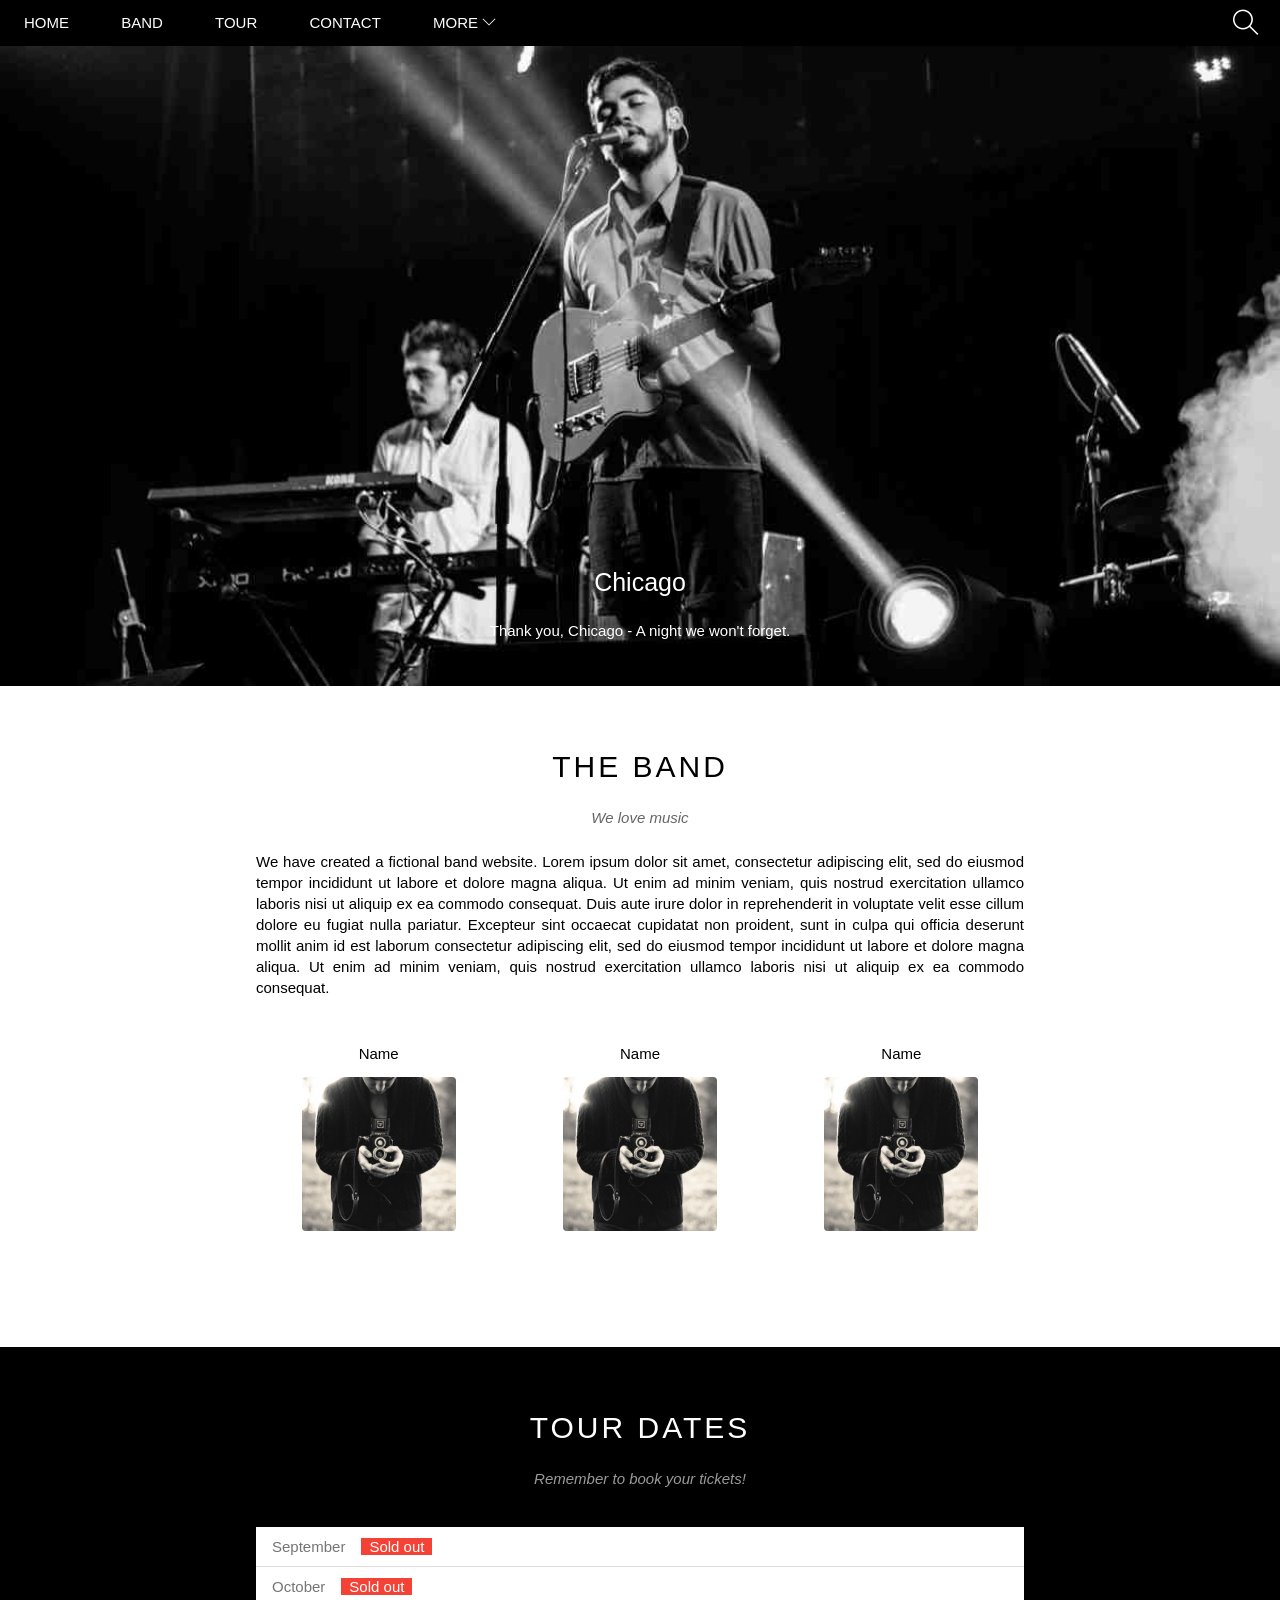
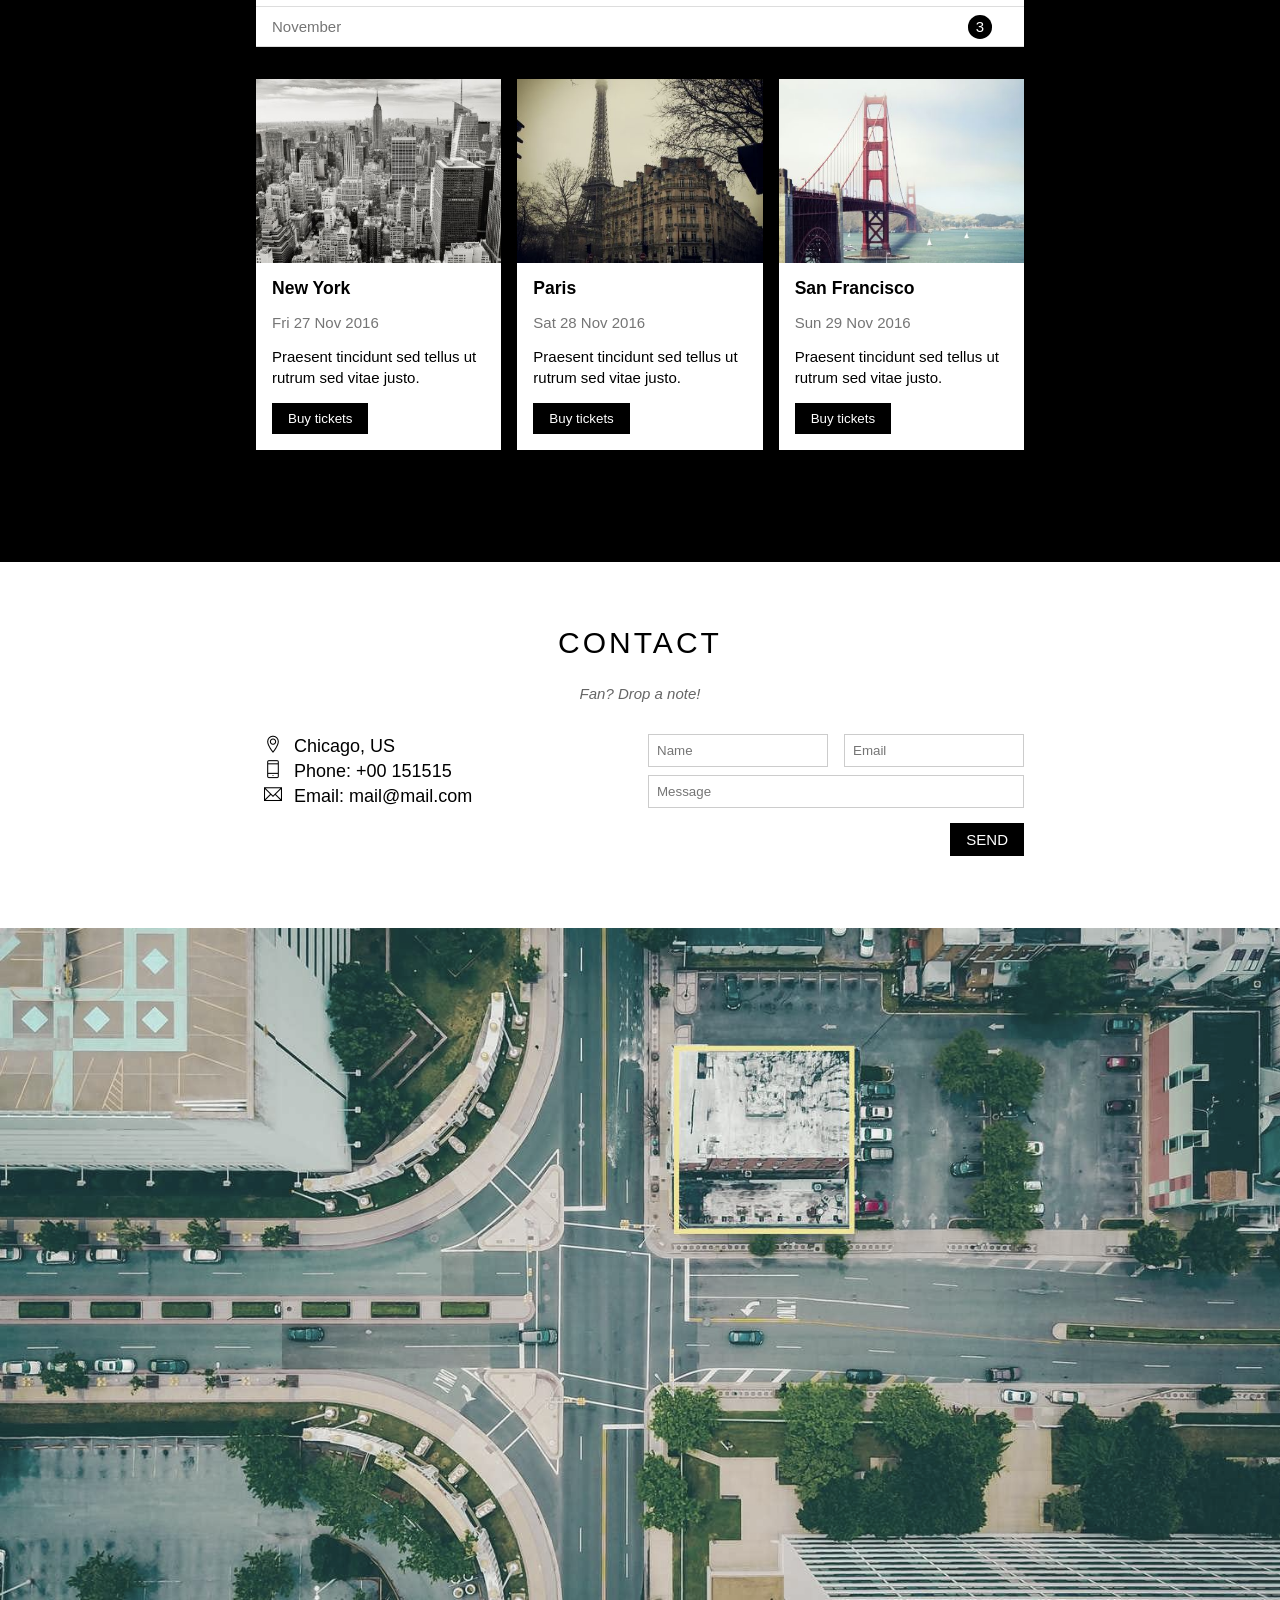
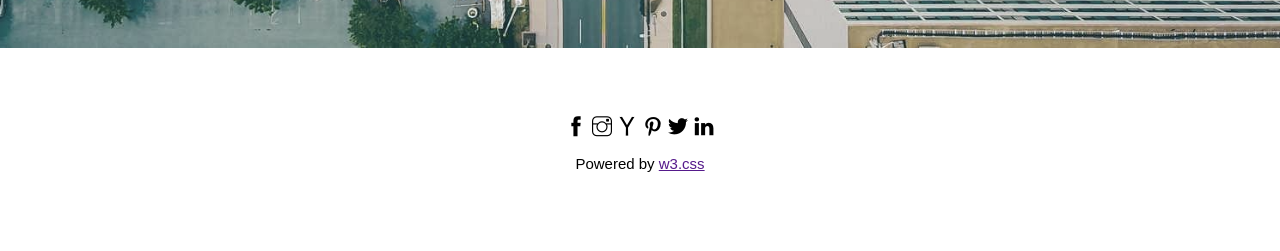
<file: index.html>
<!DOCTYPE html>
<html lang="en">
<head>
    <meta charset="UTF-8">
    <meta http-equiv="X-UA-Compatible" content="IE=edge">
    <meta name="viewport" content="width=device-width, initial-scale=1.0">
    <title>The Band</title>
    <link rel="stylesheet" href="./assets/css/style.css">
    <link rel="stylesheet" href="./assets/css/responsive.css">
    <link rel="stylesheet" href="./assets/fonts/themify-icons/themify-icons.css">
</head>
<body>
    <div id="main">

        <div id="header">
            <ul id="nav">
                <li><a href="#">Home</a></li>
                <li><a href="#band">Band</a></li>
                <li><a href="#tour">Tour</a></li>
                <li><a href="#contact">Contact</a></li>
                <li><a href="#">More
                    <i class="nav-arrow-down ti-angle-down"></i>
                </a>
                </a>
                    <ul class="subnav">
                        <li><a href="#">Merchandise</a></li>
                        <li><a href="#">Extras</a></li>
                        <li><a href="#">Media</a></li>
                    </ul>
                </li>
            </ul>

            <div class="header-search">
                <i class="search-button ti-search"></i>
            </div>

            <div id="mobile-menu" class="header-menu">
                <i class="menu-button ti-menu">
                </i>
            </div>
        </div>
    
        <div id="slides">
            <div class="slide-content">

                <h2 class="slide-header">
                    Chicago
                </h2>

                <div class="slide-discription">
                    Thank you, Chicago - A night we won't forget.
                </div>

            </div>
        </div>

        <div id="content">
            <!-- about content -->
            <div id="band" class="class-section">
                <h1 class="section-heading">THE BAND</h1>
                <p class="section-sub-heading">We love music</p>
                <p class="section-text">We have created a fictional band website. Lorem ipsum dolor sit amet, consectetur adipiscing elit, sed do eiusmod tempor incididunt ut labore et dolore magna aliqua. Ut enim ad minim veniam, quis nostrud exercitation ullamco laboris nisi ut aliquip ex ea commodo consequat. Duis aute irure dolor in reprehenderit in voluptate velit esse cillum dolore eu fugiat nulla pariatur. Excepteur sint occaecat cupidatat non proident, sunt in culpa qui officia deserunt mollit anim id est laborum consectetur adipiscing elit, sed do eiusmod tempor incididunt ut labore et dolore magna aliqua. Ut enim ad minim veniam, quis nostrud exercitation ullamco laboris nisi ut aliquip ex ea commodo consequat.</p>
                <div class="member-list row">
                    <div class="col col-3">
                        <p class="member-name">Name</p>
                        <img src="./assets/img/member/member1.jpg" alt="Name" class="member-img">
                    </div>

                    <div class="col col-3">
                        <p class="member-name">Name</p>
                        <img src="./assets/img/member/member1.jpg" alt="Name" class="member-img">
                    </div>

                    <div class="col col-3">
                        <p class="member-name">Name</p>
                        <img src="./assets/img/member/member1.jpg" alt="Name" class="member-img">
                    </div>

                    <div class="clear"></div>
                </div>
            </div>    

            <!-- tour content -->
            <div id="tour" class="tour-section">
                <div class="class-section">
                    <h1 class="section-heading text-white">TOUR DATES</h1>
                    <p class="section-sub-heading text-white">Remember to book your tickets!</p>
                    <ul class="ticket-list">
                        <li>September<span class="sold-out">Sold out</span></li>
                        <li>October<span class="sold-out">Sold out</span></li>
                        <li>November<span class="ticket-quantity">3</span></li>
                    </ul>
                    <div class="places-list row">
                        
                        <div class="places-section col col-3">
                            <img src="./assets/img/places/newyork.jpg" alt="New York" class="places-img">
                            <div class="places-item">
                                <h3 class="places-heading">New York</h3>
                                <p class="places-time">Fri 27 Nov 2016</p>
                                <p class="places-discription">Praesent tincidunt sed tellus ut rutrum sed vitae justo.</p>
                                <button class="places-ticket-btn js-buy-ticket s-full-width">Buy tickets</button>
                            </div>
                        </div>
    
                        <div class="places-section col col-3">
                            <img src="./assets/img/places/paris.jpg" alt="Paris" class="places-img">
                            <div class="places-item">
                                <h3 class="places-heading">Paris</h3>
                                <p class="places-time">Sat 28 Nov 2016</p>
                                <p class="places-discription">Praesent tincidunt sed tellus ut rutrum sed vitae justo.</p>
                                <button class="places-ticket-btn js-buy-ticket s-full-width">Buy tickets</button>
                            </div>
                        </div>

                        <div class="places-section col col-3">
                            <img src="./assets/img/places/sanfran.jpg" alt="San Francisco" class="places-img">
                            <div class="places-item">
                                <h3 class="places-heading">San Francisco</h3>
                                <p class="places-time">Sun 29 Nov 2016</p>
                                <p class="places-discription">Praesent tincidunt sed tellus ut rutrum sed vitae justo.</p>
                                <button class="places-ticket-btn js-buy-ticket s-full-width">Buy tickets</button>
                            </div>
                        </div>
    
                        <div class="clear"></div>
    
                    </div>
                </div>


            </div>


            <!-- contact content -->
            <div id="contact" class="class-section">
                <h1 class="section-heading">CONTACT</h1>
                <p class="section-sub-heading">Fan? Drop a note!</p>
                <div class="contact-body">
                    <div class="contact-info col col-2">
                        <i class="ti-location-pin"></i>
                        Chicago, US
                        <br>
                        <i class="ti-mobile"></i>
                        Phone: +00 151515
                        <br>
                        <i class="ti-email"></i>
                        Email: mail@mail.com
                    </div>
                    <div class="contact-form col col-2">
                        <form action="">
                            <div class="row text-form">
                                <div class="col-2 col">
                                    <input type="text" class="col-full input-box" placeholder="Name">
                                </div>
                                <div class="col-2 col">
                                    <input type="email" class="col-full input-box" placeholder="Email">
                                </div>
                            </div>
                            <div class="row text-form">
                                <div class="col-full col">
                                    <input type="text" class="col-full input-box" placeholder="Message">
                                </div>
                            </div>
                        </form>
                        <input type="submit" class="send-submit .s-full-width" value="SEND">
                    </div>
                    <div class="clear"></div>
                </div>
            </div>

        </div>

        <div id="map">
            <img src="./assets/img/map/map.jpg" alt="Map">
        </div>
        <div id="footer">
            <div class="footer-icon">
                <i class="ti-facebook"></i>
                <i class="ti-instagram"></i>
                <i class="ti-yahoo"></i>
                <i class="ti-pinterest"></i>
                <i class="ti-twitter-alt"></i>
                <i class="ti-linkedin"></i>
            </div>
            <div class="footer-info">
                Powered by <a href="">w3.css</a>
            </div>
        </div>
        
    </div>

    <div class="modal">
        <div class="modal-container js-modal-container">
            <div class="modal-close">X</div>
            <header>
                <i class="ti-bag"></i>
                Tickets
            </header>
    
            <div class="modal-body">
                <label for="modal-quantity" class="modal-label">
                    <i class="ti-shopping-cart"></i>
                    Tickets, $15 per person
                </label>
                <input type="text" class="modal-input" id= "modal-quantity" placeholder="How many">
                
                <label for="modal-email" class="modal-label">
                    <i class="ti-user"></i>
                    Send to
                </label>
                <input type="email" class="modal-input" id="modal-email" placeholder="Enter email">
                
                <button id="buy-ticket">
                    Pay
                    <i class="ti-check"></i>
                </button>
            </div>
            

            <footer class="modal-footer">
                Need
                <a href="#" class="modal-help">help?</a>
            </footer>

        </div>
    </div>
</body>

<!-- Menu button -->
<script>
    var header = document.getElementById('header')
    var mobileMenu = document.getElementById('mobile-menu')
    var menuItems = document.querySelectorAll('#nav li a')
    mobileMenu.onclick = function(){
        var isClose = header.clientHeight === 46
        if (isClose){
            header.style.height = 'auto'
        }else{
            header.style.height = null
        }
    }

    for (var i=0;i<menuItems.length;i++){
        var menuItem = menuItems[i]
        menuItem.onclick = function(event){
            var isSubnav = this.nextElementSibling && this.nextElementSibling.classList.contains('subnav')
            if (isSubnav){
                event.preventDefault()
            }else{
                header.style.height = null        
            }
        }
    }

</script>

<!-- Modal -->
<script>
    const buyBtns = document.querySelectorAll('.js-buy-ticket')
    const modal = document.querySelector('.modal')
    const closeModal = document.querySelector('.modal-close')
    const modalContainer = document.querySelector('.js-modal-container')

    function showModalTicket(){
        modal.classList.add('open')
    }

    function hideModalTicket(){
        modal.classList.remove('open')
    }

    for (const buyBtn of buyBtns){
        buyBtn.addEventListener('click',showModalTicket)
    }

    closeModal.addEventListener('click',hideModalTicket)

    modal.addEventListener('click',hideModalTicket)

    modalContainer.addEventListener('click', function(event){
        event.stopPropagation()
    })    
</script>

</html>
</file>
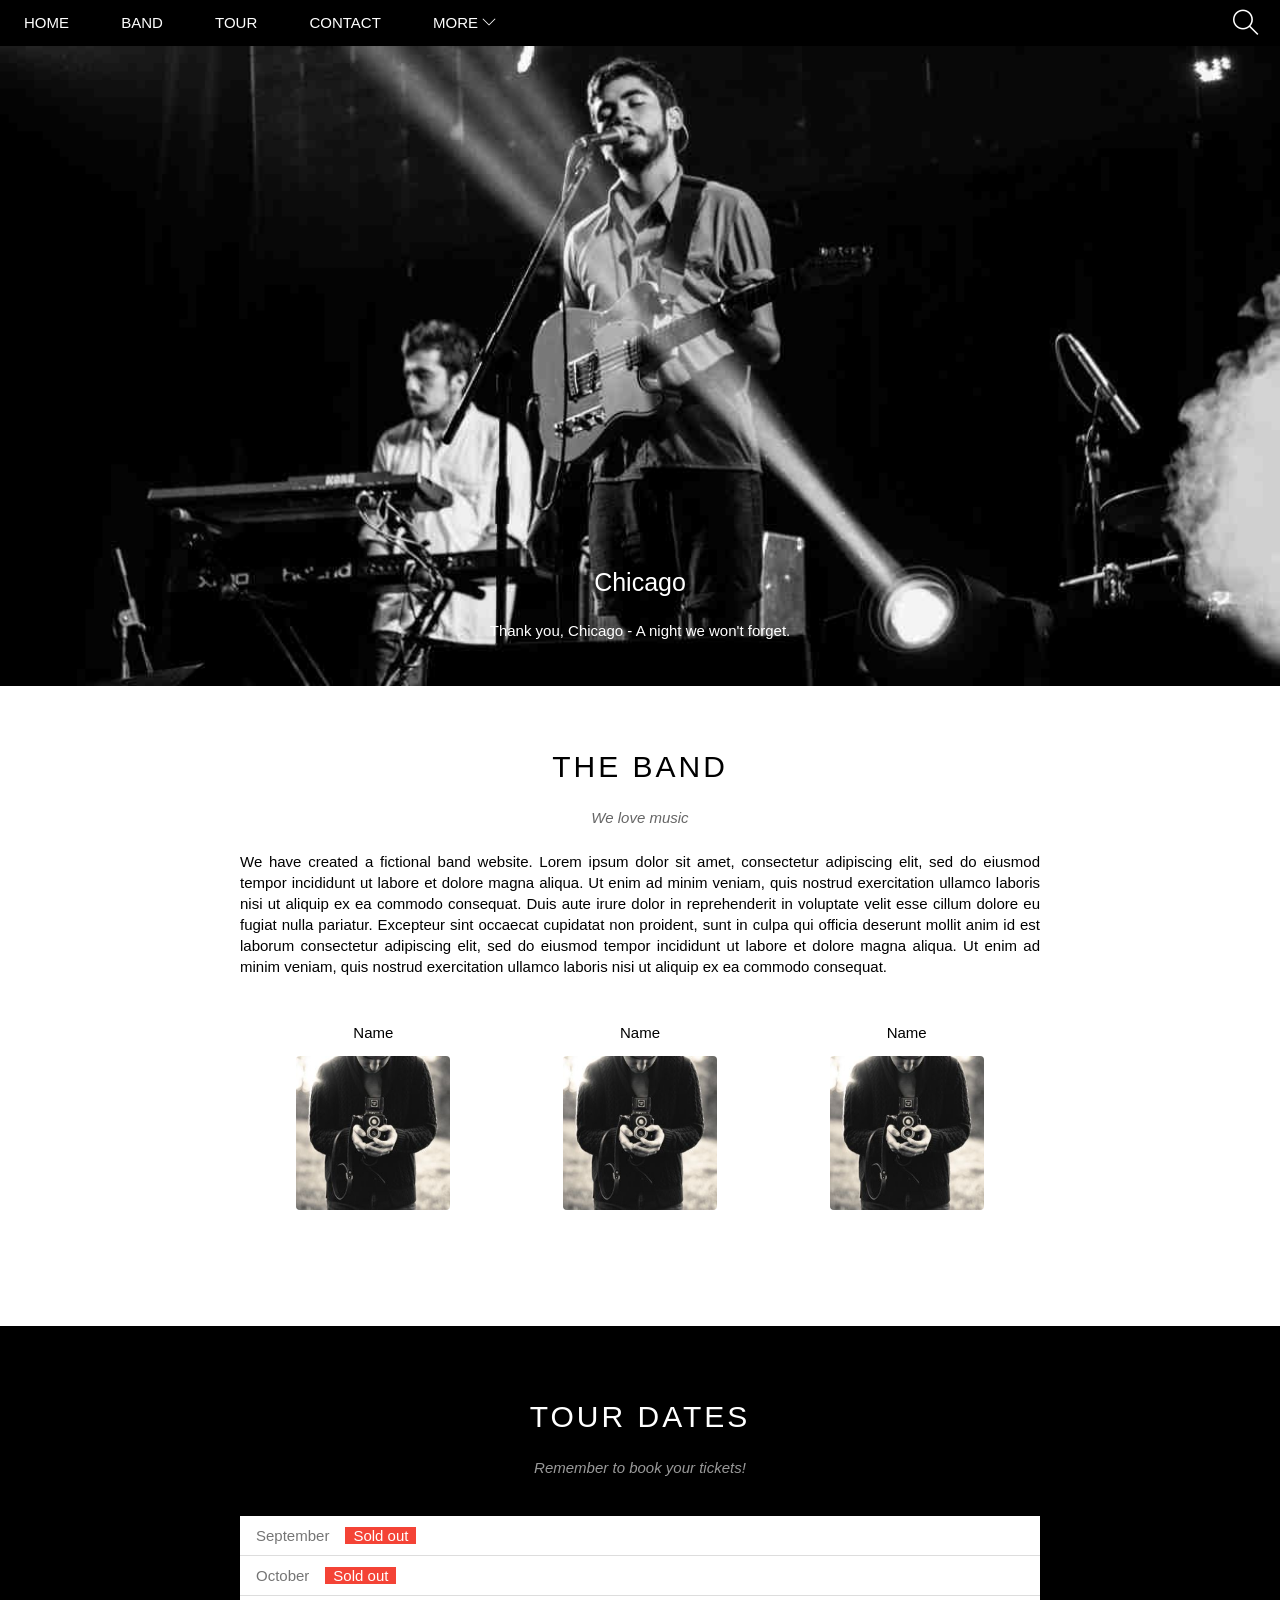
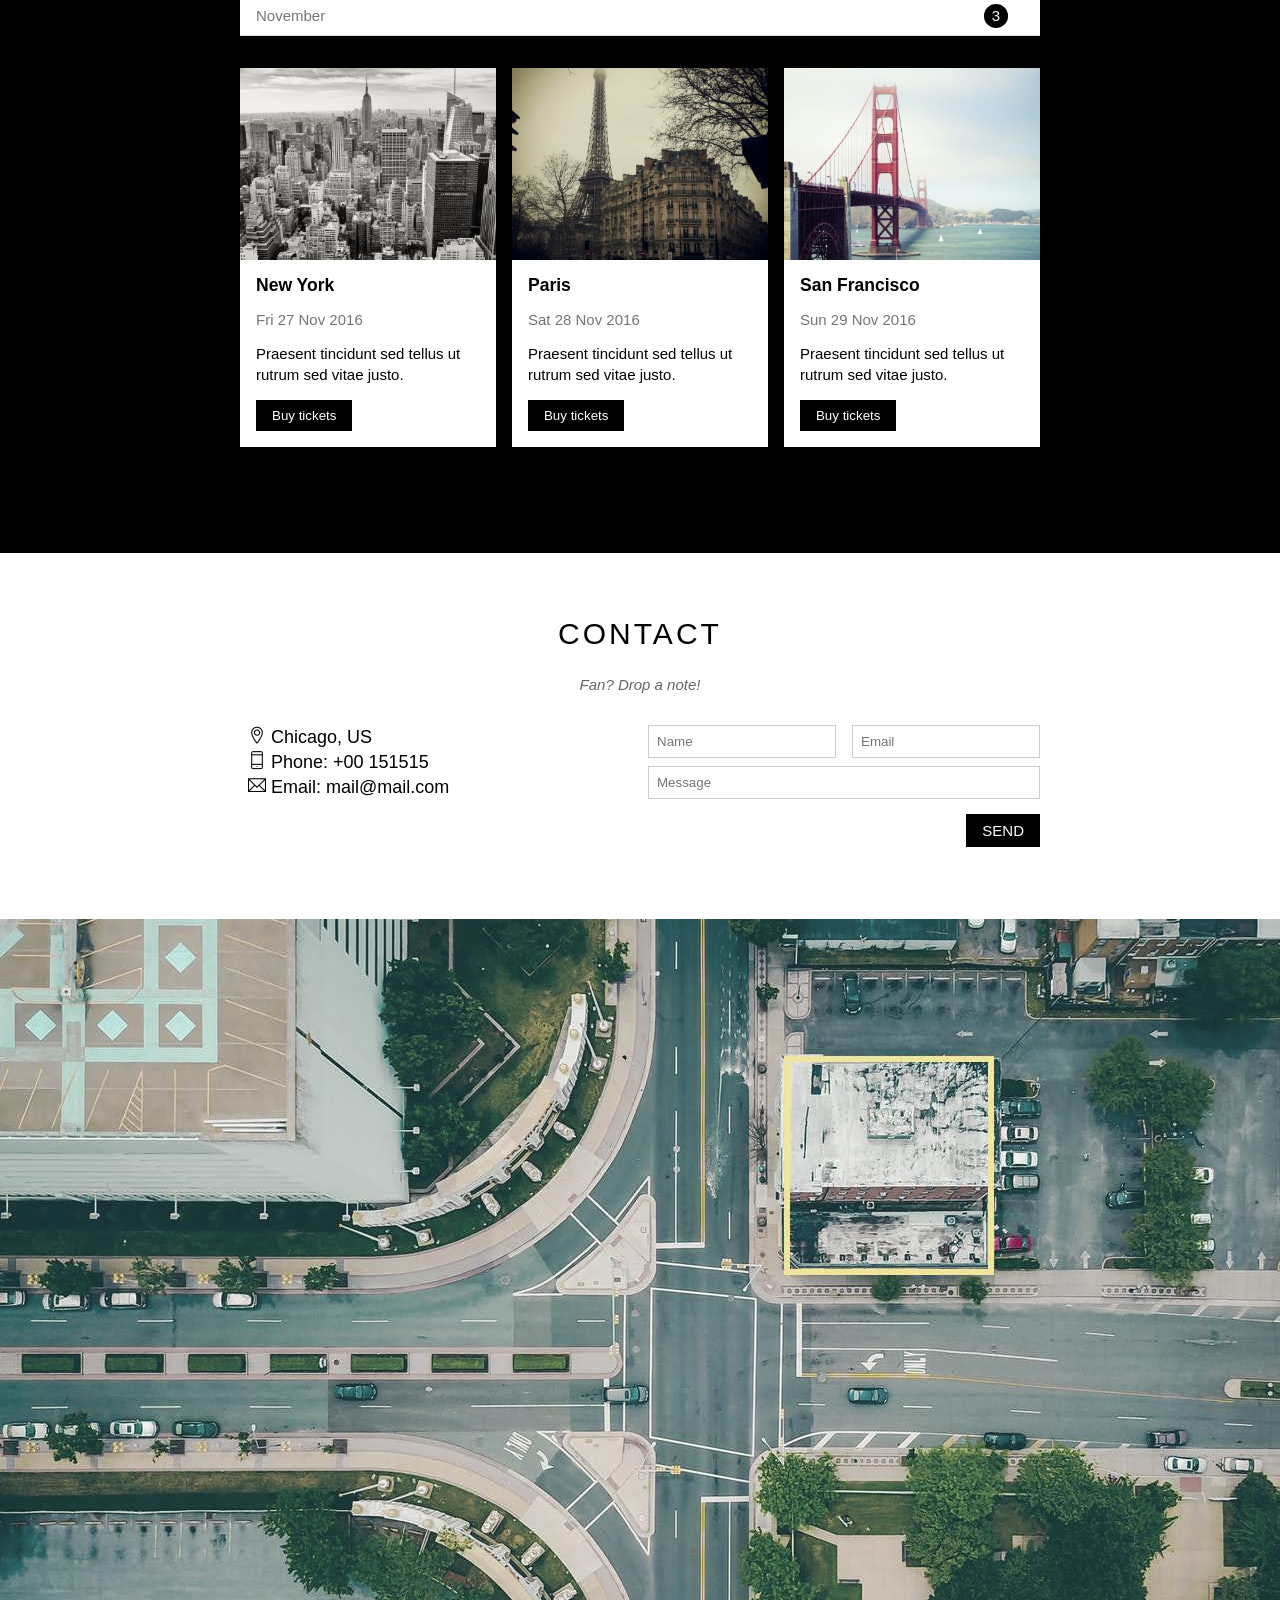
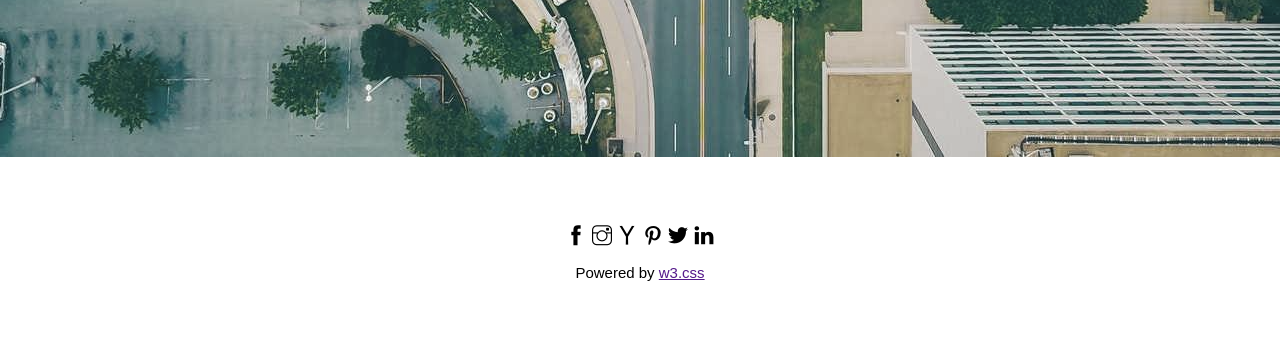
<file: w3_band/index.html>
<!DOCTYPE html>
<html lang="en">
<head>
    <meta charset="UTF-8">
    <meta http-equiv="X-UA-Compatible" content="IE=edge">
    <meta name="viewport" content="width=device-width, initial-scale=1.0">
    <title>The Band</title>
    <link rel="stylesheet" href="./assets/css/style.css">
    <link rel="stylesheet" href="./assets/fonts/themify-icons/themify-icons.css">
</head>
<body>
    <div id="main">

        <div id="header">
            <ul id="nav">
                <li><a href="">Home</a></li>
                <li><a href="">Band</a></li>
                <li><a href="">Tour</a></li>
                <li><a href="">Contact</a></li>
                <li><a href="">
                    More
                <i class="nav-arrow-down ti-angle-down"></i>
                </a>
                    <ul class="subnav">
                        <li><a href="">Merchandise</a></li>
                        <li><a href="">Extras</a></li>
                        <li><a href="">Media</a></li>
                    </ul>
                </li>
            </ul>
            <div class="header-search">
                <i class="search-button ti-search"></i>
            </div>
        </div>
    
        <div id="slides">
            <div class="slide-content">

                <h2 class="slide-header">
                    Chicago
                </h2>

                <div class="slide-discription">
                    Thank you, Chicago - A night we won't forget.
                </div>

            </div>
        </div>

        <div id="content">
            <!-- about content -->
            <div class="class-section">
                <h1 class="section-heading">THE BAND</h1>
                <p class="section-sub-heading">We love music</p>
                <p class="section-text">We have created a fictional band website. Lorem ipsum dolor sit amet, consectetur adipiscing elit, sed do eiusmod tempor incididunt ut labore et dolore magna aliqua. Ut enim ad minim veniam, quis nostrud exercitation ullamco laboris nisi ut aliquip ex ea commodo consequat. Duis aute irure dolor in reprehenderit in voluptate velit esse cillum dolore eu fugiat nulla pariatur. Excepteur sint occaecat cupidatat non proident, sunt in culpa qui officia deserunt mollit anim id est laborum consectetur adipiscing elit, sed do eiusmod tempor incididunt ut labore et dolore magna aliqua. Ut enim ad minim veniam, quis nostrud exercitation ullamco laboris nisi ut aliquip ex ea commodo consequat.</p>
                <div class="member-list">
                    <div class="member-introduction">
                        <p class="member-name">Name</p>
                        <img src="./assets/img/member/member1.jpg" alt="Name" class="member-img">
                    </div>

                    <div class="member-introduction">
                        <p class="member-name">Name</p>
                        <img src="./assets/img/member/member1.jpg" alt="Name" class="member-img">
                    </div>

                    <div class="member-introduction">
                        <p class="member-name">Name</p>
                        <img src="./assets/img/member/member1.jpg" alt="Name" class="member-img">
                    </div>

                    <div class="clear"></div>
                </div>
            </div>    

            <!-- tour content -->
            <div class="tour-section">
                <div class="class-section">
                    <h1 class="section-heading text-white">TOUR DATES</h1>
                    <p class="section-sub-heading text-white">Remember to book your tickets!</p>
                    <ul class="ticket-list">
                        <li>September<span class="sold-out">Sold out</span></li>
                        <li>October<span class="sold-out">Sold out</span></li>
                        <li>November<span class="ticket-quantity">3</span></li>
                    </ul>
                    <div class="places-list">
                        
                        <div class="places-section">
                            <img src="./assets/img/places/newyork.jpg" alt="New York" class="places-img">
                            <div class="places-item">
                                <h3 class="places-heading">New York</h3>
                                <p class="places-time">Fri 27 Nov 2016</p>
                                <p class="places-discription">Praesent tincidunt sed tellus ut rutrum sed vitae justo.</p>
                                <button class="places-ticket-btn js-buy-ticket">Buy tickets</button>
                            </div>
                        </div>
    
                        <div class="places-section">
                            <img src="./assets/img/places/paris.jpg" alt="Paris" class="places-img">
                            <div class="places-item">
                                <h3 class="places-heading">Paris</h3>
                                <p class="places-time">Sat 28 Nov 2016</p>
                                <p class="places-discription">Praesent tincidunt sed tellus ut rutrum sed vitae justo.</p>
                                <button class="places-ticket-btn js-buy-ticket">Buy tickets</button>
                            </div>
                        </div>

                        <div class="places-section">
                            <img src="./assets/img/places/sanfran.jpg" alt="San Francisco" class="places-img">
                            <div class="places-item">
                                <h3 class="places-heading">San Francisco</h3>
                                <p class="places-time">Sun 29 Nov 2016</p>
                                <p class="places-discription">Praesent tincidunt sed tellus ut rutrum sed vitae justo.</p>
                                <button class="places-ticket-btn js-buy-ticket">Buy tickets</button>
                            </div>
                        </div>
    
                        <div class="clear"></div>
    
                    </div>
                </div>


            </div>


            <!-- contact content -->
            <div class="class-section">
                <h1 class="section-heading">CONTACT</h1>
                <p class="section-sub-heading">Fan? Drop a note!</p>
                <div class="contact-body">
                    <div class="contact-info col col-2">
                        <i class="ti-location-pin"></i>
                        Chicago, US
                        <br>
                        <i class="ti-mobile"></i>
                        Phone: +00 151515
                        <br>
                        <i class="ti-email"></i>
                        Email: mail@mail.com
                    </div>
                    <div class="contact-form col col-2">
                        <form action="">
                            <div class="row">
                                <div class="col-2 col">
                                    <input type="text" class="col-full input-box" placeholder="Name">
                                </div>
                                <div class="col-2 col">
                                    <input type="email" class="col-full input-box" placeholder="Email">
                                </div>
                            </div>
                            <div class="row">
                                <div class="col-full col">
                                    <input type="text" class="col-full input-box" placeholder="Message">
                                </div>
                            </div>
                        </form>
                        <input type="submit" class="send-submit" value="SEND">
                    </div>
                    <div class="clear"></div>
                </div>
            </div>

        </div>

        <div id="map">
            <img src="./assets/img/map/map.jpg" alt="Map">
        </div>
        <div id="footer">
            <div class="footer-icon">
                <i class="ti-facebook"></i>
                <i class="ti-instagram"></i>
                <i class="ti-yahoo"></i>
                <i class="ti-pinterest"></i>
                <i class="ti-twitter-alt"></i>
                <i class="ti-linkedin"></i>
            </div>
            <div class="footer-info">
                Powered by <a href="">w3.css</a>
            </div>
        </div>
        
    </div>

    <div class="modal">
        <div class="modal-container js-modal-container">
            <div class="modal-close">X</div>
            <header>
                <i class="ti-bag"></i>
                Tickets
            </header>
    
            <div class="modal-body">
                <label for="modal-quantity" class="modal-label">
                    <i class="ti-shopping-cart"></i>
                    Tickets, $15 per person
                </label>
                <input type="text" class="modal-input" id= "modal-quantity" placeholder="How many">
                
                <label for="modal-email" class="modal-label">
                    <i class="ti-user"></i>
                    Send to
                </label>
                <input type="email" class="modal-input" id="modal-email" placeholder="Enter email">
                
                <button id="buy-ticket">
                    Pay
                    <i class="ti-check"></i>
                </button>
            </div>
            

            <footer class="modal-footer">
                Need
                <a href="#" class="modal-help">help?</a>
            </footer>

        </div>
    </div>
</body>

<script>
    const buyBtns = document.querySelectorAll('.js-buy-ticket')
    const modal = document.querySelector('.modal')
    const closeModal = document.querySelector('.modal-close')
    const modalContainer = document.querySelector('.js-modal-container')

    function showModalTicket(){
        modal.classList.add('open')
    }

    function hideModalTicket(){
        modal.classList.remove('open')
    }

    for (const buyBtn of buyBtns){
        buyBtn.addEventListener('click',showModalTicket)
    }

    closeModal.addEventListener('click',hideModalTicket)

    modal.addEventListener('click',hideModalTicket)

    modalContainer.addEventListener('click', function(event){
        event.stopPropagation()
    })    
</script>

</html>
</file>
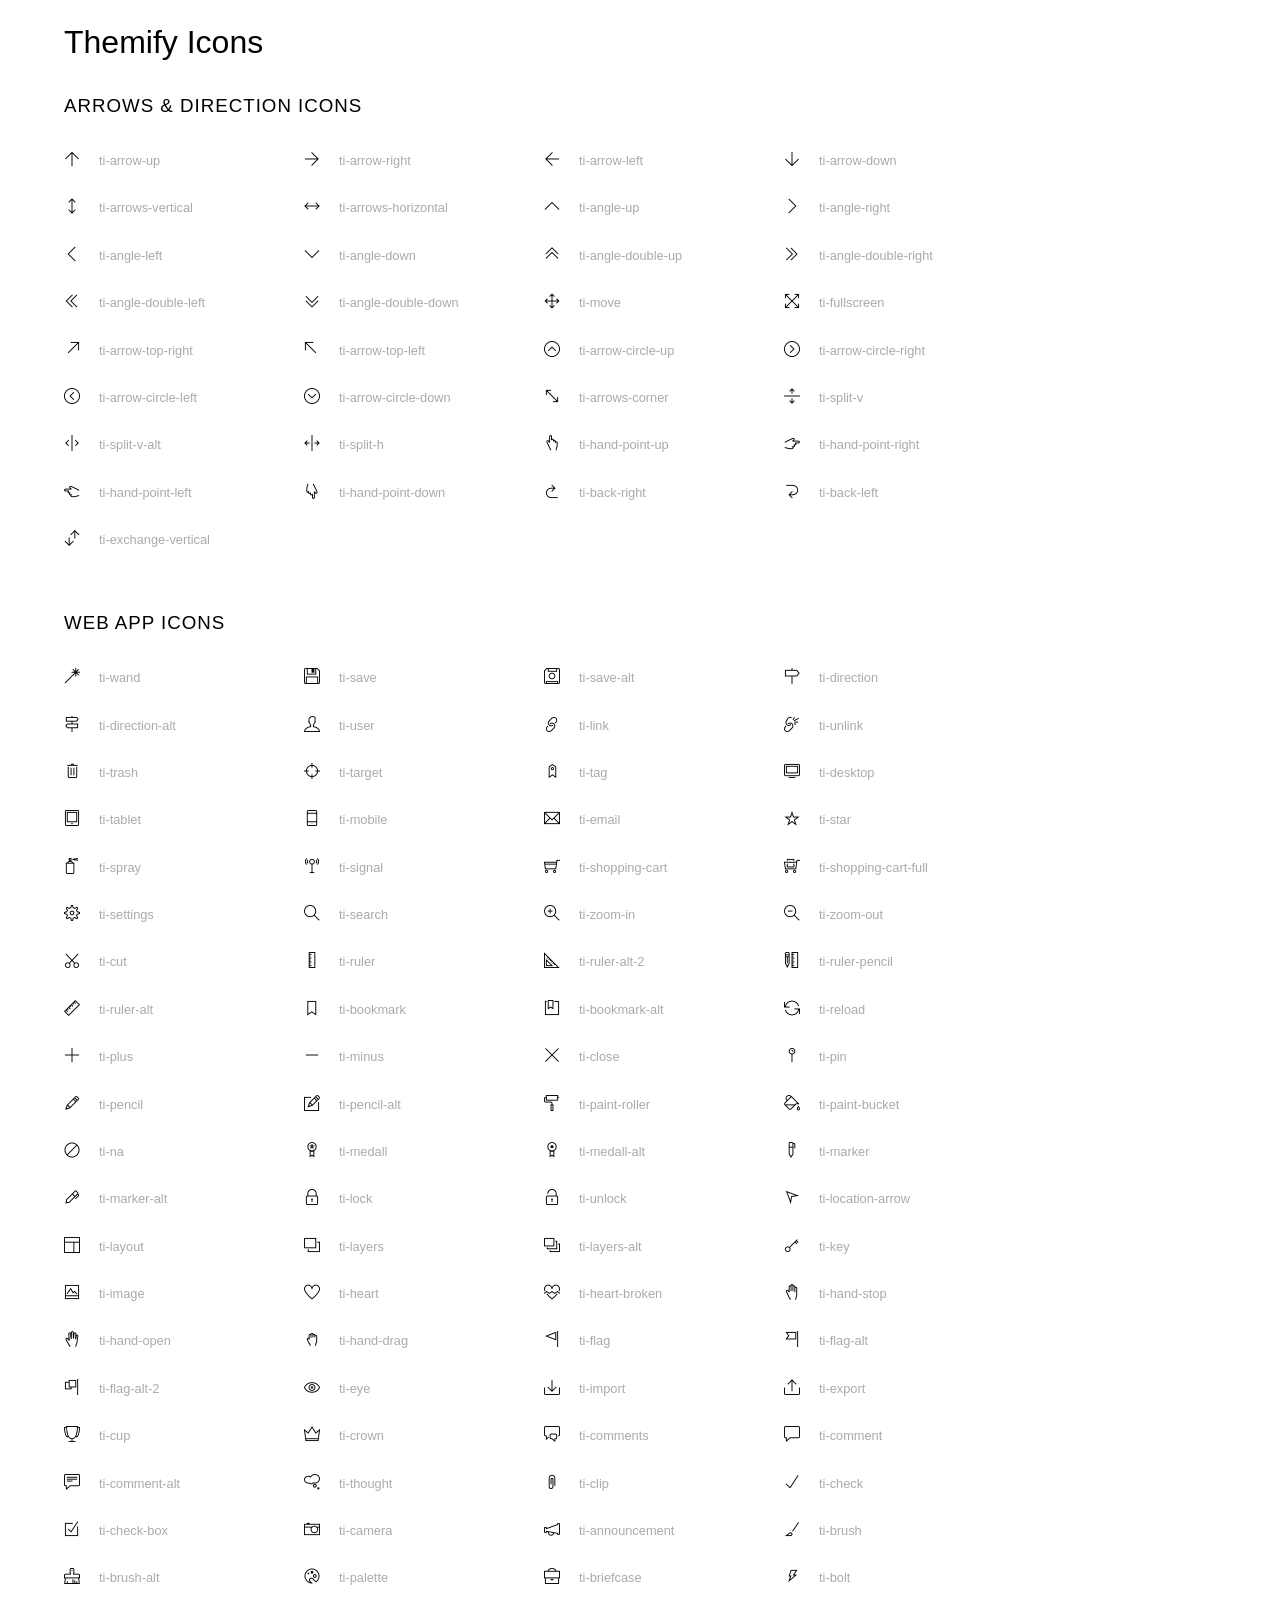
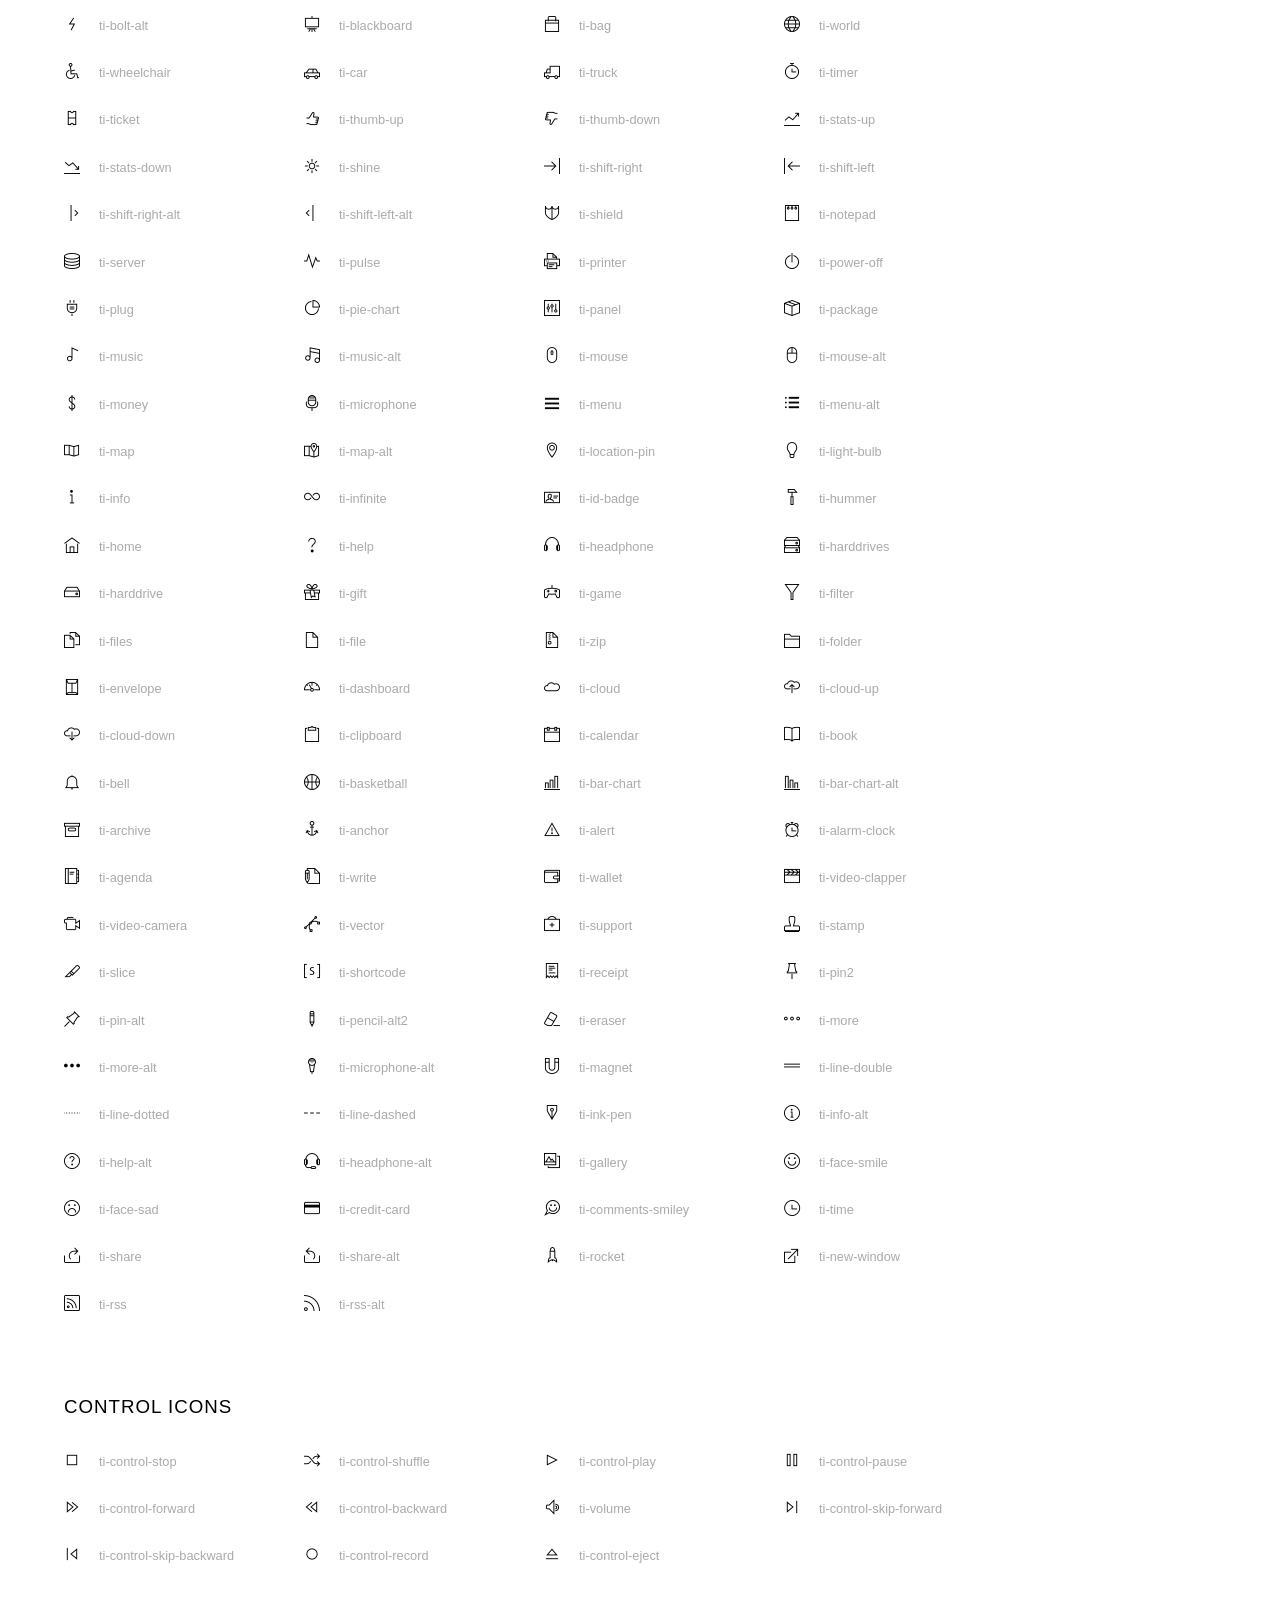
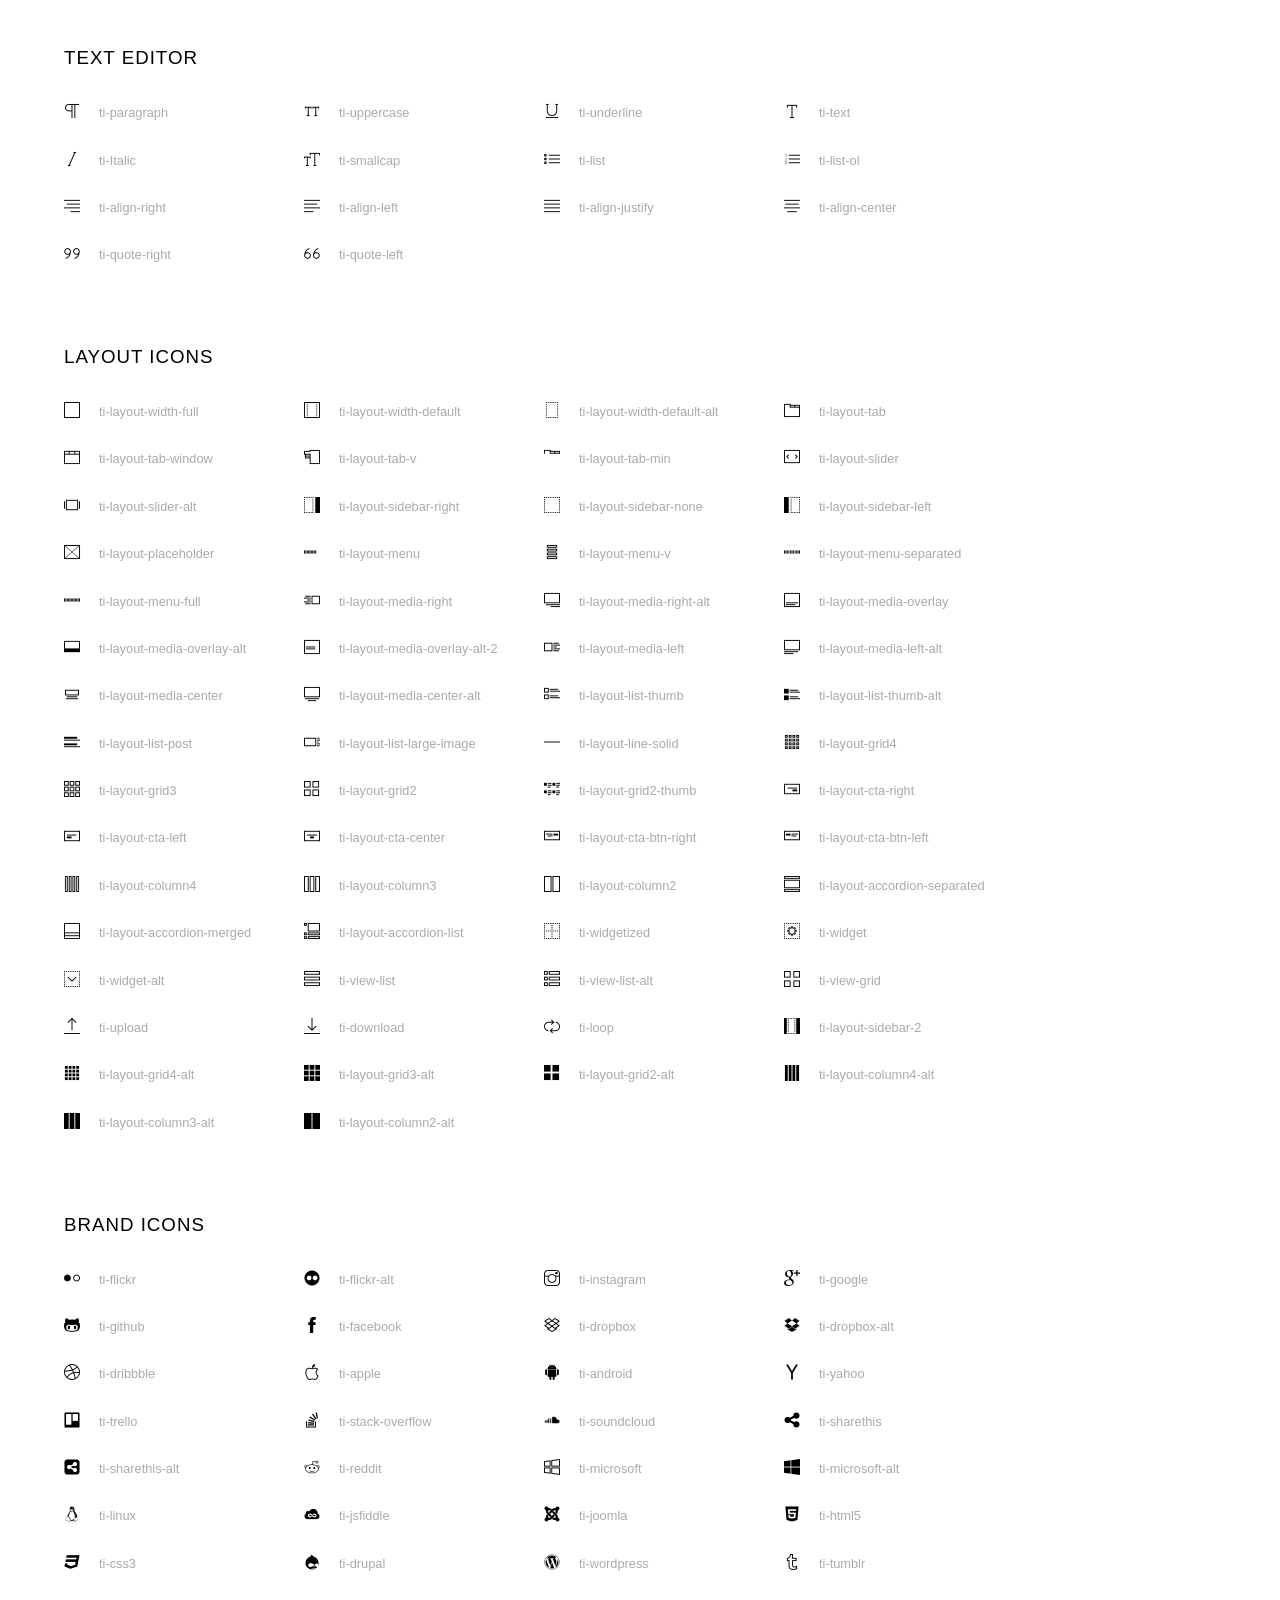
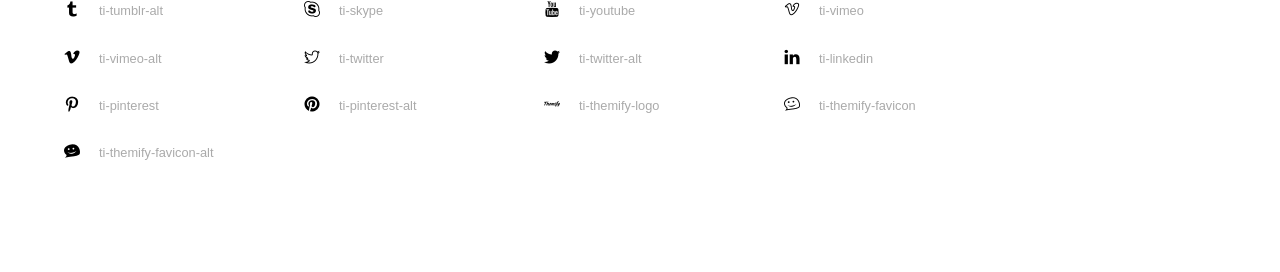
<file: assets/fonts/themify-icons/index.html>
<!doctype html>
<html>
<head>
	<meta charset="utf-8">
	<title>Themify Icon Font</title>
	<meta name="viewport" content="width=device-width">
	<link rel="stylesheet" href="demo-files/demo.css">
	<link rel="stylesheet" href="themify-icons.css">
	<!--[if lt IE 8]><!-->
	<link rel="stylesheet" href="ie7/ie7.css">
	<!--<![endif]-->
</head>
<body>
	<h1>Themify Icons</h1>

	<div class="icon-section">

		<div class="icon-section">
			<h3>Arrows &amp; Direction Icons </h3>

			<div class="icon-container">
				<span class="ti-arrow-up"></span><span class="icon-name"> ti-arrow-up</span>
			</div>
			<div class="icon-container">
				<span class="ti-arrow-right"></span><span class="icon-name"> ti-arrow-right</span>
			</div>
			<div class="icon-container">
				<span class="ti-arrow-left"></span><span class="icon-name"> ti-arrow-left</span>
			</div>
			<div class="icon-container">
				<span class="ti-arrow-down"></span><span class="icon-name"> ti-arrow-down</span>
			</div>
			<div class="icon-container">
				<span class="ti-arrows-vertical"></span><span class="icon-name"> ti-arrows-vertical</span>
			</div>
			<div class="icon-container">
				<span class="ti-arrows-horizontal"></span><span class="icon-name"> ti-arrows-horizontal</span>
			</div>
			<div class="icon-container">
				<span class="ti-angle-up"></span><span class="icon-name"> ti-angle-up</span>
			</div>
			<div class="icon-container">
				<span class="ti-angle-right"></span><span class="icon-name"> ti-angle-right</span>
			</div>
			<div class="icon-container">
				<span class="ti-angle-left"></span><span class="icon-name"> ti-angle-left</span>
			</div>
			<div class="icon-container">
				<span class="ti-angle-down"></span><span class="icon-name"> ti-angle-down</span>
			</div>	
			<div class="icon-container">
				<span class="ti-angle-double-up"></span><span class="icon-name"> ti-angle-double-up</span>
			</div>
			<div class="icon-container">
				<span class="ti-angle-double-right"></span><span class="icon-name"> ti-angle-double-right</span>
			</div>
			<div class="icon-container">
				<span class="ti-angle-double-left"></span><span class="icon-name"> ti-angle-double-left</span>
			</div>
			<div class="icon-container">
				<span class="ti-angle-double-down"></span><span class="icon-name"> ti-angle-double-down</span>
			</div>					
			<div class="icon-container">
				<span class="ti-move"></span><span class="icon-name"> ti-move</span>
			</div>
			<div class="icon-container">
				<span class="ti-fullscreen"></span><span class="icon-name"> ti-fullscreen</span>
			</div>
			<div class="icon-container">
				<span class="ti-arrow-top-right"></span><span class="icon-name"> ti-arrow-top-right</span>
			</div>
			<div class="icon-container">
				<span class="ti-arrow-top-left"></span><span class="icon-name"> ti-arrow-top-left</span>
			</div>
			<div class="icon-container">
				<span class="ti-arrow-circle-up"></span><span class="icon-name"> ti-arrow-circle-up</span>
			</div>
			<div class="icon-container">
				<span class="ti-arrow-circle-right"></span><span class="icon-name"> ti-arrow-circle-right</span>
			</div>
			<div class="icon-container">
				<span class="ti-arrow-circle-left"></span><span class="icon-name"> ti-arrow-circle-left</span>
			</div>
			<div class="icon-container">
				<span class="ti-arrow-circle-down"></span><span class="icon-name"> ti-arrow-circle-down</span>
			</div>
			<div class="icon-container">
				<span class="ti-arrows-corner"></span><span class="icon-name"> ti-arrows-corner</span>
			</div>
			<div class="icon-container">
				<span class="ti-split-v"></span><span class="icon-name"> ti-split-v</span>
			</div>

			<div class="icon-container">
				<span class="ti-split-v-alt"></span><span class="icon-name"> ti-split-v-alt</span>
			</div>
			<div class="icon-container">
				<span class="ti-split-h"></span><span class="icon-name"> ti-split-h</span>
			</div>
			<div class="icon-container">
				<span class="ti-hand-point-up"></span><span class="icon-name"> ti-hand-point-up</span>
			</div>
			<div class="icon-container">
				<span class="ti-hand-point-right"></span><span class="icon-name"> ti-hand-point-right</span>
			</div>
			<div class="icon-container">
				<span class="ti-hand-point-left"></span><span class="icon-name"> ti-hand-point-left</span>
			</div>
			<div class="icon-container">
				<span class="ti-hand-point-down"></span><span class="icon-name"> ti-hand-point-down</span>
			</div>
			<div class="icon-container">
				<span class="ti-back-right"></span><span class="icon-name"> ti-back-right</span>
			</div>
			<div class="icon-container">
				<span class="ti-back-left"></span><span class="icon-name"> ti-back-left</span>
			</div>
			<div class="icon-container">
				<span class="ti-exchange-vertical"></span><span class="icon-name"> ti-exchange-vertical</span>
			</div>

		</div> <!-- Arrows Icons -->



		<h3>Web App Icons</h3>
		
		<div class="icon-section">

			<div class="icon-container">
				<span class="ti-wand"></span><span class="icon-name"> ti-wand</span>
			</div>
			<div class="icon-container">
				<span class="ti-save"></span><span class="icon-name"> ti-save</span>
			</div>
			<div class="icon-container">
				<span class="ti-save-alt"></span><span class="icon-name"> ti-save-alt</span>
			</div>

			<div class="icon-container">
				<span class="ti-direction"></span><span class="icon-name"> ti-direction</span>
			</div>
			<div class="icon-container">
				<span class="ti-direction-alt"></span><span class="icon-name"> ti-direction-alt</span>
			</div>
			<div class="icon-container">
				<span class="ti-user"></span><span class="icon-name"> ti-user</span>
			</div>
			<div class="icon-container">
				<span class="ti-link"></span><span class="icon-name"> ti-link</span>
			</div>
			<div class="icon-container">
				<span class="ti-unlink"></span><span class="icon-name"> ti-unlink</span>
			</div>
			<div class="icon-container">
				<span class="ti-trash"></span><span class="icon-name"> ti-trash</span>
			</div>
			<div class="icon-container">
				<span class="ti-target"></span><span class="icon-name"> ti-target</span>
			</div>
			<div class="icon-container">
				<span class="ti-tag"></span><span class="icon-name"> ti-tag</span>
			</div>
			<div class="icon-container">
				<span class="ti-desktop"></span><span class="icon-name"> ti-desktop</span>
			</div>
			<div class="icon-container">
				<span class="ti-tablet"></span><span class="icon-name"> ti-tablet</span>
			</div>
			<div class="icon-container">
				<span class="ti-mobile"></span><span class="icon-name"> ti-mobile</span>
			</div>
			<div class="icon-container">
				<span class="ti-email"></span><span class="icon-name"> ti-email</span>
			</div>	
			<div class="icon-container">
				<span class="ti-star"></span><span class="icon-name"> ti-star</span>
			</div>
			<div class="icon-container">
				<span class="ti-spray"></span><span class="icon-name"> ti-spray</span>
			</div>
			<div class="icon-container">
				<span class="ti-signal"></span><span class="icon-name"> ti-signal</span>
			</div>
			<div class="icon-container">
				<span class="ti-shopping-cart"></span><span class="icon-name"> ti-shopping-cart</span>
			</div>
			<div class="icon-container">
				<span class="ti-shopping-cart-full"></span><span class="icon-name"> ti-shopping-cart-full</span>
			</div>
			<div class="icon-container">
				<span class="ti-settings"></span><span class="icon-name"> ti-settings</span>
			</div>
			<div class="icon-container">
				<span class="ti-search"></span><span class="icon-name"> ti-search</span>
			</div>
			<div class="icon-container">
				<span class="ti-zoom-in"></span><span class="icon-name"> ti-zoom-in</span>
			</div>
			<div class="icon-container">
				<span class="ti-zoom-out"></span><span class="icon-name"> ti-zoom-out</span>
			</div>
			<div class="icon-container">
				<span class="ti-cut"></span><span class="icon-name"> ti-cut</span>
			</div>
			<div class="icon-container">
				<span class="ti-ruler"></span><span class="icon-name"> ti-ruler</span>
			</div>
			<div class="icon-container">
				<span class="ti-ruler-alt-2"></span><span class="icon-name"> ti-ruler-alt-2</span>
			</div>			
			<div class="icon-container">
				<span class="ti-ruler-pencil"></span><span class="icon-name"> ti-ruler-pencil</span>
			</div>
			<div class="icon-container">
				<span class="ti-ruler-alt"></span><span class="icon-name"> ti-ruler-alt</span>
			</div>
			<div class="icon-container">
				<span class="ti-bookmark"></span><span class="icon-name"> ti-bookmark</span>
			</div>
			<div class="icon-container">
				<span class="ti-bookmark-alt"></span><span class="icon-name"> ti-bookmark-alt</span>
			</div>
			<div class="icon-container">
				<span class="ti-reload"></span><span class="icon-name"> ti-reload</span>
			</div>
			<div class="icon-container">
				<span class="ti-plus"></span><span class="icon-name"> ti-plus</span>
			</div>
			<div class="icon-container">
				<span class="ti-minus"></span><span class="icon-name"> ti-minus</span>
			</div>
			<div class="icon-container">
				<span class="ti-close"></span><span class="icon-name"> ti-close</span>
			</div>			
			<div class="icon-container">
				<span class="ti-pin"></span><span class="icon-name"> ti-pin</span>
			</div>
			<div class="icon-container">
				<span class="ti-pencil"></span><span class="icon-name"> ti-pencil</span>
			</div>
					
		  	<div class="icon-container">
				<span class="ti-pencil-alt"></span><span class="icon-name"> ti-pencil-alt</span>
			</div>
			<div class="icon-container">
				<span class="ti-paint-roller"></span><span class="icon-name"> ti-paint-roller</span>
			</div>
			<div class="icon-container">
				<span class="ti-paint-bucket"></span><span class="icon-name"> ti-paint-bucket</span>
			</div>
			<div class="icon-container">
				<span class="ti-na"></span><span class="icon-name"> ti-na</span>
			</div>
			<div class="icon-container">
				<span class="ti-medall"></span><span class="icon-name"> ti-medall</span>
			</div>
			<div class="icon-container">
				<span class="ti-medall-alt"></span><span class="icon-name"> ti-medall-alt</span>
			</div>
			<div class="icon-container">
				<span class="ti-marker"></span><span class="icon-name"> ti-marker</span>
			</div>
			<div class="icon-container">
				<span class="ti-marker-alt"></span><span class="icon-name"> ti-marker-alt</span>
			</div>

			<div class="icon-container">
				<span class="ti-lock"></span><span class="icon-name"> ti-lock</span>
			</div>
			<div class="icon-container">
				<span class="ti-unlock"></span><span class="icon-name"> ti-unlock</span>
			</div>
			<div class="icon-container">
				<span class="ti-location-arrow"></span><span class="icon-name"> ti-location-arrow</span>
			</div>
			<div class="icon-container">
				<span class="ti-layout"></span><span class="icon-name"> ti-layout</span>
			</div>
			<div class="icon-container">
				<span class="ti-layers"></span><span class="icon-name"> ti-layers</span>
			</div>
			<div class="icon-container">
				<span class="ti-layers-alt"></span><span class="icon-name"> ti-layers-alt</span>
			</div>
			<div class="icon-container">
				<span class="ti-key"></span><span class="icon-name"> ti-key</span>
			</div>
			<div class="icon-container">
				<span class="ti-image"></span><span class="icon-name"> ti-image</span>
			</div>
			<div class="icon-container">
				<span class="ti-heart"></span><span class="icon-name"> ti-heart</span>
			</div>
			<div class="icon-container">
				<span class="ti-heart-broken"></span><span class="icon-name"> ti-heart-broken</span>
			</div>
			<div class="icon-container">
				<span class="ti-hand-stop"></span><span class="icon-name"> ti-hand-stop</span>
			</div>
			<div class="icon-container">
				<span class="ti-hand-open"></span><span class="icon-name"> ti-hand-open</span>
			</div>
			<div class="icon-container">
				<span class="ti-hand-drag"></span><span class="icon-name"> ti-hand-drag</span>
			</div>
			<div class="icon-container">
				<span class="ti-flag"></span><span class="icon-name"> ti-flag</span>
			</div>
			<div class="icon-container">
				<span class="ti-flag-alt"></span><span class="icon-name"> ti-flag-alt</span>
			</div>
			<div class="icon-container">
				<span class="ti-flag-alt-2"></span><span class="icon-name"> ti-flag-alt-2</span>
			</div>
			<div class="icon-container">
				<span class="ti-eye"></span><span class="icon-name"> ti-eye</span>
			</div>
			<div class="icon-container">
				<span class="ti-import"></span><span class="icon-name"> ti-import</span>
			</div>			
			<div class="icon-container">
				<span class="ti-export"></span><span class="icon-name"> ti-export</span>
			</div>
			<div class="icon-container">
				<span class="ti-cup"></span><span class="icon-name"> ti-cup</span>
			</div>
			<div class="icon-container">
				<span class="ti-crown"></span><span class="icon-name"> ti-crown</span>
			</div>
			<div class="icon-container">
				<span class="ti-comments"></span><span class="icon-name"> ti-comments</span>
			</div>
			<div class="icon-container">
				<span class="ti-comment"></span><span class="icon-name"> ti-comment</span>
			</div>
			<div class="icon-container">
				<span class="ti-comment-alt"></span><span class="icon-name"> ti-comment-alt</span>
			</div>
			<div class="icon-container">
				<span class="ti-thought"></span><span class="icon-name"> ti-thought</span>
			</div>			
			<div class="icon-container">
				<span class="ti-clip"></span><span class="icon-name"> ti-clip</span>
			</div>

			<div class="icon-container">
				<span class="ti-check"></span><span class="icon-name"> ti-check</span>
			</div>
			<div class="icon-container">
				<span class="ti-check-box"></span><span class="icon-name"> ti-check-box</span>
			</div>
			<div class="icon-container">
				<span class="ti-camera"></span><span class="icon-name"> ti-camera</span>
			</div>
			<div class="icon-container">
				<span class="ti-announcement"></span><span class="icon-name"> ti-announcement</span>
			</div>
			<div class="icon-container">
				<span class="ti-brush"></span><span class="icon-name"> ti-brush</span>
			</div>
			<div class="icon-container">
				<span class="ti-brush-alt"></span><span class="icon-name"> ti-brush-alt</span>
			</div>
			<div class="icon-container">
				<span class="ti-palette"></span><span class="icon-name"> ti-palette</span>
			</div>			
			<div class="icon-container">
				<span class="ti-briefcase"></span><span class="icon-name"> ti-briefcase</span>
			</div>
			<div class="icon-container">
				<span class="ti-bolt"></span><span class="icon-name"> ti-bolt</span>
			</div>
			<div class="icon-container">
				<span class="ti-bolt-alt"></span><span class="icon-name"> ti-bolt-alt</span>
			</div>
			<div class="icon-container">
				<span class="ti-blackboard"></span><span class="icon-name"> ti-blackboard</span>
			</div>
			<div class="icon-container">
				<span class="ti-bag"></span><span class="icon-name"> ti-bag</span>
			</div>
			<div class="icon-container">
				<span class="ti-world"></span><span class="icon-name"> ti-world</span>
			</div>
			<div class="icon-container">
				<span class="ti-wheelchair"></span><span class="icon-name"> ti-wheelchair</span>
			</div>
			<div class="icon-container">
				<span class="ti-car"></span><span class="icon-name"> ti-car</span>
			</div>
			<div class="icon-container">
				<span class="ti-truck"></span><span class="icon-name"> ti-truck</span>
			</div>
			<div class="icon-container">
				<span class="ti-timer"></span><span class="icon-name"> ti-timer</span>
			</div>
			<div class="icon-container">
				<span class="ti-ticket"></span><span class="icon-name"> ti-ticket</span>
			</div>
			<div class="icon-container">
				<span class="ti-thumb-up"></span><span class="icon-name"> ti-thumb-up</span>
			</div>
			<div class="icon-container">
				<span class="ti-thumb-down"></span><span class="icon-name"> ti-thumb-down</span>
			</div>

			<div class="icon-container">
				<span class="ti-stats-up"></span><span class="icon-name"> ti-stats-up</span>
			</div>
			<div class="icon-container">
				<span class="ti-stats-down"></span><span class="icon-name"> ti-stats-down</span>
			</div>
			<div class="icon-container">
				<span class="ti-shine"></span><span class="icon-name"> ti-shine</span>
			</div>
			<div class="icon-container">
				<span class="ti-shift-right"></span><span class="icon-name"> ti-shift-right</span>
			</div>
			<div class="icon-container">
				<span class="ti-shift-left"></span><span class="icon-name"> ti-shift-left</span>
			</div>

			<div class="icon-container">
				<span class="ti-shift-right-alt"></span><span class="icon-name"> ti-shift-right-alt</span>
			</div>
			<div class="icon-container">
				<span class="ti-shift-left-alt"></span><span class="icon-name"> ti-shift-left-alt</span>
			</div>
			<div class="icon-container">
				<span class="ti-shield"></span><span class="icon-name"> ti-shield</span>
			</div>
			<div class="icon-container">
				<span class="ti-notepad"></span><span class="icon-name"> ti-notepad</span>
			</div>
			<div class="icon-container">
				<span class="ti-server"></span><span class="icon-name"> ti-server</span>
			</div>

			<div class="icon-container">
				<span class="ti-pulse"></span><span class="icon-name"> ti-pulse</span>
			</div>
			<div class="icon-container">
				<span class="ti-printer"></span><span class="icon-name"> ti-printer</span>
			</div>
			<div class="icon-container">
				<span class="ti-power-off"></span><span class="icon-name"> ti-power-off</span>
			</div>
			<div class="icon-container">
				<span class="ti-plug"></span><span class="icon-name"> ti-plug</span>
			</div>
			<div class="icon-container">
				<span class="ti-pie-chart"></span><span class="icon-name"> ti-pie-chart</span>
			</div>

			<div class="icon-container">
				<span class="ti-panel"></span><span class="icon-name"> ti-panel</span>
			</div>
			<div class="icon-container">
				<span class="ti-package"></span><span class="icon-name"> ti-package</span>
			</div>
			<div class="icon-container">
				<span class="ti-music"></span><span class="icon-name"> ti-music</span>
			</div>
			<div class="icon-container">
				<span class="ti-music-alt"></span><span class="icon-name"> ti-music-alt</span>
			</div>
			<div class="icon-container">
				<span class="ti-mouse"></span><span class="icon-name"> ti-mouse</span>
			</div>
			<div class="icon-container">
				<span class="ti-mouse-alt"></span><span class="icon-name"> ti-mouse-alt</span>
			</div>
			<div class="icon-container">
				<span class="ti-money"></span><span class="icon-name"> ti-money</span>
			</div>
			<div class="icon-container">
				<span class="ti-microphone"></span><span class="icon-name"> ti-microphone</span>
			</div>
			<div class="icon-container">
				<span class="ti-menu"></span><span class="icon-name"> ti-menu</span>
			</div>
			<div class="icon-container">
				<span class="ti-menu-alt"></span><span class="icon-name"> ti-menu-alt</span>
			</div>
			<div class="icon-container">
				<span class="ti-map"></span><span class="icon-name"> ti-map</span>
			</div>
			<div class="icon-container">
				<span class="ti-map-alt"></span><span class="icon-name"> ti-map-alt</span>
			</div>

			<div class="icon-container">
				<span class="ti-location-pin"></span><span class="icon-name"> ti-location-pin</span>
			</div>

			<div class="icon-container">
				<span class="ti-light-bulb"></span><span class="icon-name"> ti-light-bulb</span>
			</div>
			<div class="icon-container">
				<span class="ti-info"></span><span class="icon-name"> ti-info</span>
			</div>
			<div class="icon-container">
				<span class="ti-infinite"></span><span class="icon-name"> ti-infinite</span>
			</div>
			<div class="icon-container">
				<span class="ti-id-badge"></span><span class="icon-name"> ti-id-badge</span>
			</div>
			<div class="icon-container">
				<span class="ti-hummer"></span><span class="icon-name"> ti-hummer</span>
			</div>
			<div class="icon-container">
				<span class="ti-home"></span><span class="icon-name"> ti-home</span>
			</div>
			<div class="icon-container">
				<span class="ti-help"></span><span class="icon-name"> ti-help</span>
			</div>
			<div class="icon-container">
				<span class="ti-headphone"></span><span class="icon-name"> ti-headphone</span>
			</div>
			<div class="icon-container">
				<span class="ti-harddrives"></span><span class="icon-name"> ti-harddrives</span>
			</div>
			<div class="icon-container">
				<span class="ti-harddrive"></span><span class="icon-name"> ti-harddrive</span>
			</div>
			<div class="icon-container">
				<span class="ti-gift"></span><span class="icon-name"> ti-gift</span>
			</div>
			<div class="icon-container">
				<span class="ti-game"></span><span class="icon-name"> ti-game</span>
			</div>
			<div class="icon-container">
				<span class="ti-filter"></span><span class="icon-name"> ti-filter</span>
			</div>
			<div class="icon-container">
				<span class="ti-files"></span><span class="icon-name"> ti-files</span>
			</div>
			<div class="icon-container">
				<span class="ti-file"></span><span class="icon-name"> ti-file</span>
			</div>
			<div class="icon-container">
				<span class="ti-zip"></span><span class="icon-name"> ti-zip</span>
			</div>
			<div class="icon-container">
				<span class="ti-folder"></span><span class="icon-name"> ti-folder</span>
			</div>			
			<div class="icon-container">
				<span class="ti-envelope"></span><span class="icon-name"> ti-envelope</span>
			</div>


			<div class="icon-container">
				<span class="ti-dashboard"></span><span class="icon-name"> ti-dashboard</span>
			</div>
			<div class="icon-container">
				<span class="ti-cloud"></span><span class="icon-name"> ti-cloud</span>
			</div>
			<div class="icon-container">
				<span class="ti-cloud-up"></span><span class="icon-name"> ti-cloud-up</span>
			</div>
			<div class="icon-container">
				<span class="ti-cloud-down"></span><span class="icon-name"> ti-cloud-down</span>
			</div>
			<div class="icon-container">
				<span class="ti-clipboard"></span><span class="icon-name"> ti-clipboard</span>
			</div>
			<div class="icon-container">
				<span class="ti-calendar"></span><span class="icon-name"> ti-calendar</span>
			</div>
			<div class="icon-container">
				<span class="ti-book"></span><span class="icon-name"> ti-book</span>
			</div>
			<div class="icon-container">
				<span class="ti-bell"></span><span class="icon-name"> ti-bell</span>
			</div>
			<div class="icon-container">
				<span class="ti-basketball"></span><span class="icon-name"> ti-basketball</span>
			</div>
			<div class="icon-container">
				<span class="ti-bar-chart"></span><span class="icon-name"> ti-bar-chart</span>
			</div>
			<div class="icon-container">
				<span class="ti-bar-chart-alt"></span><span class="icon-name"> ti-bar-chart-alt</span>
			</div>


			<div class="icon-container">
				<span class="ti-archive"></span><span class="icon-name"> ti-archive</span>
			</div>
			<div class="icon-container">
				<span class="ti-anchor"></span><span class="icon-name"> ti-anchor</span>
			</div>

			<div class="icon-container">
				<span class="ti-alert"></span><span class="icon-name"> ti-alert</span>
			</div>
			<div class="icon-container">
				<span class="ti-alarm-clock"></span><span class="icon-name"> ti-alarm-clock</span>
			</div>
			<div class="icon-container">
				<span class="ti-agenda"></span><span class="icon-name"> ti-agenda</span>
			</div>
			<div class="icon-container">
				<span class="ti-write"></span><span class="icon-name"> ti-write</span>
			</div>

			<div class="icon-container">
				<span class="ti-wallet"></span><span class="icon-name"> ti-wallet</span>
			</div>
			<div class="icon-container">
				<span class="ti-video-clapper"></span><span class="icon-name"> ti-video-clapper</span>
			</div>
			<div class="icon-container">
				<span class="ti-video-camera"></span><span class="icon-name"> ti-video-camera</span>
			</div>
			<div class="icon-container">
				<span class="ti-vector"></span><span class="icon-name"> ti-vector</span>
			</div>

			<div class="icon-container">
				<span class="ti-support"></span><span class="icon-name"> ti-support</span>
			</div>
			<div class="icon-container">
				<span class="ti-stamp"></span><span class="icon-name"> ti-stamp</span>
			</div>
			<div class="icon-container">
				<span class="ti-slice"></span><span class="icon-name"> ti-slice</span>
			</div>
			<div class="icon-container">
				<span class="ti-shortcode"></span><span class="icon-name"> ti-shortcode</span>
			</div>
			<div class="icon-container">
				<span class="ti-receipt"></span><span class="icon-name"> ti-receipt</span>
			</div>
			<div class="icon-container">
				<span class="ti-pin2"></span><span class="icon-name"> ti-pin2</span>
			</div>
			<div class="icon-container">
				<span class="ti-pin-alt"></span><span class="icon-name"> ti-pin-alt</span>
			</div>
			<div class="icon-container">
				<span class="ti-pencil-alt2"></span><span class="icon-name"> ti-pencil-alt2</span>
			</div>
			<div class="icon-container">
				<span class="ti-eraser"></span><span class="icon-name"> ti-eraser</span>
			</div>			
			<div class="icon-container">
				<span class="ti-more"></span><span class="icon-name"> ti-more</span>
			</div>
			<div class="icon-container">
				<span class="ti-more-alt"></span><span class="icon-name"> ti-more-alt</span>
			</div>
			<div class="icon-container">
				<span class="ti-microphone-alt"></span><span class="icon-name"> ti-microphone-alt</span>
			</div>
			<div class="icon-container">
				<span class="ti-magnet"></span><span class="icon-name"> ti-magnet</span>
			</div>
			<div class="icon-container">
				<span class="ti-line-double"></span><span class="icon-name"> ti-line-double</span>
			</div>
			<div class="icon-container">
				<span class="ti-line-dotted"></span><span class="icon-name"> ti-line-dotted</span>
			</div>
			<div class="icon-container">
				<span class="ti-line-dashed"></span><span class="icon-name"> ti-line-dashed</span>
			</div>

			<div class="icon-container">
				<span class="ti-ink-pen"></span><span class="icon-name"> ti-ink-pen</span>
			</div>
			<div class="icon-container">
				<span class="ti-info-alt"></span><span class="icon-name"> ti-info-alt</span>
			</div>
			<div class="icon-container">
				<span class="ti-help-alt"></span><span class="icon-name"> ti-help-alt</span>
			</div>
			<div class="icon-container">
				<span class="ti-headphone-alt"></span><span class="icon-name"> ti-headphone-alt</span>
			</div>

			<div class="icon-container">
				<span class="ti-gallery"></span><span class="icon-name"> ti-gallery</span>
			</div>
			<div class="icon-container">
				<span class="ti-face-smile"></span><span class="icon-name"> ti-face-smile</span>
			</div>
			<div class="icon-container">
				<span class="ti-face-sad"></span><span class="icon-name"> ti-face-sad</span>
			</div>
			<div class="icon-container">
				<span class="ti-credit-card"></span><span class="icon-name"> ti-credit-card</span>
			</div>
			<div class="icon-container">
				<span class="ti-comments-smiley"></span><span class="icon-name"> ti-comments-smiley</span>
			</div>
			<div class="icon-container">
				<span class="ti-time"></span><span class="icon-name"> ti-time</span>
			</div>
			<div class="icon-container">
				<span class="ti-share"></span><span class="icon-name"> ti-share</span>
			</div>
			<div class="icon-container">
				<span class="ti-share-alt"></span><span class="icon-name"> ti-share-alt</span>
			</div>
			<div class="icon-container">
				<span class="ti-rocket"></span><span class="icon-name"> ti-rocket</span>
			</div>

			<div class="icon-container">
				<span class="ti-new-window"></span><span class="icon-name"> ti-new-window</span>
			</div>

			<div class="icon-container">
				<span class="ti-rss"></span><span class="icon-name"> ti-rss</span>
			</div>

			<div class="icon-container">
				<span class="ti-rss-alt"></span><span class="icon-name"> ti-rss-alt</span>
			</div>
			
		</div><!-- Web App Icons -->


		<div class="icon-section">
			<h3>Control Icons</h3>
			<div class="icon-container">
				<span class="ti-control-stop"></span><span class="icon-name"> ti-control-stop</span>
			</div>
			<div class="icon-container">
				<span class="ti-control-shuffle"></span><span class="icon-name"> ti-control-shuffle</span>
			</div>
			<div class="icon-container">
				<span class="ti-control-play"></span><span class="icon-name"> ti-control-play</span>
			</div>
			<div class="icon-container">
				<span class="ti-control-pause"></span><span class="icon-name"> ti-control-pause</span>
			</div>
			<div class="icon-container">
				<span class="ti-control-forward"></span><span class="icon-name"> ti-control-forward</span>
			</div>
			<div class="icon-container">
				<span class="ti-control-backward"></span><span class="icon-name"> ti-control-backward</span>
			</div>	
			<div class="icon-container">
				<span class="ti-volume"></span><span class="icon-name"> ti-volume</span>
			</div>
			<div class="icon-container">
				<span class="ti-control-skip-forward"></span><span class="icon-name"> ti-control-skip-forward</span>
			</div>
			<div class="icon-container">
				<span class="ti-control-skip-backward"></span><span class="icon-name"> ti-control-skip-backward</span>
			</div>
			<div class="icon-container">
				<span class="ti-control-record"></span><span class="icon-name"> ti-control-record</span>
			</div>
			<div class="icon-container">
				<span class="ti-control-eject"></span><span class="icon-name"> ti-control-eject</span>
			</div>			
		</div> <!-- Control Icons -->


		<div class="icon-section">
			<h3>Text Editor</h3>

			<div class="icon-container">
				<span class="ti-paragraph"></span><span class="icon-name"> ti-paragraph</span>
			</div>
			<div class="icon-container">
				<span class="ti-uppercase"></span><span class="icon-name"> ti-uppercase</span>
			</div>

			<div class="icon-container">
				<span class="ti-underline"></span><span class="icon-name"> ti-underline</span>
			</div>
			<div class="icon-container">
				<span class="ti-text"></span><span class="icon-name"> ti-text</span>
			</div>
			<div class="icon-container">
				<span class="ti-Italic"></span><span class="icon-name"> ti-Italic</span>
			</div>
			<div class="icon-container">
				<span class="ti-smallcap"></span><span class="icon-name"> ti-smallcap</span>
			</div>
			<div class="icon-container">
				<span class="ti-list"></span><span class="icon-name"> ti-list</span>
			</div>
			<div class="icon-container">
				<span class="ti-list-ol"></span><span class="icon-name"> ti-list-ol</span>
			</div>
			<div class="icon-container">
				<span class="ti-align-right"></span><span class="icon-name"> ti-align-right</span>
			</div>
			<div class="icon-container">
				<span class="ti-align-left"></span><span class="icon-name"> ti-align-left</span>
			</div>
			<div class="icon-container">
				<span class="ti-align-justify"></span><span class="icon-name"> ti-align-justify</span>
			</div>
			<div class="icon-container">
				<span class="ti-align-center"></span><span class="icon-name"> ti-align-center</span>
			</div>
			<div class="icon-container">
				<span class="ti-quote-right"></span><span class="icon-name"> ti-quote-right</span>
			</div>
			<div class="icon-container">
				<span class="ti-quote-left"></span><span class="icon-name"> ti-quote-left</span>
			</div>

		</div> <!-- Text Editor -->



		<div class="icon-section">
			<h3>Layout Icons</h3>
			<div class="icon-container">
				<span class="ti-layout-width-full"></span><span class="icon-name"> ti-layout-width-full</span>
			</div>
			<div class="icon-container">
				<span class="ti-layout-width-default"></span><span class="icon-name"> ti-layout-width-default</span>
			</div>
			<div class="icon-container">
				<span class="ti-layout-width-default-alt"></span><span class="icon-name"> ti-layout-width-default-alt</span>
			</div>
			<div class="icon-container">
				<span class="ti-layout-tab"></span><span class="icon-name"> ti-layout-tab</span>
			</div>
			<div class="icon-container">
				<span class="ti-layout-tab-window"></span><span class="icon-name"> ti-layout-tab-window</span>
			</div>
			<div class="icon-container">
				<span class="ti-layout-tab-v"></span><span class="icon-name"> ti-layout-tab-v</span>
			</div>
			<div class="icon-container">
				<span class="ti-layout-tab-min"></span><span class="icon-name"> ti-layout-tab-min</span>
			</div>
			<div class="icon-container">
				<span class="ti-layout-slider"></span><span class="icon-name"> ti-layout-slider</span>
			</div>
			<div class="icon-container">
				<span class="ti-layout-slider-alt"></span><span class="icon-name"> ti-layout-slider-alt</span>
			</div>
			<div class="icon-container">
				<span class="ti-layout-sidebar-right"></span><span class="icon-name"> ti-layout-sidebar-right</span>
			</div>
			<div class="icon-container">
				<span class="ti-layout-sidebar-none"></span><span class="icon-name"> ti-layout-sidebar-none</span>
			</div>
			<div class="icon-container">
				<span class="ti-layout-sidebar-left"></span><span class="icon-name"> ti-layout-sidebar-left</span>
			</div>
			<div class="icon-container">
				<span class="ti-layout-placeholder"></span><span class="icon-name"> ti-layout-placeholder</span>
			</div>
			<div class="icon-container">
				<span class="ti-layout-menu"></span><span class="icon-name"> ti-layout-menu</span>
			</div>
			<div class="icon-container">
				<span class="ti-layout-menu-v"></span><span class="icon-name"> ti-layout-menu-v</span>
			</div>
			<div class="icon-container">
				<span class="ti-layout-menu-separated"></span><span class="icon-name"> ti-layout-menu-separated</span>
			</div>
			<div class="icon-container">
				<span class="ti-layout-menu-full"></span><span class="icon-name"> ti-layout-menu-full</span>
			</div>
			<div class="icon-container">
				<span class="ti-layout-media-right"></span><span class="icon-name"> ti-layout-media-right</span>
			</div>
			<div class="icon-container">
				<span class="ti-layout-media-right-alt"></span><span class="icon-name"> ti-layout-media-right-alt</span>
			</div>
			<div class="icon-container">
				<span class="ti-layout-media-overlay"></span><span class="icon-name"> ti-layout-media-overlay</span>
			</div>
			<div class="icon-container">
				<span class="ti-layout-media-overlay-alt"></span><span class="icon-name"> ti-layout-media-overlay-alt</span>
			</div>
			<div class="icon-container">
				<span class="ti-layout-media-overlay-alt-2"></span><span class="icon-name"> ti-layout-media-overlay-alt-2</span>
			</div>
			<div class="icon-container">
				<span class="ti-layout-media-left"></span><span class="icon-name"> ti-layout-media-left</span>
			</div>
			<div class="icon-container">
				<span class="ti-layout-media-left-alt"></span><span class="icon-name"> ti-layout-media-left-alt</span>
			</div>
			<div class="icon-container">
				<span class="ti-layout-media-center"></span><span class="icon-name"> ti-layout-media-center</span>
			</div>
			<div class="icon-container">
				<span class="ti-layout-media-center-alt"></span><span class="icon-name"> ti-layout-media-center-alt</span>
			</div>
			<div class="icon-container">
				<span class="ti-layout-list-thumb"></span><span class="icon-name"> ti-layout-list-thumb</span>
			</div>
			<div class="icon-container">
				<span class="ti-layout-list-thumb-alt"></span><span class="icon-name"> ti-layout-list-thumb-alt</span>
			</div>
			<div class="icon-container">
				<span class="ti-layout-list-post"></span><span class="icon-name"> ti-layout-list-post</span>
			</div>
			<div class="icon-container">
				<span class="ti-layout-list-large-image"></span><span class="icon-name"> ti-layout-list-large-image</span>
			</div>
			<div class="icon-container">
				<span class="ti-layout-line-solid"></span><span class="icon-name"> ti-layout-line-solid</span>
			</div>
			<div class="icon-container">
				<span class="ti-layout-grid4"></span><span class="icon-name"> ti-layout-grid4</span>
			</div>
			<div class="icon-container">
				<span class="ti-layout-grid3"></span><span class="icon-name"> ti-layout-grid3</span>
			</div>
			<div class="icon-container">
				<span class="ti-layout-grid2"></span><span class="icon-name"> ti-layout-grid2</span>
			</div>
			<div class="icon-container">
				<span class="ti-layout-grid2-thumb"></span><span class="icon-name"> ti-layout-grid2-thumb</span>
			</div>
			<div class="icon-container">
				<span class="ti-layout-cta-right"></span><span class="icon-name"> ti-layout-cta-right</span>
			</div>
			<div class="icon-container">
				<span class="ti-layout-cta-left"></span><span class="icon-name"> ti-layout-cta-left</span>
			</div>
			<div class="icon-container">
				<span class="ti-layout-cta-center"></span><span class="icon-name"> ti-layout-cta-center</span>
			</div>
			<div class="icon-container">
				<span class="ti-layout-cta-btn-right"></span><span class="icon-name"> ti-layout-cta-btn-right</span>
			</div>
			<div class="icon-container">
				<span class="ti-layout-cta-btn-left"></span><span class="icon-name"> ti-layout-cta-btn-left</span>
			</div>
			<div class="icon-container">
				<span class="ti-layout-column4"></span><span class="icon-name"> ti-layout-column4</span>
			</div>
			<div class="icon-container">
				<span class="ti-layout-column3"></span><span class="icon-name"> ti-layout-column3</span>
			</div>
			<div class="icon-container">
				<span class="ti-layout-column2"></span><span class="icon-name"> ti-layout-column2</span>
			</div>
			<div class="icon-container">
				<span class="ti-layout-accordion-separated"></span><span class="icon-name"> ti-layout-accordion-separated</span>
			</div>
			<div class="icon-container">
				<span class="ti-layout-accordion-merged"></span><span class="icon-name"> ti-layout-accordion-merged</span>
			</div>
			<div class="icon-container">
				<span class="ti-layout-accordion-list"></span><span class="icon-name"> ti-layout-accordion-list</span>
			</div>
			<div class="icon-container">
				<span class="ti-widgetized"></span><span class="icon-name"> ti-widgetized</span>
			</div>
			<div class="icon-container">
				<span class="ti-widget"></span><span class="icon-name"> ti-widget</span>
			</div>
			<div class="icon-container">
				<span class="ti-widget-alt"></span><span class="icon-name"> ti-widget-alt</span>
			</div>
			<div class="icon-container">
				<span class="ti-view-list"></span><span class="icon-name"> ti-view-list</span>
			</div>
			<div class="icon-container">
				<span class="ti-view-list-alt"></span><span class="icon-name"> ti-view-list-alt</span>
			</div>
			<div class="icon-container">
				<span class="ti-view-grid"></span><span class="icon-name"> ti-view-grid</span>
			</div>
			<div class="icon-container">
				<span class="ti-upload"></span><span class="icon-name"> ti-upload</span>
			</div>
			<div class="icon-container">
				<span class="ti-download"></span><span class="icon-name"> ti-download</span>
			</div>	
			<div class="icon-container">
				<span class="ti-loop"></span><span class="icon-name"> ti-loop</span>
			</div>
			<div class="icon-container">
				<span class="ti-layout-sidebar-2"></span><span class="icon-name"> ti-layout-sidebar-2</span>
			</div>
			<div class="icon-container">
				<span class="ti-layout-grid4-alt"></span><span class="icon-name"> ti-layout-grid4-alt</span>
			</div>
			<div class="icon-container">
				<span class="ti-layout-grid3-alt"></span><span class="icon-name"> ti-layout-grid3-alt</span>
			</div>
			<div class="icon-container">
				<span class="ti-layout-grid2-alt"></span><span class="icon-name"> ti-layout-grid2-alt</span>
			</div>
			<div class="icon-container">
				<span class="ti-layout-column4-alt"></span><span class="icon-name"> ti-layout-column4-alt</span>
			</div>
			<div class="icon-container">
				<span class="ti-layout-column3-alt"></span><span class="icon-name"> ti-layout-column3-alt</span>
			</div>
			<div class="icon-container">
				<span class="ti-layout-column2-alt"></span><span class="icon-name"> ti-layout-column2-alt</span>
			</div>		


		</div> <!-- Layout Icons -->


		<div class="icon-section">
			<h3>Brand Icons</h3>

			<div class="icon-container">
				<span class="ti-flickr"></span><span class="icon-name"> ti-flickr</span>
			</div>
			<div class="icon-container">
				<span class="ti-flickr-alt"></span><span class="icon-name"> ti-flickr-alt</span>
			</div>			
			<div class="icon-container">
				<span class="ti-instagram"></span><span class="icon-name"> ti-instagram</span>
			</div>
			<div class="icon-container">
				<span class="ti-google"></span><span class="icon-name"> ti-google</span>
			</div>
			<div class="icon-container">
				<span class="ti-github"></span><span class="icon-name"> ti-github</span>
			</div>

			<div class="icon-container">
				<span class="ti-facebook"></span><span class="icon-name"> ti-facebook</span>
			</div>
			<div class="icon-container">
				<span class="ti-dropbox"></span><span class="icon-name"> ti-dropbox</span>
			</div>
			<div class="icon-container">
				<span class="ti-dropbox-alt"></span><span class="icon-name"> ti-dropbox-alt</span>
			</div>
			<div class="icon-container">
				<span class="ti-dribbble"></span><span class="icon-name"> ti-dribbble</span>
			</div>
			<div class="icon-container">
				<span class="ti-apple"></span><span class="icon-name"> ti-apple</span>
			</div>
			<div class="icon-container">
				<span class="ti-android"></span><span class="icon-name"> ti-android</span>
			</div>
			<div class="icon-container">
				<span class="ti-yahoo"></span><span class="icon-name"> ti-yahoo</span>
			</div>
			<div class="icon-container">
				<span class="ti-trello"></span><span class="icon-name"> ti-trello</span>
			</div>
			<div class="icon-container">
				<span class="ti-stack-overflow"></span><span class="icon-name"> ti-stack-overflow</span>
			</div>
			<div class="icon-container">
				<span class="ti-soundcloud"></span><span class="icon-name"> ti-soundcloud</span>
			</div>
			<div class="icon-container">
				<span class="ti-sharethis"></span><span class="icon-name"> ti-sharethis</span>
			</div>
			<div class="icon-container">
				<span class="ti-sharethis-alt"></span><span class="icon-name"> ti-sharethis-alt</span>
			</div>
			<div class="icon-container">
				<span class="ti-reddit"></span><span class="icon-name"> ti-reddit</span>
			</div>

			<div class="icon-container">
				<span class="ti-microsoft"></span><span class="icon-name"> ti-microsoft</span>
			</div>
			<div class="icon-container">
				<span class="ti-microsoft-alt"></span><span class="icon-name"> ti-microsoft-alt</span>
			</div>
			<div class="icon-container">
				<span class="ti-linux"></span><span class="icon-name"> ti-linux</span>
			</div>
			<div class="icon-container">
				<span class="ti-jsfiddle"></span><span class="icon-name"> ti-jsfiddle</span>
			</div>
			<div class="icon-container">
				<span class="ti-joomla"></span><span class="icon-name"> ti-joomla</span>
			</div>
			<div class="icon-container">
				<span class="ti-html5"></span><span class="icon-name"> ti-html5</span>
			</div>
			<div class="icon-container">
				<span class="ti-css3"></span><span class="icon-name"> ti-css3</span>
			</div>	
			<div class="icon-container">
				<span class="ti-drupal"></span><span class="icon-name"> ti-drupal</span>
			</div>
			<div class="icon-container">
				<span class="ti-wordpress"></span><span class="icon-name"> ti-wordpress</span>
			</div>		
			<div class="icon-container">
				<span class="ti-tumblr"></span><span class="icon-name"> ti-tumblr</span>
			</div>
			<div class="icon-container">
				<span class="ti-tumblr-alt"></span><span class="icon-name"> ti-tumblr-alt</span>
			</div>
			<div class="icon-container">
				<span class="ti-skype"></span><span class="icon-name"> ti-skype</span>
			</div>
			<div class="icon-container">
				<span class="ti-youtube"></span><span class="icon-name"> ti-youtube</span>
			</div>
			<div class="icon-container">
				<span class="ti-vimeo"></span><span class="icon-name"> ti-vimeo</span>
			</div>
			<div class="icon-container">
				<span class="ti-vimeo-alt"></span><span class="icon-name"> ti-vimeo-alt</span>
			</div>			
			<div class="icon-container">
				<span class="ti-twitter"></span><span class="icon-name"> ti-twitter</span>
			</div>
			<div class="icon-container">
				<span class="ti-twitter-alt"></span><span class="icon-name"> ti-twitter-alt</span>
			</div>
			<div class="icon-container">
				<span class="ti-linkedin"></span><span class="icon-name"> ti-linkedin</span>
			</div>
			<div class="icon-container">
				<span class="ti-pinterest"></span><span class="icon-name"> ti-pinterest</span>
			</div>

			<div class="icon-container">
				<span class="ti-pinterest-alt"></span><span class="icon-name"> ti-pinterest-alt</span>
			</div>
			<div class="icon-container">
				<span class="ti-themify-logo"></span><span class="icon-name"> ti-themify-logo</span>
			</div>
			<div class="icon-container">
				<span class="ti-themify-favicon"></span><span class="icon-name"> ti-themify-favicon</span>
			</div>
			<div class="icon-container">
				<span class="ti-themify-favicon-alt"></span><span class="icon-name"> ti-themify-favicon-alt</span>
			</div>

		</div> <!-- brand Icons -->

	</div>

</body>
</html>
</file>
<file: assets/css/style.css>
* {
    padding: 0;
    margin: 0;
    box-sizing: border-box;
}

.row{
    margin-left: -8px;
    margin-right: -8px;
}

.row::after{
    content: "";
    display: block;
    clear: both;
}

.clear{
    clear: both;
}

.text-white{
    color: #fff !important
}

.col{
    float: left;
    padding: 0 8px;
}

.col-2{
    width: 50%;
}

.col-3{
    width: 33.33333%;
}

.col-full{
    width: 100%;
}



.input-box{
    padding: 8px;
    border: 1px solid #ccc;
    margin-bottom: 8px;
}

html{
    font-family: Arial, Helvetica, sans-serif;
    scroll-behavior: smooth;
}

#main ul{
    list-style-type: none;
}


#header {
    position: fixed;
    top: 0;
    right: 0;
    left:0;
    height: 46px;
    font-size: 15px;
    background-color: #000;
    z-index: 1;
}

#nav{
    display: inline-block;
}

#nav > li{
    display: inline-block;
}
#nav li{
    color: #fff;
    position: relative;
}
#nav > li > a{
    color: #fff;
    text-transform: uppercase;
}
#nav li a{
    text-decoration: none;
    line-height: 46px;
    padding: 0 24px;
    display: block;
}
#nav li:hover .subnav{
    display: block;
}

#nav .subnav li a{
    color: #000;
    padding: 0 12px;
    line-height: 38px;
}

#nav .subnav > li:hover >a,
#nav  > li:hover >a{
    color: #000;
    background-color: #ccc;
}

#nav .subnav{
    display: none;
    position: absolute;
    background-color: #fff;
    min-width: 160px;
    box-shadow: 0px 0px 20px rgba(0, 0, 0, 0.4);
}

.full-height{
    height: auto !important
}

#header .header-menu{
    position: absolute;
    top:0;
    right: 0;
}

#header .header-menu,
#header .header-search{
    float: right;
    padding: 0 21px;
}

#header .header-search:hover{
    cursor: pointer;
    background-color: #f44336;
}

#header .header-menu:hover{
    background-color: #fff;
}

#header .header-menu:hover .menu-button{
    color: #000 !important
}

#header .header-menu .menu-button,
#header .header-search .search-button{
    color: #fff;
    font-size: 26px;
    line-height: 46px;
}

#header #nav .nav-arrow-down{
    font-size: 14px;
}

#slides {
    padding-top: 50%;
    margin-top: 46px;
    background: url('../img/slides/chicago.jpg') top center / cover no-repeat;
    position: relative;
}

#slides .slide-content{
    position: absolute;
    bottom: 47px;
    width: 100%;
    text-align: center;
    color: #fff;
}

#slides .slide-content .slide-header{
    padding: 25px;
    font-weight: 500;
    font-size: 25px;
}

#slides .slide-content .slide-discription{
    color: #fff;
    font-size: 15px;
}

#content .class-section{
    width: 800px;
    max-width: 100%;
    margin-left: auto;
    margin-right: auto;
    padding: 64px 16px 112px;

}

#content .class-section .section-heading{
    font-weight: 500;
    font-size: 30px;
    text-align: center;
    letter-spacing: 3px;
}

#content .class-section .section-sub-heading{
    font-size: 15px;
    text-align: center;
    margin-top: 25px;
    font-style: italic;
    opacity: 0.6;
}

#content .class-section .section-text{
    font-size: 15px;
    margin-top: 25px;
    text-align: justify;
    line-height: 1.4;
}

#content .member-list{
    text-align: center;
    margin-top: 47px;
}

#content .member-name{
    font-size: 15px;
}

#content .member-img{
    margin-top: 15px;
    width: 154px;
    border-radius: 4px;
}

.tour-section{
    background-color: #000;
    background-clip: border-box;
}

.tour-section .ticket-list{
    margin-top: 40px;
}

.tour-section .ticket-list li{
    background-color: #fff;
    color: #757575;
    line-height: 39px;
    padding: 0 16px;
    font-size: 15px;
    border-bottom: 1px solid #ddd;
}

.tour-section .sold-out{
    color: #fff;
    background-color: #f44336;
    margin-left: 16px;
    padding: 0 8px;
    line-height: 22px;
}

.tour-section .ticket-quantity{
    float: right;
    background-color: #000;
    color: #fff;
    padding: 0 8px;
    line-height: 24px;
    border-radius: 50%;
    margin: 8px 16px 0 0;
}

.places-list{
    margin: 32px -8px 0px;
}

.places-section{
    font-size: 15px;
}

.places-img{
    width: 100%;
    display: block;
}

.places-img:hover{
    opacity: 0.6;
}

.places-item{
    display: inline-block;
    background-color: #fff;
    padding: 0 16px;
}


.places-heading{
    margin: 15px 0;
    
}

.places-time{
    margin: 15px 0;
    color: #757575;
}

.places-discription{
    margin: 15px 0;
    line-height: 1.4;
}

.places-ticket-btn{
    color: #fff;
    background-color: #000;
    border: none;
    text-decoration: none;
    padding: 8px 16px;
    display: inline-block;
    margin-bottom: 16px;
    cursor: pointer;
    text-align: center;
}

.places-ticket-btn:hover{
    background-color: #ccc;
    color: #000;
}

/* contact */

.contact-body{
    margin-top: 32px;
}

.contact-body .contact-info{
    font-size: 18px;
    line-height: 1.4;
    font-weight: 500;
}

.contact-body .contact-send{
    display: block;
    font-size: 16px;
}

.contact-form{
    position: relative;
} 

.contact-form .text-form{
    margin-right: -16px;
}

.contact-form  .send-submit{
    position: absolute;
    right: 0;
    bottom: -40px;
    border: none;
    background-color: #000;
    color: #fff;
    font-size: 15px;
    padding: 8px 16px;
    cursor: pointer;
}

.contact-form  .send-submit:hover{
    color: #000;
    background-color: #ccc;
}

.contact-body i[class*="ti-"]{
    width: 25px;
    display: inline-block;
}

#map img{
    filter: grayscale(50%);
    width: 100%;
}

/* footer */

#footer {   
    text-align: center;
    padding: 64px 18px;
    font-size: 15px;
}

.footer-icon{
    font-size: 20px;
}

.footer-info{
    margin: 15px 0;
}

.footer-icon i:hover{
    color: rgba(0, 0, 0, 0.4);
}

.modal{
    display: none;
    height: 100%;
    position: fixed;
    background-color: rgba(0, 0, 0, 0.4);
    top: 0;
    left: 0;
    right: 0;
    align-items: center;
    justify-content: center;
    animation: fadeIn ease 0.5s;
}

.modal-container{
    width: 900px;
    min-height: 200px;
    background-color: #fff;
    position: relative;
    font-size: 15px;
    max-width: calc(100%-16px);
}

.modal-close{
    position: absolute;
    top: 0;
    right: 0;
    padding: 12px 20px;
    color: #fff;
    cursor: pointer;
}

.modal header{
    background-color: #009688;
    text-align: center;
    display: flex;
    align-items: center;
    justify-content: center;
    font-size: 30px;
    letter-spacing: 4px;
    padding: 32px 0px;
    color: #fff;
}

.modal header>i{
    padding: 0px 8px;
}

.modal-body{
    margin: 0 16px;   
}



.modal-label{
    display: block;
    margin: 15px 0;
    font-weight: 540;
    /* margin-bottom: 15px; */
}

.modal-input{
    display: block;
    margin-bottom: 20px;
    width: 100%;
    font-size: 15px;
    border: 1px solid #ccc ;
    padding: 8px;
}



#buy-ticket{
    display: block;
    width: 100%;
    background-color: #009688;
    border: none;
    padding: 16px 0;
    color: #fff;
    cursor: pointer;
}

#buy-ticket:hover{
    opacity: 0.8;
}

.modal-footer{
    padding: 16px;
    text-align: right;   
}

.modal-help{
    color: #2196F3;
}

.modal.open{
    display: flex;
}

@media (min-width: 740px) and (max-width: 1023px){
    
}

@keyframes fadeIn{
    from{
        opacity: 0;
        transform: translateY(-150px);
    }
    to{
        opacity: 1;
        transform: translateY(0);
    }
}
</file>
<file: assets/css/responsive.css>
/* PC */
@media (min-width: 1024px) {
    #header .menu-button{
        display: none;
    }
}

/* Tablet */
@media (min-width: 740px) and (max-width: 1023px){
    #header .menu-button{
        display: none;
    }
}


@media (max-width: 739px){
    .s-full-width{
        width: 100%;
    }
    #header{
        overflow: hidden;
    }
    #nav{
        display: block;
    }

    #nav .subnav{
        position: initial;
        background-color: #333;
    }

    #nav > li{
        display: block;
    }

    #nav .subnav li a{
        color: #fff;
        padding: 5px 40px;
    }

    #nav > li:first-child{
        display: inline-block;
    }
    #header .header-search .search-button{
        display: none;
    }
    .col, .col-2, .col-3{
        width: 100%;
    }

    .places-item{
        margin-bottom: 16px ;
    }

    #content .member-list{
        margin-top: 32px;
    }

    #content .member-img{
        width: 230px;
    }

    
    #content .member-name{
        margin-top: 30px;
    }

    .contact-body .contact-info{
        margin-bottom: 16px;
    }



}
</file>
<file: assets/fonts/themify-icons/themify-icons.css>
@font-face {
	font-family: 'themify';
	src:url('fonts/themify.eot?-fvbane');
	src:url('fonts/themify.eot?#iefix-fvbane') format('embedded-opentype'),
		url('fonts/themify.woff?-fvbane') format('woff'),
		url('fonts/themify.ttf?-fvbane') format('truetype'),
		url('fonts/themify.svg?-fvbane#themify') format('svg');
	font-weight: normal;
	font-style: normal;
}

[class^="ti-"], [class*=" ti-"] {
	font-family: 'themify';
	speak: none;
	font-style: normal;
	font-weight: normal;
	font-variant: normal;
	text-transform: none;
	line-height: 1;

	/* Better Font Rendering =========== */
	-webkit-font-smoothing: antialiased;
	-moz-osx-font-smoothing: grayscale;
}

.ti-wand:before {
	content: "\e600";
}
.ti-volume:before {
	content: "\e601";
}
.ti-user:before {
	content: "\e602";
}
.ti-unlock:before {
	content: "\e603";
}
.ti-unlink:before {
	content: "\e604";
}
.ti-trash:before {
	content: "\e605";
}
.ti-thought:before {
	content: "\e606";
}
.ti-target:before {
	content: "\e607";
}
.ti-tag:before {
	content: "\e608";
}
.ti-tablet:before {
	content: "\e609";
}
.ti-star:before {
	content: "\e60a";
}
.ti-spray:before {
	content: "\e60b";
}
.ti-signal:before {
	content: "\e60c";
}
.ti-shopping-cart:before {
	content: "\e60d";
}
.ti-shopping-cart-full:before {
	content: "\e60e";
}
.ti-settings:before {
	content: "\e60f";
}
.ti-search:before {
	content: "\e610";
}
.ti-zoom-in:before {
	content: "\e611";
}
.ti-zoom-out:before {
	content: "\e612";
}
.ti-cut:before {
	content: "\e613";
}
.ti-ruler:before {
	content: "\e614";
}
.ti-ruler-pencil:before {
	content: "\e615";
}
.ti-ruler-alt:before {
	content: "\e616";
}
.ti-bookmark:before {
	content: "\e617";
}
.ti-bookmark-alt:before {
	content: "\e618";
}
.ti-reload:before {
	content: "\e619";
}
.ti-plus:before {
	content: "\e61a";
}
.ti-pin:before {
	content: "\e61b";
}
.ti-pencil:before {
	content: "\e61c";
}
.ti-pencil-alt:before {
	content: "\e61d";
}
.ti-paint-roller:before {
	content: "\e61e";
}
.ti-paint-bucket:before {
	content: "\e61f";
}
.ti-na:before {
	content: "\e620";
}
.ti-mobile:before {
	content: "\e621";
}
.ti-minus:before {
	content: "\e622";
}
.ti-medall:before {
	content: "\e623";
}
.ti-medall-alt:before {
	content: "\e624";
}
.ti-marker:before {
	content: "\e625";
}
.ti-marker-alt:before {
	content: "\e626";
}
.ti-arrow-up:before {
	content: "\e627";
}
.ti-arrow-right:before {
	content: "\e628";
}
.ti-arrow-left:before {
	content: "\e629";
}
.ti-arrow-down:before {
	content: "\e62a";
}
.ti-lock:before {
	content: "\e62b";
}
.ti-location-arrow:before {
	content: "\e62c";
}
.ti-link:before {
	content: "\e62d";
}
.ti-layout:before {
	content: "\e62e";
}
.ti-layers:before {
	content: "\e62f";
}
.ti-layers-alt:before {
	content: "\e630";
}
.ti-key:before {
	content: "\e631";
}
.ti-import:before {
	content: "\e632";
}
.ti-image:before {
	content: "\e633";
}
.ti-heart:before {
	content: "\e634";
}
.ti-heart-broken:before {
	content: "\e635";
}
.ti-hand-stop:before {
	content: "\e636";
}
.ti-hand-open:before {
	content: "\e637";
}
.ti-hand-drag:before {
	content: "\e638";
}
.ti-folder:before {
	content: "\e639";
}
.ti-flag:before {
	content: "\e63a";
}
.ti-flag-alt:before {
	content: "\e63b";
}
.ti-flag-alt-2:before {
	content: "\e63c";
}
.ti-eye:before {
	content: "\e63d";
}
.ti-export:before {
	content: "\e63e";
}
.ti-exchange-vertical:before {
	content: "\e63f";
}
.ti-desktop:before {
	content: "\e640";
}
.ti-cup:before {
	content: "\e641";
}
.ti-crown:before {
	content: "\e642";
}
.ti-comments:before {
	content: "\e643";
}
.ti-comment:before {
	content: "\e644";
}
.ti-comment-alt:before {
	content: "\e645";
}
.ti-close:before {
	content: "\e646";
}
.ti-clip:before {
	content: "\e647";
}
.ti-angle-up:before {
	content: "\e648";
}
.ti-angle-right:before {
	content: "\e649";
}
.ti-angle-left:before {
	content: "\e64a";
}
.ti-angle-down:before {
	content: "\e64b";
}
.ti-check:before {
	content: "\e64c";
}
.ti-check-box:before {
	content: "\e64d";
}
.ti-camera:before {
	content: "\e64e";
}
.ti-announcement:before {
	content: "\e64f";
}
.ti-brush:before {
	content: "\e650";
}
.ti-briefcase:before {
	content: "\e651";
}
.ti-bolt:before {
	content: "\e652";
}
.ti-bolt-alt:before {
	content: "\e653";
}
.ti-blackboard:before {
	content: "\e654";
}
.ti-bag:before {
	content: "\e655";
}
.ti-move:before {
	content: "\e656";
}
.ti-arrows-vertical:before {
	content: "\e657";
}
.ti-arrows-horizontal:before {
	content: "\e658";
}
.ti-fullscreen:before {
	content: "\e659";
}
.ti-arrow-top-right:before {
	content: "\e65a";
}
.ti-arrow-top-left:before {
	content: "\e65b";
}
.ti-arrow-circle-up:before {
	content: "\e65c";
}
.ti-arrow-circle-right:before {
	content: "\e65d";
}
.ti-arrow-circle-left:before {
	content: "\e65e";
}
.ti-arrow-circle-down:before {
	content: "\e65f";
}
.ti-angle-double-up:before {
	content: "\e660";
}
.ti-angle-double-right:before {
	content: "\e661";
}
.ti-angle-double-left:before {
	content: "\e662";
}
.ti-angle-double-down:before {
	content: "\e663";
}
.ti-zip:before {
	content: "\e664";
}
.ti-world:before {
	content: "\e665";
}
.ti-wheelchair:before {
	content: "\e666";
}
.ti-view-list:before {
	content: "\e667";
}
.ti-view-list-alt:before {
	content: "\e668";
}
.ti-view-grid:before {
	content: "\e669";
}
.ti-uppercase:before {
	content: "\e66a";
}
.ti-upload:before {
	content: "\e66b";
}
.ti-underline:before {
	content: "\e66c";
}
.ti-truck:before {
	content: "\e66d";
}
.ti-timer:before {
	content: "\e66e";
}
.ti-ticket:before {
	content: "\e66f";
}
.ti-thumb-up:before {
	content: "\e670";
}
.ti-thumb-down:before {
	content: "\e671";
}
.ti-text:before {
	content: "\e672";
}
.ti-stats-up:before {
	content: "\e673";
}
.ti-stats-down:before {
	content: "\e674";
}
.ti-split-v:before {
	content: "\e675";
}
.ti-split-h:before {
	content: "\e676";
}
.ti-smallcap:before {
	content: "\e677";
}
.ti-shine:before {
	content: "\e678";
}
.ti-shift-right:before {
	content: "\e679";
}
.ti-shift-left:before {
	content: "\e67a";
}
.ti-shield:before {
	content: "\e67b";
}
.ti-notepad:before {
	content: "\e67c";
}
.ti-server:before {
	content: "\e67d";
}
.ti-quote-right:before {
	content: "\e67e";
}
.ti-quote-left:before {
	content: "\e67f";
}
.ti-pulse:before {
	content: "\e680";
}
.ti-printer:before {
	content: "\e681";
}
.ti-power-off:before {
	content: "\e682";
}
.ti-plug:before {
	content: "\e683";
}
.ti-pie-chart:before {
	content: "\e684";
}
.ti-paragraph:before {
	content: "\e685";
}
.ti-panel:before {
	content: "\e686";
}
.ti-package:before {
	content: "\e687";
}
.ti-music:before {
	content: "\e688";
}
.ti-music-alt:before {
	content: "\e689";
}
.ti-mouse:before {
	content: "\e68a";
}
.ti-mouse-alt:before {
	content: "\e68b";
}
.ti-money:before {
	content: "\e68c";
}
.ti-microphone:before {
	content: "\e68d";
}
.ti-menu:before {
	content: "\e68e";
}
.ti-menu-alt:before {
	content: "\e68f";
}
.ti-map:before {
	content: "\e690";
}
.ti-map-alt:before {
	content: "\e691";
}
.ti-loop:before {
	content: "\e692";
}
.ti-location-pin:before {
	content: "\e693";
}
.ti-list:before {
	content: "\e694";
}
.ti-light-bulb:before {
	content: "\e695";
}
.ti-Italic:before {
	content: "\e696";
}
.ti-info:before {
	content: "\e697";
}
.ti-infinite:before {
	content: "\e698";
}
.ti-id-badge:before {
	content: "\e699";
}
.ti-hummer:before {
	content: "\e69a";
}
.ti-home:before {
	content: "\e69b";
}
.ti-help:before {
	content: "\e69c";
}
.ti-headphone:before {
	content: "\e69d";
}
.ti-harddrives:before {
	content: "\e69e";
}
.ti-harddrive:before {
	content: "\e69f";
}
.ti-gift:before {
	content: "\e6a0";
}
.ti-game:before {
	content: "\e6a1";
}
.ti-filter:before {
	content: "\e6a2";
}
.ti-files:before {
	content: "\e6a3";
}
.ti-file:before {
	content: "\e6a4";
}
.ti-eraser:before {
	content: "\e6a5";
}
.ti-envelope:before {
	content: "\e6a6";
}
.ti-download:before {
	content: "\e6a7";
}
.ti-direction:before {
	content: "\e6a8";
}
.ti-direction-alt:before {
	content: "\e6a9";
}
.ti-dashboard:before {
	content: "\e6aa";
}
.ti-control-stop:before {
	content: "\e6ab";
}
.ti-control-shuffle:before {
	content: "\e6ac";
}
.ti-control-play:before {
	content: "\e6ad";
}
.ti-control-pause:before {
	content: "\e6ae";
}
.ti-control-forward:before {
	content: "\e6af";
}
.ti-control-backward:before {
	content: "\e6b0";
}
.ti-cloud:before {
	content: "\e6b1";
}
.ti-cloud-up:before {
	content: "\e6b2";
}
.ti-cloud-down:before {
	content: "\e6b3";
}
.ti-clipboard:before {
	content: "\e6b4";
}
.ti-car:before {
	content: "\e6b5";
}
.ti-calendar:before {
	content: "\e6b6";
}
.ti-book:before {
	content: "\e6b7";
}
.ti-bell:before {
	content: "\e6b8";
}
.ti-basketball:before {
	content: "\e6b9";
}
.ti-bar-chart:before {
	content: "\e6ba";
}
.ti-bar-chart-alt:before {
	content: "\e6bb";
}
.ti-back-right:before {
	content: "\e6bc";
}
.ti-back-left:before {
	content: "\e6bd";
}
.ti-arrows-corner:before {
	content: "\e6be";
}
.ti-archive:before {
	content: "\e6bf";
}
.ti-anchor:before {
	content: "\e6c0";
}
.ti-align-right:before {
	content: "\e6c1";
}
.ti-align-left:before {
	content: "\e6c2";
}
.ti-align-justify:before {
	content: "\e6c3";
}
.ti-align-center:before {
	content: "\e6c4";
}
.ti-alert:before {
	content: "\e6c5";
}
.ti-alarm-clock:before {
	content: "\e6c6";
}
.ti-agenda:before {
	content: "\e6c7";
}
.ti-write:before {
	content: "\e6c8";
}
.ti-window:before {
	content: "\e6c9";
}
.ti-widgetized:before {
	content: "\e6ca";
}
.ti-widget:before {
	content: "\e6cb";
}
.ti-widget-alt:before {
	content: "\e6cc";
}
.ti-wallet:before {
	content: "\e6cd";
}
.ti-video-clapper:before {
	content: "\e6ce";
}
.ti-video-camera:before {
	content: "\e6cf";
}
.ti-vector:before {
	content: "\e6d0";
}
.ti-themify-logo:before {
	content: "\e6d1";
}
.ti-themify-favicon:before {
	content: "\e6d2";
}
.ti-themify-favicon-alt:before {
	content: "\e6d3";
}
.ti-support:before {
	content: "\e6d4";
}
.ti-stamp:before {
	content: "\e6d5";
}
.ti-split-v-alt:before {
	content: "\e6d6";
}
.ti-slice:before {
	content: "\e6d7";
}
.ti-shortcode:before {
	content: "\e6d8";
}
.ti-shift-right-alt:before {
	content: "\e6d9";
}
.ti-shift-left-alt:before {
	content: "\e6da";
}
.ti-ruler-alt-2:before {
	content: "\e6db";
}
.ti-receipt:before {
	content: "\e6dc";
}
.ti-pin2:before {
	content: "\e6dd";
}
.ti-pin-alt:before {
	content: "\e6de";
}
.ti-pencil-alt2:before {
	content: "\e6df";
}
.ti-palette:before {
	content: "\e6e0";
}
.ti-more:before {
	content: "\e6e1";
}
.ti-more-alt:before {
	content: "\e6e2";
}
.ti-microphone-alt:before {
	content: "\e6e3";
}
.ti-magnet:before {
	content: "\e6e4";
}
.ti-line-double:before {
	content: "\e6e5";
}
.ti-line-dotted:before {
	content: "\e6e6";
}
.ti-line-dashed:before {
	content: "\e6e7";
}
.ti-layout-width-full:before {
	content: "\e6e8";
}
.ti-layout-width-default:before {
	content: "\e6e9";
}
.ti-layout-width-default-alt:before {
	content: "\e6ea";
}
.ti-layout-tab:before {
	content: "\e6eb";
}
.ti-layout-tab-window:before {
	content: "\e6ec";
}
.ti-layout-tab-v:before {
	content: "\e6ed";
}
.ti-layout-tab-min:before {
	content: "\e6ee";
}
.ti-layout-slider:before {
	content: "\e6ef";
}
.ti-layout-slider-alt:before {
	content: "\e6f0";
}
.ti-layout-sidebar-right:before {
	content: "\e6f1";
}
.ti-layout-sidebar-none:before {
	content: "\e6f2";
}
.ti-layout-sidebar-left:before {
	content: "\e6f3";
}
.ti-layout-placeholder:before {
	content: "\e6f4";
}
.ti-layout-menu:before {
	content: "\e6f5";
}
.ti-layout-menu-v:before {
	content: "\e6f6";
}
.ti-layout-menu-separated:before {
	content: "\e6f7";
}
.ti-layout-menu-full:before {
	content: "\e6f8";
}
.ti-layout-media-right-alt:before {
	content: "\e6f9";
}
.ti-layout-media-right:before {
	content: "\e6fa";
}
.ti-layout-media-overlay:before {
	content: "\e6fb";
}
.ti-layout-media-overlay-alt:before {
	content: "\e6fc";
}
.ti-layout-media-overlay-alt-2:before {
	content: "\e6fd";
}
.ti-layout-media-left-alt:before {
	content: "\e6fe";
}
.ti-layout-media-left:before {
	content: "\e6ff";
}
.ti-layout-media-center-alt:before {
	content: "\e700";
}
.ti-layout-media-center:before {
	content: "\e701";
}
.ti-layout-list-thumb:before {
	content: "\e702";
}
.ti-layout-list-thumb-alt:before {
	content: "\e703";
}
.ti-layout-list-post:before {
	content: "\e704";
}
.ti-layout-list-large-image:before {
	content: "\e705";
}
.ti-layout-line-solid:before {
	content: "\e706";
}
.ti-layout-grid4:before {
	content: "\e707";
}
.ti-layout-grid3:before {
	content: "\e708";
}
.ti-layout-grid2:before {
	content: "\e709";
}
.ti-layout-grid2-thumb:before {
	content: "\e70a";
}
.ti-layout-cta-right:before {
	content: "\e70b";
}
.ti-layout-cta-left:before {
	content: "\e70c";
}
.ti-layout-cta-center:before {
	content: "\e70d";
}
.ti-layout-cta-btn-right:before {
	content: "\e70e";
}
.ti-layout-cta-btn-left:before {
	content: "\e70f";
}
.ti-layout-column4:before {
	content: "\e710";
}
.ti-layout-column3:before {
	content: "\e711";
}
.ti-layout-column2:before {
	content: "\e712";
}
.ti-layout-accordion-separated:before {
	content: "\e713";
}
.ti-layout-accordion-merged:before {
	content: "\e714";
}
.ti-layout-accordion-list:before {
	content: "\e715";
}
.ti-ink-pen:before {
	content: "\e716";
}
.ti-info-alt:before {
	content: "\e717";
}
.ti-help-alt:before {
	content: "\e718";
}
.ti-headphone-alt:before {
	content: "\e719";
}
.ti-hand-point-up:before {
	content: "\e71a";
}
.ti-hand-point-right:before {
	content: "\e71b";
}
.ti-hand-point-left:before {
	content: "\e71c";
}
.ti-hand-point-down:before {
	content: "\e71d";
}
.ti-gallery:before {
	content: "\e71e";
}
.ti-face-smile:before {
	content: "\e71f";
}
.ti-face-sad:before {
	content: "\e720";
}
.ti-credit-card:before {
	content: "\e721";
}
.ti-control-skip-forward:before {
	content: "\e722";
}
.ti-control-skip-backward:before {
	content: "\e723";
}
.ti-control-record:before {
	content: "\e724";
}
.ti-control-eject:before {
	content: "\e725";
}
.ti-comments-smiley:before {
	content: "\e726";
}
.ti-brush-alt:before {
	content: "\e727";
}
.ti-youtube:before {
	content: "\e728";
}
.ti-vimeo:before {
	content: "\e729";
}
.ti-twitter:before {
	content: "\e72a";
}
.ti-time:before {
	content: "\e72b";
}
.ti-tumblr:before {
	content: "\e72c";
}
.ti-skype:before {
	content: "\e72d";
}
.ti-share:before {
	content: "\e72e";
}
.ti-share-alt:before {
	content: "\e72f";
}
.ti-rocket:before {
	content: "\e730";
}
.ti-pinterest:before {
	content: "\e731";
}
.ti-new-window:before {
	content: "\e732";
}
.ti-microsoft:before {
	content: "\e733";
}
.ti-list-ol:before {
	content: "\e734";
}
.ti-linkedin:before {
	content: "\e735";
}
.ti-layout-sidebar-2:before {
	content: "\e736";
}
.ti-layout-grid4-alt:before {
	content: "\e737";
}
.ti-layout-grid3-alt:before {
	content: "\e738";
}
.ti-layout-grid2-alt:before {
	content: "\e739";
}
.ti-layout-column4-alt:before {
	content: "\e73a";
}
.ti-layout-column3-alt:before {
	content: "\e73b";
}
.ti-layout-column2-alt:before {
	content: "\e73c";
}
.ti-instagram:before {
	content: "\e73d";
}
.ti-google:before {
	content: "\e73e";
}
.ti-github:before {
	content: "\e73f";
}
.ti-flickr:before {
	content: "\e740";
}
.ti-facebook:before {
	content: "\e741";
}
.ti-dropbox:before {
	content: "\e742";
}
.ti-dribbble:before {
	content: "\e743";
}
.ti-apple:before {
	content: "\e744";
}
.ti-android:before {
	content: "\e745";
}
.ti-save:before {
	content: "\e746";
}
.ti-save-alt:before {
	content: "\e747";
}
.ti-yahoo:before {
	content: "\e748";
}
.ti-wordpress:before {
	content: "\e749";
}
.ti-vimeo-alt:before {
	content: "\e74a";
}
.ti-twitter-alt:before {
	content: "\e74b";
}
.ti-tumblr-alt:before {
	content: "\e74c";
}
.ti-trello:before {
	content: "\e74d";
}
.ti-stack-overflow:before {
	content: "\e74e";
}
.ti-soundcloud:before {
	content: "\e74f";
}
.ti-sharethis:before {
	content: "\e750";
}
.ti-sharethis-alt:before {
	content: "\e751";
}
.ti-reddit:before {
	content: "\e752";
}
.ti-pinterest-alt:before {
	content: "\e753";
}
.ti-microsoft-alt:before {
	content: "\e754";
}
.ti-linux:before {
	content: "\e755";
}
.ti-jsfiddle:before {
	content: "\e756";
}
.ti-joomla:before {
	content: "\e757";
}
.ti-html5:before {
	content: "\e758";
}
.ti-flickr-alt:before {
	content: "\e759";
}
.ti-email:before {
	content: "\e75a";
}
.ti-drupal:before {
	content: "\e75b";
}
.ti-dropbox-alt:before {
	content: "\e75c";
}
.ti-css3:before {
	content: "\e75d";
}
.ti-rss:before {
	content: "\e75e";
}
.ti-rss-alt:before {
	content: "\e75f";
}
</file>
<file: w3_band/assets/css/style.css>
* {
    padding: 0;
    margin: 0;
    box-sizing: border-box;
}

.row{
    margin-left: -8px;
    margin-right: -16px;
}

.clear{
    clear: both;
}

.text-white{
    color: #fff !important
}

.col{
    float: left;
    padding: 0 8px;
}

.col-2{
    width: 50%;
}

.col-full{
    width: 100%;
}



.input-box{
    padding: 8px;
    border: 1px solid #ccc;
    margin-bottom: 8px;
}

html{
    font-family: Arial, Helvetica, sans-serif;

}

#main ul{
    list-style-type: none;
}


#header {
    height: 46px;
    font-size: 15px;
    background-color: #000;
    position: fixed;
    top: 0;
    right: 0;
    left:0;
    z-index: 1;
}

#nav{
    display: inline-block;
}
#nav > li{
    display: inline-block;
}
#nav li{
    color: #fff;
    position: relative;
}
#nav > li > a{
    color: #fff;
    text-transform: uppercase;
}
#nav li a{
    text-decoration: none;
    line-height: 46px;
    padding: 0 24px;
    display: block;
}
#nav li:hover .subnav{
    display: block;
}

#nav .subnav li a{
    color: #000;
    padding: 0 12px;
    line-height: 38px;
}

#nav .subnav > li:hover >a,
#nav  > li:hover >a{
    color: #000;
    background-color: #ccc;
}

#nav .subnav{
    display: none;
    position: absolute;
    background-color: #fff;
    min-width: 160px;
    box-shadow: 0px 0px 20px rgba(0, 0, 0, 0.4);
}

#header .header-search{
    float: right;

}

#header .header-search:hover{
    background-color: #f44336;
}

#header .header-search .search-button{
    color: #fff;
    font-size: 26px;
    line-height: 46px;
    padding: 0 21px;
}

#header #nav .nav-arrow-down{
    font-size: 14px;
}

#slides {
    padding-top: 50%;
    margin-top: 46px;
    background: url(/assets/img/slides/chicago.jpg) top center / cover no-repeat;
    position: relative;
}

#slides .slide-content{
    position: absolute;
    bottom: 47px;
    width: 100%;
    text-align: center;
    color: #fff;
}

#slides .slide-content .slide-header{
    padding: 25px;
    font-weight: 500;
    font-size: 25px;
}

#slides .slide-content .slide-discription{
    color: #fff;
    font-size: 15px;
}

#content {

}

#content .class-section{
    width: 800px;
    margin-left: auto;
    margin-right: auto;
}

#content .class-section .section-heading{
    font-weight: 500;
    font-size: 30px;
    text-align: center;
    margin-top: 64px;
    letter-spacing: 3px;
}

#content .class-section .section-sub-heading{
    font-size: 15px;
    text-align: center;
    margin-top: 25px;
    font-style: italic;
    opacity: 0.6;
}

#content .class-section .section-text{
    font-size: 15px;
    margin-top: 25px;
    text-align: justify;
    line-height: 1.4;
}

#content .member-list{
    text-align: center;
    margin-top: 47px;
}

#content .member-introduction{
    float: left;
    width: 33.3333%;

}

#content .member-introduction .member-name{
    font-size: 15px;
}

#content .member-introduction .member-img{
    margin-top: 15px;
    width: 154px;
    border-radius: 4px;
    margin-bottom: 112px;
}

.tour-section{
    background-color: #000;
    background-clip: border-box;
    padding: 10px 16px 0px;
}

.tour-section .ticket-list{
    margin-top: 40px;
}

.tour-section .ticket-list li{
    background-color: #fff;
    color: #757575;
    line-height: 39px;
    padding: 0 16px;
    font-size: 15px;
    border-bottom: 1px solid #ddd;
}

.tour-section .sold-out{
    color: #fff;
    background-color: #f44336;
    margin-left: 16px;
    padding: 0 8px;
    line-height: 22px;
}

.tour-section .ticket-quantity{
    float: right;
    background-color: #000;
    color: #fff;
    padding: 0 8px;
    line-height: 24px;
    border-radius: 50%;
    margin: 8px 16px 0 0;
}

.places-list{
    margin: 32px -8px 0px;
    padding-bottom: 106px;
}

.places-section{
    float: left;
    width: 33.3333%;
    padding: 0 8px;
    font-size: 15px;
}

.places-img{
    width: 100%;
    display: block;
}

.places-img:hover{
    opacity: 0.6;
}

.places-item{
    display: inline-block;
    background-color: #fff;
    padding: 0 16px;
}


.places-heading{
    margin: 15px 0;
    
}

.places-time{
    margin: 15px 0;
    color: #757575;
}

.places-discription{
    margin: 15px 0;
    line-height: 1.4;
}

.places-ticket-btn{
    color: #fff;
    background-color: #000;
    border: none;
    text-decoration: none;
    padding: 8px 16px;
    display: inline-block;
    margin-bottom: 16px;
}

.places-ticket-btn:hover{
    background-color: #ccc;
    color: #000;
}

/* contact */

.contact-body{
    margin-top: 32px;
    margin-bottom: 112px;
}

.contact-body .contact-info{
    font-size: 18px;
    line-height: 1.4;
    font-weight: 500;
}

.contact-body .contact-send{
    display: block;
    font-size: 16px;
}

.contact-form {
    position: relative;
} 


.contact-form  .send-submit{
    position: absolute;
    right: 0;
    bottom: -40px;
    border: none;
    background-color: #000;
    color: #fff;
    font-size: 15px;
    padding: 8px 16px;
}

#map{
    filter: grayscale(50%);
}

/* footer */

#footer {   
    text-align: center;
    padding: 64px 18px;
    font-size: 15px;
}

.footer-icon{
    font-size: 20px;
}

.footer-info{
    margin: 15px 0;
}


.modal{
    display: none;
    height: 100%;
    position: fixed;
    background-color: rgba(0, 0, 0, 0.4);
    top: 0;
    left: 0;
    right: 0;
    align-items: center;
    justify-content: center;
    animation: fadeIn ease 0.5s;
}

.modal-container{
    width: 900px;
    min-height: 200px;
    background-color: #fff;
    position: relative;
    font-size: 15px;
    max-width: calc(100%-16px);
}

.modal-close{
    position: absolute;
    top: 0;
    right: 0;
    padding: 12px 20px;
    color: #fff;
    cursor: pointer;
}

.modal header{
    background-color: #009688;
    text-align: center;
    display: flex;
    align-items: center;
    justify-content: center;
    font-size: 30px;
    letter-spacing: 4px;
    padding: 32px 0px;
    color: #fff;
}

.modal header>i{
    padding: 0px 8px;
}

.modal-body{
    margin: 0 16px;   
}



.modal-label{
    display: block;
    margin: 15px 0;
    font-weight: 540;
    /* margin-bottom: 15px; */
}

.modal-input{
    display: block;
    margin-bottom: 20px;
    width: 100%;
    font-size: 15px;
    border: 1px solid #ccc ;
    padding: 8px;
}



#buy-ticket{
    display: block;
    width: 100%;
    background-color: #009688;
    border: none;
    padding: 16px 0;
    color: #fff;
    cursor: pointer;
}

#buy-ticket:hover{
    opacity: 0.8;
}

.modal-footer{
    padding: 16px;
    text-align: right;   
}

.modal-help{
    color: #2196F3;
}

.modal.open{
    display: flex;
}

@keyframes fadeIn{
    from{
        opacity: 0;
        transform: translateY(-150px);
    }
    to{
        opacity: 1;
        transform: translateY(0);
    }
}
</file>
<file: w3_band/assets/fonts/themify-icons/themify-icons.css>
@font-face {
	font-family: 'themify';
	src:url('fonts/themify.eot?-fvbane');
	src:url('fonts/themify.eot?#iefix-fvbane') format('embedded-opentype'),
		url('fonts/themify.woff?-fvbane') format('woff'),
		url('fonts/themify.ttf?-fvbane') format('truetype'),
		url('fonts/themify.svg?-fvbane#themify') format('svg');
	font-weight: normal;
	font-style: normal;
}

[class^="ti-"], [class*=" ti-"] {
	font-family: 'themify';
	speak: none;
	font-style: normal;
	font-weight: normal;
	font-variant: normal;
	text-transform: none;
	line-height: 1;

	/* Better Font Rendering =========== */
	-webkit-font-smoothing: antialiased;
	-moz-osx-font-smoothing: grayscale;
}

.ti-wand:before {
	content: "\e600";
}
.ti-volume:before {
	content: "\e601";
}
.ti-user:before {
	content: "\e602";
}
.ti-unlock:before {
	content: "\e603";
}
.ti-unlink:before {
	content: "\e604";
}
.ti-trash:before {
	content: "\e605";
}
.ti-thought:before {
	content: "\e606";
}
.ti-target:before {
	content: "\e607";
}
.ti-tag:before {
	content: "\e608";
}
.ti-tablet:before {
	content: "\e609";
}
.ti-star:before {
	content: "\e60a";
}
.ti-spray:before {
	content: "\e60b";
}
.ti-signal:before {
	content: "\e60c";
}
.ti-shopping-cart:before {
	content: "\e60d";
}
.ti-shopping-cart-full:before {
	content: "\e60e";
}
.ti-settings:before {
	content: "\e60f";
}
.ti-search:before {
	content: "\e610";
}
.ti-zoom-in:before {
	content: "\e611";
}
.ti-zoom-out:before {
	content: "\e612";
}
.ti-cut:before {
	content: "\e613";
}
.ti-ruler:before {
	content: "\e614";
}
.ti-ruler-pencil:before {
	content: "\e615";
}
.ti-ruler-alt:before {
	content: "\e616";
}
.ti-bookmark:before {
	content: "\e617";
}
.ti-bookmark-alt:before {
	content: "\e618";
}
.ti-reload:before {
	content: "\e619";
}
.ti-plus:before {
	content: "\e61a";
}
.ti-pin:before {
	content: "\e61b";
}
.ti-pencil:before {
	content: "\e61c";
}
.ti-pencil-alt:before {
	content: "\e61d";
}
.ti-paint-roller:before {
	content: "\e61e";
}
.ti-paint-bucket:before {
	content: "\e61f";
}
.ti-na:before {
	content: "\e620";
}
.ti-mobile:before {
	content: "\e621";
}
.ti-minus:before {
	content: "\e622";
}
.ti-medall:before {
	content: "\e623";
}
.ti-medall-alt:before {
	content: "\e624";
}
.ti-marker:before {
	content: "\e625";
}
.ti-marker-alt:before {
	content: "\e626";
}
.ti-arrow-up:before {
	content: "\e627";
}
.ti-arrow-right:before {
	content: "\e628";
}
.ti-arrow-left:before {
	content: "\e629";
}
.ti-arrow-down:before {
	content: "\e62a";
}
.ti-lock:before {
	content: "\e62b";
}
.ti-location-arrow:before {
	content: "\e62c";
}
.ti-link:before {
	content: "\e62d";
}
.ti-layout:before {
	content: "\e62e";
}
.ti-layers:before {
	content: "\e62f";
}
.ti-layers-alt:before {
	content: "\e630";
}
.ti-key:before {
	content: "\e631";
}
.ti-import:before {
	content: "\e632";
}
.ti-image:before {
	content: "\e633";
}
.ti-heart:before {
	content: "\e634";
}
.ti-heart-broken:before {
	content: "\e635";
}
.ti-hand-stop:before {
	content: "\e636";
}
.ti-hand-open:before {
	content: "\e637";
}
.ti-hand-drag:before {
	content: "\e638";
}
.ti-folder:before {
	content: "\e639";
}
.ti-flag:before {
	content: "\e63a";
}
.ti-flag-alt:before {
	content: "\e63b";
}
.ti-flag-alt-2:before {
	content: "\e63c";
}
.ti-eye:before {
	content: "\e63d";
}
.ti-export:before {
	content: "\e63e";
}
.ti-exchange-vertical:before {
	content: "\e63f";
}
.ti-desktop:before {
	content: "\e640";
}
.ti-cup:before {
	content: "\e641";
}
.ti-crown:before {
	content: "\e642";
}
.ti-comments:before {
	content: "\e643";
}
.ti-comment:before {
	content: "\e644";
}
.ti-comment-alt:before {
	content: "\e645";
}
.ti-close:before {
	content: "\e646";
}
.ti-clip:before {
	content: "\e647";
}
.ti-angle-up:before {
	content: "\e648";
}
.ti-angle-right:before {
	content: "\e649";
}
.ti-angle-left:before {
	content: "\e64a";
}
.ti-angle-down:before {
	content: "\e64b";
}
.ti-check:before {
	content: "\e64c";
}
.ti-check-box:before {
	content: "\e64d";
}
.ti-camera:before {
	content: "\e64e";
}
.ti-announcement:before {
	content: "\e64f";
}
.ti-brush:before {
	content: "\e650";
}
.ti-briefcase:before {
	content: "\e651";
}
.ti-bolt:before {
	content: "\e652";
}
.ti-bolt-alt:before {
	content: "\e653";
}
.ti-blackboard:before {
	content: "\e654";
}
.ti-bag:before {
	content: "\e655";
}
.ti-move:before {
	content: "\e656";
}
.ti-arrows-vertical:before {
	content: "\e657";
}
.ti-arrows-horizontal:before {
	content: "\e658";
}
.ti-fullscreen:before {
	content: "\e659";
}
.ti-arrow-top-right:before {
	content: "\e65a";
}
.ti-arrow-top-left:before {
	content: "\e65b";
}
.ti-arrow-circle-up:before {
	content: "\e65c";
}
.ti-arrow-circle-right:before {
	content: "\e65d";
}
.ti-arrow-circle-left:before {
	content: "\e65e";
}
.ti-arrow-circle-down:before {
	content: "\e65f";
}
.ti-angle-double-up:before {
	content: "\e660";
}
.ti-angle-double-right:before {
	content: "\e661";
}
.ti-angle-double-left:before {
	content: "\e662";
}
.ti-angle-double-down:before {
	content: "\e663";
}
.ti-zip:before {
	content: "\e664";
}
.ti-world:before {
	content: "\e665";
}
.ti-wheelchair:before {
	content: "\e666";
}
.ti-view-list:before {
	content: "\e667";
}
.ti-view-list-alt:before {
	content: "\e668";
}
.ti-view-grid:before {
	content: "\e669";
}
.ti-uppercase:before {
	content: "\e66a";
}
.ti-upload:before {
	content: "\e66b";
}
.ti-underline:before {
	content: "\e66c";
}
.ti-truck:before {
	content: "\e66d";
}
.ti-timer:before {
	content: "\e66e";
}
.ti-ticket:before {
	content: "\e66f";
}
.ti-thumb-up:before {
	content: "\e670";
}
.ti-thumb-down:before {
	content: "\e671";
}
.ti-text:before {
	content: "\e672";
}
.ti-stats-up:before {
	content: "\e673";
}
.ti-stats-down:before {
	content: "\e674";
}
.ti-split-v:before {
	content: "\e675";
}
.ti-split-h:before {
	content: "\e676";
}
.ti-smallcap:before {
	content: "\e677";
}
.ti-shine:before {
	content: "\e678";
}
.ti-shift-right:before {
	content: "\e679";
}
.ti-shift-left:before {
	content: "\e67a";
}
.ti-shield:before {
	content: "\e67b";
}
.ti-notepad:before {
	content: "\e67c";
}
.ti-server:before {
	content: "\e67d";
}
.ti-quote-right:before {
	content: "\e67e";
}
.ti-quote-left:before {
	content: "\e67f";
}
.ti-pulse:before {
	content: "\e680";
}
.ti-printer:before {
	content: "\e681";
}
.ti-power-off:before {
	content: "\e682";
}
.ti-plug:before {
	content: "\e683";
}
.ti-pie-chart:before {
	content: "\e684";
}
.ti-paragraph:before {
	content: "\e685";
}
.ti-panel:before {
	content: "\e686";
}
.ti-package:before {
	content: "\e687";
}
.ti-music:before {
	content: "\e688";
}
.ti-music-alt:before {
	content: "\e689";
}
.ti-mouse:before {
	content: "\e68a";
}
.ti-mouse-alt:before {
	content: "\e68b";
}
.ti-money:before {
	content: "\e68c";
}
.ti-microphone:before {
	content: "\e68d";
}
.ti-menu:before {
	content: "\e68e";
}
.ti-menu-alt:before {
	content: "\e68f";
}
.ti-map:before {
	content: "\e690";
}
.ti-map-alt:before {
	content: "\e691";
}
.ti-loop:before {
	content: "\e692";
}
.ti-location-pin:before {
	content: "\e693";
}
.ti-list:before {
	content: "\e694";
}
.ti-light-bulb:before {
	content: "\e695";
}
.ti-Italic:before {
	content: "\e696";
}
.ti-info:before {
	content: "\e697";
}
.ti-infinite:before {
	content: "\e698";
}
.ti-id-badge:before {
	content: "\e699";
}
.ti-hummer:before {
	content: "\e69a";
}
.ti-home:before {
	content: "\e69b";
}
.ti-help:before {
	content: "\e69c";
}
.ti-headphone:before {
	content: "\e69d";
}
.ti-harddrives:before {
	content: "\e69e";
}
.ti-harddrive:before {
	content: "\e69f";
}
.ti-gift:before {
	content: "\e6a0";
}
.ti-game:before {
	content: "\e6a1";
}
.ti-filter:before {
	content: "\e6a2";
}
.ti-files:before {
	content: "\e6a3";
}
.ti-file:before {
	content: "\e6a4";
}
.ti-eraser:before {
	content: "\e6a5";
}
.ti-envelope:before {
	content: "\e6a6";
}
.ti-download:before {
	content: "\e6a7";
}
.ti-direction:before {
	content: "\e6a8";
}
.ti-direction-alt:before {
	content: "\e6a9";
}
.ti-dashboard:before {
	content: "\e6aa";
}
.ti-control-stop:before {
	content: "\e6ab";
}
.ti-control-shuffle:before {
	content: "\e6ac";
}
.ti-control-play:before {
	content: "\e6ad";
}
.ti-control-pause:before {
	content: "\e6ae";
}
.ti-control-forward:before {
	content: "\e6af";
}
.ti-control-backward:before {
	content: "\e6b0";
}
.ti-cloud:before {
	content: "\e6b1";
}
.ti-cloud-up:before {
	content: "\e6b2";
}
.ti-cloud-down:before {
	content: "\e6b3";
}
.ti-clipboard:before {
	content: "\e6b4";
}
.ti-car:before {
	content: "\e6b5";
}
.ti-calendar:before {
	content: "\e6b6";
}
.ti-book:before {
	content: "\e6b7";
}
.ti-bell:before {
	content: "\e6b8";
}
.ti-basketball:before {
	content: "\e6b9";
}
.ti-bar-chart:before {
	content: "\e6ba";
}
.ti-bar-chart-alt:before {
	content: "\e6bb";
}
.ti-back-right:before {
	content: "\e6bc";
}
.ti-back-left:before {
	content: "\e6bd";
}
.ti-arrows-corner:before {
	content: "\e6be";
}
.ti-archive:before {
	content: "\e6bf";
}
.ti-anchor:before {
	content: "\e6c0";
}
.ti-align-right:before {
	content: "\e6c1";
}
.ti-align-left:before {
	content: "\e6c2";
}
.ti-align-justify:before {
	content: "\e6c3";
}
.ti-align-center:before {
	content: "\e6c4";
}
.ti-alert:before {
	content: "\e6c5";
}
.ti-alarm-clock:before {
	content: "\e6c6";
}
.ti-agenda:before {
	content: "\e6c7";
}
.ti-write:before {
	content: "\e6c8";
}
.ti-window:before {
	content: "\e6c9";
}
.ti-widgetized:before {
	content: "\e6ca";
}
.ti-widget:before {
	content: "\e6cb";
}
.ti-widget-alt:before {
	content: "\e6cc";
}
.ti-wallet:before {
	content: "\e6cd";
}
.ti-video-clapper:before {
	content: "\e6ce";
}
.ti-video-camera:before {
	content: "\e6cf";
}
.ti-vector:before {
	content: "\e6d0";
}
.ti-themify-logo:before {
	content: "\e6d1";
}
.ti-themify-favicon:before {
	content: "\e6d2";
}
.ti-themify-favicon-alt:before {
	content: "\e6d3";
}
.ti-support:before {
	content: "\e6d4";
}
.ti-stamp:before {
	content: "\e6d5";
}
.ti-split-v-alt:before {
	content: "\e6d6";
}
.ti-slice:before {
	content: "\e6d7";
}
.ti-shortcode:before {
	content: "\e6d8";
}
.ti-shift-right-alt:before {
	content: "\e6d9";
}
.ti-shift-left-alt:before {
	content: "\e6da";
}
.ti-ruler-alt-2:before {
	content: "\e6db";
}
.ti-receipt:before {
	content: "\e6dc";
}
.ti-pin2:before {
	content: "\e6dd";
}
.ti-pin-alt:before {
	content: "\e6de";
}
.ti-pencil-alt2:before {
	content: "\e6df";
}
.ti-palette:before {
	content: "\e6e0";
}
.ti-more:before {
	content: "\e6e1";
}
.ti-more-alt:before {
	content: "\e6e2";
}
.ti-microphone-alt:before {
	content: "\e6e3";
}
.ti-magnet:before {
	content: "\e6e4";
}
.ti-line-double:before {
	content: "\e6e5";
}
.ti-line-dotted:before {
	content: "\e6e6";
}
.ti-line-dashed:before {
	content: "\e6e7";
}
.ti-layout-width-full:before {
	content: "\e6e8";
}
.ti-layout-width-default:before {
	content: "\e6e9";
}
.ti-layout-width-default-alt:before {
	content: "\e6ea";
}
.ti-layout-tab:before {
	content: "\e6eb";
}
.ti-layout-tab-window:before {
	content: "\e6ec";
}
.ti-layout-tab-v:before {
	content: "\e6ed";
}
.ti-layout-tab-min:before {
	content: "\e6ee";
}
.ti-layout-slider:before {
	content: "\e6ef";
}
.ti-layout-slider-alt:before {
	content: "\e6f0";
}
.ti-layout-sidebar-right:before {
	content: "\e6f1";
}
.ti-layout-sidebar-none:before {
	content: "\e6f2";
}
.ti-layout-sidebar-left:before {
	content: "\e6f3";
}
.ti-layout-placeholder:before {
	content: "\e6f4";
}
.ti-layout-menu:before {
	content: "\e6f5";
}
.ti-layout-menu-v:before {
	content: "\e6f6";
}
.ti-layout-menu-separated:before {
	content: "\e6f7";
}
.ti-layout-menu-full:before {
	content: "\e6f8";
}
.ti-layout-media-right-alt:before {
	content: "\e6f9";
}
.ti-layout-media-right:before {
	content: "\e6fa";
}
.ti-layout-media-overlay:before {
	content: "\e6fb";
}
.ti-layout-media-overlay-alt:before {
	content: "\e6fc";
}
.ti-layout-media-overlay-alt-2:before {
	content: "\e6fd";
}
.ti-layout-media-left-alt:before {
	content: "\e6fe";
}
.ti-layout-media-left:before {
	content: "\e6ff";
}
.ti-layout-media-center-alt:before {
	content: "\e700";
}
.ti-layout-media-center:before {
	content: "\e701";
}
.ti-layout-list-thumb:before {
	content: "\e702";
}
.ti-layout-list-thumb-alt:before {
	content: "\e703";
}
.ti-layout-list-post:before {
	content: "\e704";
}
.ti-layout-list-large-image:before {
	content: "\e705";
}
.ti-layout-line-solid:before {
	content: "\e706";
}
.ti-layout-grid4:before {
	content: "\e707";
}
.ti-layout-grid3:before {
	content: "\e708";
}
.ti-layout-grid2:before {
	content: "\e709";
}
.ti-layout-grid2-thumb:before {
	content: "\e70a";
}
.ti-layout-cta-right:before {
	content: "\e70b";
}
.ti-layout-cta-left:before {
	content: "\e70c";
}
.ti-layout-cta-center:before {
	content: "\e70d";
}
.ti-layout-cta-btn-right:before {
	content: "\e70e";
}
.ti-layout-cta-btn-left:before {
	content: "\e70f";
}
.ti-layout-column4:before {
	content: "\e710";
}
.ti-layout-column3:before {
	content: "\e711";
}
.ti-layout-column2:before {
	content: "\e712";
}
.ti-layout-accordion-separated:before {
	content: "\e713";
}
.ti-layout-accordion-merged:before {
	content: "\e714";
}
.ti-layout-accordion-list:before {
	content: "\e715";
}
.ti-ink-pen:before {
	content: "\e716";
}
.ti-info-alt:before {
	content: "\e717";
}
.ti-help-alt:before {
	content: "\e718";
}
.ti-headphone-alt:before {
	content: "\e719";
}
.ti-hand-point-up:before {
	content: "\e71a";
}
.ti-hand-point-right:before {
	content: "\e71b";
}
.ti-hand-point-left:before {
	content: "\e71c";
}
.ti-hand-point-down:before {
	content: "\e71d";
}
.ti-gallery:before {
	content: "\e71e";
}
.ti-face-smile:before {
	content: "\e71f";
}
.ti-face-sad:before {
	content: "\e720";
}
.ti-credit-card:before {
	content: "\e721";
}
.ti-control-skip-forward:before {
	content: "\e722";
}
.ti-control-skip-backward:before {
	content: "\e723";
}
.ti-control-record:before {
	content: "\e724";
}
.ti-control-eject:before {
	content: "\e725";
}
.ti-comments-smiley:before {
	content: "\e726";
}
.ti-brush-alt:before {
	content: "\e727";
}
.ti-youtube:before {
	content: "\e728";
}
.ti-vimeo:before {
	content: "\e729";
}
.ti-twitter:before {
	content: "\e72a";
}
.ti-time:before {
	content: "\e72b";
}
.ti-tumblr:before {
	content: "\e72c";
}
.ti-skype:before {
	content: "\e72d";
}
.ti-share:before {
	content: "\e72e";
}
.ti-share-alt:before {
	content: "\e72f";
}
.ti-rocket:before {
	content: "\e730";
}
.ti-pinterest:before {
	content: "\e731";
}
.ti-new-window:before {
	content: "\e732";
}
.ti-microsoft:before {
	content: "\e733";
}
.ti-list-ol:before {
	content: "\e734";
}
.ti-linkedin:before {
	content: "\e735";
}
.ti-layout-sidebar-2:before {
	content: "\e736";
}
.ti-layout-grid4-alt:before {
	content: "\e737";
}
.ti-layout-grid3-alt:before {
	content: "\e738";
}
.ti-layout-grid2-alt:before {
	content: "\e739";
}
.ti-layout-column4-alt:before {
	content: "\e73a";
}
.ti-layout-column3-alt:before {
	content: "\e73b";
}
.ti-layout-column2-alt:before {
	content: "\e73c";
}
.ti-instagram:before {
	content: "\e73d";
}
.ti-google:before {
	content: "\e73e";
}
.ti-github:before {
	content: "\e73f";
}
.ti-flickr:before {
	content: "\e740";
}
.ti-facebook:before {
	content: "\e741";
}
.ti-dropbox:before {
	content: "\e742";
}
.ti-dribbble:before {
	content: "\e743";
}
.ti-apple:before {
	content: "\e744";
}
.ti-android:before {
	content: "\e745";
}
.ti-save:before {
	content: "\e746";
}
.ti-save-alt:before {
	content: "\e747";
}
.ti-yahoo:before {
	content: "\e748";
}
.ti-wordpress:before {
	content: "\e749";
}
.ti-vimeo-alt:before {
	content: "\e74a";
}
.ti-twitter-alt:before {
	content: "\e74b";
}
.ti-tumblr-alt:before {
	content: "\e74c";
}
.ti-trello:before {
	content: "\e74d";
}
.ti-stack-overflow:before {
	content: "\e74e";
}
.ti-soundcloud:before {
	content: "\e74f";
}
.ti-sharethis:before {
	content: "\e750";
}
.ti-sharethis-alt:before {
	content: "\e751";
}
.ti-reddit:before {
	content: "\e752";
}
.ti-pinterest-alt:before {
	content: "\e753";
}
.ti-microsoft-alt:before {
	content: "\e754";
}
.ti-linux:before {
	content: "\e755";
}
.ti-jsfiddle:before {
	content: "\e756";
}
.ti-joomla:before {
	content: "\e757";
}
.ti-html5:before {
	content: "\e758";
}
.ti-flickr-alt:before {
	content: "\e759";
}
.ti-email:before {
	content: "\e75a";
}
.ti-drupal:before {
	content: "\e75b";
}
.ti-dropbox-alt:before {
	content: "\e75c";
}
.ti-css3:before {
	content: "\e75d";
}
.ti-rss:before {
	content: "\e75e";
}
.ti-rss-alt:before {
	content: "\e75f";
}
</file>
<file: assets/fonts/themify-icons/demo-files/demo.css>
body {
	font: normal 1em/1.5em Arial, Helvetica, sans-serif;
	max-width: 90%;
	margin: 30px auto 0;
}
h1, h3 {
	font-weight: normal;
}
h3 {
	font-size: 1.4;
	text-transform: uppercase;
	letter-spacing: 1px;
}

.icon-section {
	margin: 0 0 3em;
	clear: both;
	overflow: hidden;
}
.icon-container {
	width: 240px; 
	padding: .7em 0;
	float: left; 
	position: relative;
	text-align: left;
}
.icon-container [class^="ti-"], 
.icon-container [class*=" ti-"] {
	color: #000;
	position: absolute;
	margin-top: 3px;
	transition: .3s;
}
.icon-container:hover [class^="ti-"],
.icon-container:hover [class*=" ti-"] {
	font-size: 2.2em;
	margin-top: -5px;
}
.icon-container:hover .icon-name {
	color: #000;
}
.icon-name {
	color: #aaa;
	margin-left: 35px;
	font-size: .8em;
	transition: .3s;
}
.icon-container:hover .icon-name {
	margin-left: 45px;
}
</file>
<file: assets/fonts/themify-icons/ie7/ie7.css>
.ti-wand {
	*zoom: expression(this.runtimeStyle['zoom'] = '1', this.innerHTML = '&#xe600;');
}
.ti-volume {
	*zoom: expression(this.runtimeStyle['zoom'] = '1', this.innerHTML = '&#xe601;');
}
.ti-user {
	*zoom: expression(this.runtimeStyle['zoom'] = '1', this.innerHTML = '&#xe602;');
}
.ti-unlock {
	*zoom: expression(this.runtimeStyle['zoom'] = '1', this.innerHTML = '&#xe603;');
}
.ti-unlink {
	*zoom: expression(this.runtimeStyle['zoom'] = '1', this.innerHTML = '&#xe604;');
}
.ti-trash {
	*zoom: expression(this.runtimeStyle['zoom'] = '1', this.innerHTML = '&#xe605;');
}
.ti-thought {
	*zoom: expression(this.runtimeStyle['zoom'] = '1', this.innerHTML = '&#xe606;');
}
.ti-target {
	*zoom: expression(this.runtimeStyle['zoom'] = '1', this.innerHTML = '&#xe607;');
}
.ti-tag {
	*zoom: expression(this.runtimeStyle['zoom'] = '1', this.innerHTML = '&#xe608;');
}
.ti-tablet {
	*zoom: expression(this.runtimeStyle['zoom'] = '1', this.innerHTML = '&#xe609;');
}
.ti-star {
	*zoom: expression(this.runtimeStyle['zoom'] = '1', this.innerHTML = '&#xe60a;');
}
.ti-spray {
	*zoom: expression(this.runtimeStyle['zoom'] = '1', this.innerHTML = '&#xe60b;');
}
.ti-signal {
	*zoom: expression(this.runtimeStyle['zoom'] = '1', this.innerHTML = '&#xe60c;');
}
.ti-shopping-cart {
	*zoom: expression(this.runtimeStyle['zoom'] = '1', this.innerHTML = '&#xe60d;');
}
.ti-shopping-cart-full {
	*zoom: expression(this.runtimeStyle['zoom'] = '1', this.innerHTML = '&#xe60e;');
}
.ti-settings {
	*zoom: expression(this.runtimeStyle['zoom'] = '1', this.innerHTML = '&#xe60f;');
}
.ti-search {
	*zoom: expression(this.runtimeStyle['zoom'] = '1', this.innerHTML = '&#xe610;');
}
.ti-zoom-in {
	*zoom: expression(this.runtimeStyle['zoom'] = '1', this.innerHTML = '&#xe611;');
}
.ti-zoom-out {
	*zoom: expression(this.runtimeStyle['zoom'] = '1', this.innerHTML = '&#xe612;');
}
.ti-cut {
	*zoom: expression(this.runtimeStyle['zoom'] = '1', this.innerHTML = '&#xe613;');
}
.ti-ruler {
	*zoom: expression(this.runtimeStyle['zoom'] = '1', this.innerHTML = '&#xe614;');
}
.ti-ruler-pencil {
	*zoom: expression(this.runtimeStyle['zoom'] = '1', this.innerHTML = '&#xe615;');
}
.ti-ruler-alt {
	*zoom: expression(this.runtimeStyle['zoom'] = '1', this.innerHTML = '&#xe616;');
}
.ti-bookmark {
	*zoom: expression(this.runtimeStyle['zoom'] = '1', this.innerHTML = '&#xe617;');
}
.ti-bookmark-alt {
	*zoom: expression(this.runtimeStyle['zoom'] = '1', this.innerHTML = '&#xe618;');
}
.ti-reload {
	*zoom: expression(this.runtimeStyle['zoom'] = '1', this.innerHTML = '&#xe619;');
}
.ti-plus {
	*zoom: expression(this.runtimeStyle['zoom'] = '1', this.innerHTML = '&#xe61a;');
}
.ti-pin {
	*zoom: expression(this.runtimeStyle['zoom'] = '1', this.innerHTML = '&#xe61b;');
}
.ti-pencil {
	*zoom: expression(this.runtimeStyle['zoom'] = '1', this.innerHTML = '&#xe61c;');
}
.ti-pencil-alt {
	*zoom: expression(this.runtimeStyle['zoom'] = '1', this.innerHTML = '&#xe61d;');
}
.ti-paint-roller {
	*zoom: expression(this.runtimeStyle['zoom'] = '1', this.innerHTML = '&#xe61e;');
}
.ti-paint-bucket {
	*zoom: expression(this.runtimeStyle['zoom'] = '1', this.innerHTML = '&#xe61f;');
}
.ti-na {
	*zoom: expression(this.runtimeStyle['zoom'] = '1', this.innerHTML = '&#xe620;');
}
.ti-mobile {
	*zoom: expression(this.runtimeStyle['zoom'] = '1', this.innerHTML = '&#xe621;');
}
.ti-minus {
	*zoom: expression(this.runtimeStyle['zoom'] = '1', this.innerHTML = '&#xe622;');
}
.ti-medall {
	*zoom: expression(this.runtimeStyle['zoom'] = '1', this.innerHTML = '&#xe623;');
}
.ti-medall-alt {
	*zoom: expression(this.runtimeStyle['zoom'] = '1', this.innerHTML = '&#xe624;');
}
.ti-marker {
	*zoom: expression(this.runtimeStyle['zoom'] = '1', this.innerHTML = '&#xe625;');
}
.ti-marker-alt {
	*zoom: expression(this.runtimeStyle['zoom'] = '1', this.innerHTML = '&#xe626;');
}
.ti-arrow-up {
	*zoom: expression(this.runtimeStyle['zoom'] = '1', this.innerHTML = '&#xe627;');
}
.ti-arrow-right {
	*zoom: expression(this.runtimeStyle['zoom'] = '1', this.innerHTML = '&#xe628;');
}
.ti-arrow-left {
	*zoom: expression(this.runtimeStyle['zoom'] = '1', this.innerHTML = '&#xe629;');
}
.ti-arrow-down {
	*zoom: expression(this.runtimeStyle['zoom'] = '1', this.innerHTML = '&#xe62a;');
}
.ti-lock {
	*zoom: expression(this.runtimeStyle['zoom'] = '1', this.innerHTML = '&#xe62b;');
}
.ti-location-arrow {
	*zoom: expression(this.runtimeStyle['zoom'] = '1', this.innerHTML = '&#xe62c;');
}
.ti-link {
	*zoom: expression(this.runtimeStyle['zoom'] = '1', this.innerHTML = '&#xe62d;');
}
.ti-layout {
	*zoom: expression(this.runtimeStyle['zoom'] = '1', this.innerHTML = '&#xe62e;');
}
.ti-layers {
	*zoom: expression(this.runtimeStyle['zoom'] = '1', this.innerHTML = '&#xe62f;');
}
.ti-layers-alt {
	*zoom: expression(this.runtimeStyle['zoom'] = '1', this.innerHTML = '&#xe630;');
}
.ti-key {
	*zoom: expression(this.runtimeStyle['zoom'] = '1', this.innerHTML = '&#xe631;');
}
.ti-import {
	*zoom: expression(this.runtimeStyle['zoom'] = '1', this.innerHTML = '&#xe632;');
}
.ti-image {
	*zoom: expression(this.runtimeStyle['zoom'] = '1', this.innerHTML = '&#xe633;');
}
.ti-heart {
	*zoom: expression(this.runtimeStyle['zoom'] = '1', this.innerHTML = '&#xe634;');
}
.ti-heart-broken {
	*zoom: expression(this.runtimeStyle['zoom'] = '1', this.innerHTML = '&#xe635;');
}
.ti-hand-stop {
	*zoom: expression(this.runtimeStyle['zoom'] = '1', this.innerHTML = '&#xe636;');
}
.ti-hand-open {
	*zoom: expression(this.runtimeStyle['zoom'] = '1', this.innerHTML = '&#xe637;');
}
.ti-hand-drag {
	*zoom: expression(this.runtimeStyle['zoom'] = '1', this.innerHTML = '&#xe638;');
}
.ti-folder {
	*zoom: expression(this.runtimeStyle['zoom'] = '1', this.innerHTML = '&#xe639;');
}
.ti-flag {
	*zoom: expression(this.runtimeStyle['zoom'] = '1', this.innerHTML = '&#xe63a;');
}
.ti-flag-alt {
	*zoom: expression(this.runtimeStyle['zoom'] = '1', this.innerHTML = '&#xe63b;');
}
.ti-flag-alt-2 {
	*zoom: expression(this.runtimeStyle['zoom'] = '1', this.innerHTML = '&#xe63c;');
}
.ti-eye {
	*zoom: expression(this.runtimeStyle['zoom'] = '1', this.innerHTML = '&#xe63d;');
}
.ti-export {
	*zoom: expression(this.runtimeStyle['zoom'] = '1', this.innerHTML = '&#xe63e;');
}
.ti-exchange-vertical {
	*zoom: expression(this.runtimeStyle['zoom'] = '1', this.innerHTML = '&#xe63f;');
}
.ti-desktop {
	*zoom: expression(this.runtimeStyle['zoom'] = '1', this.innerHTML = '&#xe640;');
}
.ti-cup {
	*zoom: expression(this.runtimeStyle['zoom'] = '1', this.innerHTML = '&#xe641;');
}
.ti-crown {
	*zoom: expression(this.runtimeStyle['zoom'] = '1', this.innerHTML = '&#xe642;');
}
.ti-comments {
	*zoom: expression(this.runtimeStyle['zoom'] = '1', this.innerHTML = '&#xe643;');
}
.ti-comment {
	*zoom: expression(this.runtimeStyle['zoom'] = '1', this.innerHTML = '&#xe644;');
}
.ti-comment-alt {
	*zoom: expression(this.runtimeStyle['zoom'] = '1', this.innerHTML = '&#xe645;');
}
.ti-close {
	*zoom: expression(this.runtimeStyle['zoom'] = '1', this.innerHTML = '&#xe646;');
}
.ti-clip {
	*zoom: expression(this.runtimeStyle['zoom'] = '1', this.innerHTML = '&#xe647;');
}
.ti-angle-up {
	*zoom: expression(this.runtimeStyle['zoom'] = '1', this.innerHTML = '&#xe648;');
}
.ti-angle-right {
	*zoom: expression(this.runtimeStyle['zoom'] = '1', this.innerHTML = '&#xe649;');
}
.ti-angle-left {
	*zoom: expression(this.runtimeStyle['zoom'] = '1', this.innerHTML = '&#xe64a;');
}
.ti-angle-down {
	*zoom: expression(this.runtimeStyle['zoom'] = '1', this.innerHTML = '&#xe64b;');
}
.ti-check {
	*zoom: expression(this.runtimeStyle['zoom'] = '1', this.innerHTML = '&#xe64c;');
}
.ti-check-box {
	*zoom: expression(this.runtimeStyle['zoom'] = '1', this.innerHTML = '&#xe64d;');
}
.ti-camera {
	*zoom: expression(this.runtimeStyle['zoom'] = '1', this.innerHTML = '&#xe64e;');
}
.ti-announcement {
	*zoom: expression(this.runtimeStyle['zoom'] = '1', this.innerHTML = '&#xe64f;');
}
.ti-brush {
	*zoom: expression(this.runtimeStyle['zoom'] = '1', this.innerHTML = '&#xe650;');
}
.ti-briefcase {
	*zoom: expression(this.runtimeStyle['zoom'] = '1', this.innerHTML = '&#xe651;');
}
.ti-bolt {
	*zoom: expression(this.runtimeStyle['zoom'] = '1', this.innerHTML = '&#xe652;');
}
.ti-bolt-alt {
	*zoom: expression(this.runtimeStyle['zoom'] = '1', this.innerHTML = '&#xe653;');
}
.ti-blackboard {
	*zoom: expression(this.runtimeStyle['zoom'] = '1', this.innerHTML = '&#xe654;');
}
.ti-bag {
	*zoom: expression(this.runtimeStyle['zoom'] = '1', this.innerHTML = '&#xe655;');
}
.ti-move {
	*zoom: expression(this.runtimeStyle['zoom'] = '1', this.innerHTML = '&#xe656;');
}
.ti-arrows-vertical {
	*zoom: expression(this.runtimeStyle['zoom'] = '1', this.innerHTML = '&#xe657;');
}
.ti-arrows-horizontal {
	*zoom: expression(this.runtimeStyle['zoom'] = '1', this.innerHTML = '&#xe658;');
}
.ti-fullscreen {
	*zoom: expression(this.runtimeStyle['zoom'] = '1', this.innerHTML = '&#xe659;');
}
.ti-arrow-top-right {
	*zoom: expression(this.runtimeStyle['zoom'] = '1', this.innerHTML = '&#xe65a;');
}
.ti-arrow-top-left {
	*zoom: expression(this.runtimeStyle['zoom'] = '1', this.innerHTML = '&#xe65b;');
}
.ti-arrow-circle-up {
	*zoom: expression(this.runtimeStyle['zoom'] = '1', this.innerHTML = '&#xe65c;');
}
.ti-arrow-circle-right {
	*zoom: expression(this.runtimeStyle['zoom'] = '1', this.innerHTML = '&#xe65d;');
}
.ti-arrow-circle-left {
	*zoom: expression(this.runtimeStyle['zoom'] = '1', this.innerHTML = '&#xe65e;');
}
.ti-arrow-circle-down {
	*zoom: expression(this.runtimeStyle['zoom'] = '1', this.innerHTML = '&#xe65f;');
}
.ti-angle-double-up {
	*zoom: expression(this.runtimeStyle['zoom'] = '1', this.innerHTML = '&#xe660;');
}
.ti-angle-double-right {
	*zoom: expression(this.runtimeStyle['zoom'] = '1', this.innerHTML = '&#xe661;');
}
.ti-angle-double-left {
	*zoom: expression(this.runtimeStyle['zoom'] = '1', this.innerHTML = '&#xe662;');
}
.ti-angle-double-down {
	*zoom: expression(this.runtimeStyle['zoom'] = '1', this.innerHTML = '&#xe663;');
}
.ti-zip {
	*zoom: expression(this.runtimeStyle['zoom'] = '1', this.innerHTML = '&#xe664;');
}
.ti-world {
	*zoom: expression(this.runtimeStyle['zoom'] = '1', this.innerHTML = '&#xe665;');
}
.ti-wheelchair {
	*zoom: expression(this.runtimeStyle['zoom'] = '1', this.innerHTML = '&#xe666;');
}
.ti-view-list {
	*zoom: expression(this.runtimeStyle['zoom'] = '1', this.innerHTML = '&#xe667;');
}
.ti-view-list-alt {
	*zoom: expression(this.runtimeStyle['zoom'] = '1', this.innerHTML = '&#xe668;');
}
.ti-view-grid {
	*zoom: expression(this.runtimeStyle['zoom'] = '1', this.innerHTML = '&#xe669;');
}
.ti-uppercase {
	*zoom: expression(this.runtimeStyle['zoom'] = '1', this.innerHTML = '&#xe66a;');
}
.ti-upload {
	*zoom: expression(this.runtimeStyle['zoom'] = '1', this.innerHTML = '&#xe66b;');
}
.ti-underline {
	*zoom: expression(this.runtimeStyle['zoom'] = '1', this.innerHTML = '&#xe66c;');
}
.ti-truck {
	*zoom: expression(this.runtimeStyle['zoom'] = '1', this.innerHTML = '&#xe66d;');
}
.ti-timer {
	*zoom: expression(this.runtimeStyle['zoom'] = '1', this.innerHTML = '&#xe66e;');
}
.ti-ticket {
	*zoom: expression(this.runtimeStyle['zoom'] = '1', this.innerHTML = '&#xe66f;');
}
.ti-thumb-up {
	*zoom: expression(this.runtimeStyle['zoom'] = '1', this.innerHTML = '&#xe670;');
}
.ti-thumb-down {
	*zoom: expression(this.runtimeStyle['zoom'] = '1', this.innerHTML = '&#xe671;');
}
.ti-text {
	*zoom: expression(this.runtimeStyle['zoom'] = '1', this.innerHTML = '&#xe672;');
}
.ti-stats-up {
	*zoom: expression(this.runtimeStyle['zoom'] = '1', this.innerHTML = '&#xe673;');
}
.ti-stats-down {
	*zoom: expression(this.runtimeStyle['zoom'] = '1', this.innerHTML = '&#xe674;');
}
.ti-split-v {
	*zoom: expression(this.runtimeStyle['zoom'] = '1', this.innerHTML = '&#xe675;');
}
.ti-split-h {
	*zoom: expression(this.runtimeStyle['zoom'] = '1', this.innerHTML = '&#xe676;');
}
.ti-smallcap {
	*zoom: expression(this.runtimeStyle['zoom'] = '1', this.innerHTML = '&#xe677;');
}
.ti-shine {
	*zoom: expression(this.runtimeStyle['zoom'] = '1', this.innerHTML = '&#xe678;');
}
.ti-shift-right {
	*zoom: expression(this.runtimeStyle['zoom'] = '1', this.innerHTML = '&#xe679;');
}
.ti-shift-left {
	*zoom: expression(this.runtimeStyle['zoom'] = '1', this.innerHTML = '&#xe67a;');
}
.ti-shield {
	*zoom: expression(this.runtimeStyle['zoom'] = '1', this.innerHTML = '&#xe67b;');
}
.ti-notepad {
	*zoom: expression(this.runtimeStyle['zoom'] = '1', this.innerHTML = '&#xe67c;');
}
.ti-server {
	*zoom: expression(this.runtimeStyle['zoom'] = '1', this.innerHTML = '&#xe67d;');
}
.ti-quote-right {
	*zoom: expression(this.runtimeStyle['zoom'] = '1', this.innerHTML = '&#xe67e;');
}
.ti-quote-left {
	*zoom: expression(this.runtimeStyle['zoom'] = '1', this.innerHTML = '&#xe67f;');
}
.ti-pulse {
	*zoom: expression(this.runtimeStyle['zoom'] = '1', this.innerHTML = '&#xe680;');
}
.ti-printer {
	*zoom: expression(this.runtimeStyle['zoom'] = '1', this.innerHTML = '&#xe681;');
}
.ti-power-off {
	*zoom: expression(this.runtimeStyle['zoom'] = '1', this.innerHTML = '&#xe682;');
}
.ti-plug {
	*zoom: expression(this.runtimeStyle['zoom'] = '1', this.innerHTML = '&#xe683;');
}
.ti-pie-chart {
	*zoom: expression(this.runtimeStyle['zoom'] = '1', this.innerHTML = '&#xe684;');
}
.ti-paragraph {
	*zoom: expression(this.runtimeStyle['zoom'] = '1', this.innerHTML = '&#xe685;');
}
.ti-panel {
	*zoom: expression(this.runtimeStyle['zoom'] = '1', this.innerHTML = '&#xe686;');
}
.ti-package {
	*zoom: expression(this.runtimeStyle['zoom'] = '1', this.innerHTML = '&#xe687;');
}
.ti-music {
	*zoom: expression(this.runtimeStyle['zoom'] = '1', this.innerHTML = '&#xe688;');
}
.ti-music-alt {
	*zoom: expression(this.runtimeStyle['zoom'] = '1', this.innerHTML = '&#xe689;');
}
.ti-mouse {
	*zoom: expression(this.runtimeStyle['zoom'] = '1', this.innerHTML = '&#xe68a;');
}
.ti-mouse-alt {
	*zoom: expression(this.runtimeStyle['zoom'] = '1', this.innerHTML = '&#xe68b;');
}
.ti-money {
	*zoom: expression(this.runtimeStyle['zoom'] = '1', this.innerHTML = '&#xe68c;');
}
.ti-microphone {
	*zoom: expression(this.runtimeStyle['zoom'] = '1', this.innerHTML = '&#xe68d;');
}
.ti-menu {
	*zoom: expression(this.runtimeStyle['zoom'] = '1', this.innerHTML = '&#xe68e;');
}
.ti-menu-alt {
	*zoom: expression(this.runtimeStyle['zoom'] = '1', this.innerHTML = '&#xe68f;');
}
.ti-map {
	*zoom: expression(this.runtimeStyle['zoom'] = '1', this.innerHTML = '&#xe690;');
}
.ti-map-alt {
	*zoom: expression(this.runtimeStyle['zoom'] = '1', this.innerHTML = '&#xe691;');
}
.ti-loop {
	*zoom: expression(this.runtimeStyle['zoom'] = '1', this.innerHTML = '&#xe692;');
}
.ti-location-pin {
	*zoom: expression(this.runtimeStyle['zoom'] = '1', this.innerHTML = '&#xe693;');
}
.ti-list {
	*zoom: expression(this.runtimeStyle['zoom'] = '1', this.innerHTML = '&#xe694;');
}
.ti-light-bulb {
	*zoom: expression(this.runtimeStyle['zoom'] = '1', this.innerHTML = '&#xe695;');
}
.ti-Italic {
	*zoom: expression(this.runtimeStyle['zoom'] = '1', this.innerHTML = '&#xe696;');
}
.ti-info {
	*zoom: expression(this.runtimeStyle['zoom'] = '1', this.innerHTML = '&#xe697;');
}
.ti-infinite {
	*zoom: expression(this.runtimeStyle['zoom'] = '1', this.innerHTML = '&#xe698;');
}
.ti-id-badge {
	*zoom: expression(this.runtimeStyle['zoom'] = '1', this.innerHTML = '&#xe699;');
}
.ti-hummer {
	*zoom: expression(this.runtimeStyle['zoom'] = '1', this.innerHTML = '&#xe69a;');
}
.ti-home {
	*zoom: expression(this.runtimeStyle['zoom'] = '1', this.innerHTML = '&#xe69b;');
}
.ti-help {
	*zoom: expression(this.runtimeStyle['zoom'] = '1', this.innerHTML = '&#xe69c;');
}
.ti-headphone {
	*zoom: expression(this.runtimeStyle['zoom'] = '1', this.innerHTML = '&#xe69d;');
}
.ti-harddrives {
	*zoom: expression(this.runtimeStyle['zoom'] = '1', this.innerHTML = '&#xe69e;');
}
.ti-harddrive {
	*zoom: expression(this.runtimeStyle['zoom'] = '1', this.innerHTML = '&#xe69f;');
}
.ti-gift {
	*zoom: expression(this.runtimeStyle['zoom'] = '1', this.innerHTML = '&#xe6a0;');
}
.ti-game {
	*zoom: expression(this.runtimeStyle['zoom'] = '1', this.innerHTML = '&#xe6a1;');
}
.ti-filter {
	*zoom: expression(this.runtimeStyle['zoom'] = '1', this.innerHTML = '&#xe6a2;');
}
.ti-files {
	*zoom: expression(this.runtimeStyle['zoom'] = '1', this.innerHTML = '&#xe6a3;');
}
.ti-file {
	*zoom: expression(this.runtimeStyle['zoom'] = '1', this.innerHTML = '&#xe6a4;');
}
.ti-eraser {
	*zoom: expression(this.runtimeStyle['zoom'] = '1', this.innerHTML = '&#xe6a5;');
}
.ti-envelope {
	*zoom: expression(this.runtimeStyle['zoom'] = '1', this.innerHTML = '&#xe6a6;');
}
.ti-download {
	*zoom: expression(this.runtimeStyle['zoom'] = '1', this.innerHTML = '&#xe6a7;');
}
.ti-direction {
	*zoom: expression(this.runtimeStyle['zoom'] = '1', this.innerHTML = '&#xe6a8;');
}
.ti-direction-alt {
	*zoom: expression(this.runtimeStyle['zoom'] = '1', this.innerHTML = '&#xe6a9;');
}
.ti-dashboard {
	*zoom: expression(this.runtimeStyle['zoom'] = '1', this.innerHTML = '&#xe6aa;');
}
.ti-control-stop {
	*zoom: expression(this.runtimeStyle['zoom'] = '1', this.innerHTML = '&#xe6ab;');
}
.ti-control-shuffle {
	*zoom: expression(this.runtimeStyle['zoom'] = '1', this.innerHTML = '&#xe6ac;');
}
.ti-control-play {
	*zoom: expression(this.runtimeStyle['zoom'] = '1', this.innerHTML = '&#xe6ad;');
}
.ti-control-pause {
	*zoom: expression(this.runtimeStyle['zoom'] = '1', this.innerHTML = '&#xe6ae;');
}
.ti-control-forward {
	*zoom: expression(this.runtimeStyle['zoom'] = '1', this.innerHTML = '&#xe6af;');
}
.ti-control-backward {
	*zoom: expression(this.runtimeStyle['zoom'] = '1', this.innerHTML = '&#xe6b0;');
}
.ti-cloud {
	*zoom: expression(this.runtimeStyle['zoom'] = '1', this.innerHTML = '&#xe6b1;');
}
.ti-cloud-up {
	*zoom: expression(this.runtimeStyle['zoom'] = '1', this.innerHTML = '&#xe6b2;');
}
.ti-cloud-down {
	*zoom: expression(this.runtimeStyle['zoom'] = '1', this.innerHTML = '&#xe6b3;');
}
.ti-clipboard {
	*zoom: expression(this.runtimeStyle['zoom'] = '1', this.innerHTML = '&#xe6b4;');
}
.ti-car {
	*zoom: expression(this.runtimeStyle['zoom'] = '1', this.innerHTML = '&#xe6b5;');
}
.ti-calendar {
	*zoom: expression(this.runtimeStyle['zoom'] = '1', this.innerHTML = '&#xe6b6;');
}
.ti-book {
	*zoom: expression(this.runtimeStyle['zoom'] = '1', this.innerHTML = '&#xe6b7;');
}
.ti-bell {
	*zoom: expression(this.runtimeStyle['zoom'] = '1', this.innerHTML = '&#xe6b8;');
}
.ti-basketball {
	*zoom: expression(this.runtimeStyle['zoom'] = '1', this.innerHTML = '&#xe6b9;');
}
.ti-bar-chart {
	*zoom: expression(this.runtimeStyle['zoom'] = '1', this.innerHTML = '&#xe6ba;');
}
.ti-bar-chart-alt {
	*zoom: expression(this.runtimeStyle['zoom'] = '1', this.innerHTML = '&#xe6bb;');
}
.ti-back-right {
	*zoom: expression(this.runtimeStyle['zoom'] = '1', this.innerHTML = '&#xe6bc;');
}
.ti-back-left {
	*zoom: expression(this.runtimeStyle['zoom'] = '1', this.innerHTML = '&#xe6bd;');
}
.ti-arrows-corner {
	*zoom: expression(this.runtimeStyle['zoom'] = '1', this.innerHTML = '&#xe6be;');
}
.ti-archive {
	*zoom: expression(this.runtimeStyle['zoom'] = '1', this.innerHTML = '&#xe6bf;');
}
.ti-anchor {
	*zoom: expression(this.runtimeStyle['zoom'] = '1', this.innerHTML = '&#xe6c0;');
}
.ti-align-right {
	*zoom: expression(this.runtimeStyle['zoom'] = '1', this.innerHTML = '&#xe6c1;');
}
.ti-align-left {
	*zoom: expression(this.runtimeStyle['zoom'] = '1', this.innerHTML = '&#xe6c2;');
}
.ti-align-justify {
	*zoom: expression(this.runtimeStyle['zoom'] = '1', this.innerHTML = '&#xe6c3;');
}
.ti-align-center {
	*zoom: expression(this.runtimeStyle['zoom'] = '1', this.innerHTML = '&#xe6c4;');
}
.ti-alert {
	*zoom: expression(this.runtimeStyle['zoom'] = '1', this.innerHTML = '&#xe6c5;');
}
.ti-alarm-clock {
	*zoom: expression(this.runtimeStyle['zoom'] = '1', this.innerHTML = '&#xe6c6;');
}
.ti-agenda {
	*zoom: expression(this.runtimeStyle['zoom'] = '1', this.innerHTML = '&#xe6c7;');
}
.ti-write {
	*zoom: expression(this.runtimeStyle['zoom'] = '1', this.innerHTML = '&#xe6c8;');
}
.ti-window {
	*zoom: expression(this.runtimeStyle['zoom'] = '1', this.innerHTML = '&#xe6c9;');
}
.ti-widgetized {
	*zoom: expression(this.runtimeStyle['zoom'] = '1', this.innerHTML = '&#xe6ca;');
}
.ti-widget {
	*zoom: expression(this.runtimeStyle['zoom'] = '1', this.innerHTML = '&#xe6cb;');
}
.ti-widget-alt {
	*zoom: expression(this.runtimeStyle['zoom'] = '1', this.innerHTML = '&#xe6cc;');
}
.ti-wallet {
	*zoom: expression(this.runtimeStyle['zoom'] = '1', this.innerHTML = '&#xe6cd;');
}
.ti-video-clapper {
	*zoom: expression(this.runtimeStyle['zoom'] = '1', this.innerHTML = '&#xe6ce;');
}
.ti-video-camera {
	*zoom: expression(this.runtimeStyle['zoom'] = '1', this.innerHTML = '&#xe6cf;');
}
.ti-vector {
	*zoom: expression(this.runtimeStyle['zoom'] = '1', this.innerHTML = '&#xe6d0;');
}
.ti-themify-logo {
	*zoom: expression(this.runtimeStyle['zoom'] = '1', this.innerHTML = '&#xe6d1;');
}
.ti-themify-favicon {
	*zoom: expression(this.runtimeStyle['zoom'] = '1', this.innerHTML = '&#xe6d2;');
}
.ti-themify-favicon-alt {
	*zoom: expression(this.runtimeStyle['zoom'] = '1', this.innerHTML = '&#xe6d3;');
}
.ti-support {
	*zoom: expression(this.runtimeStyle['zoom'] = '1', this.innerHTML = '&#xe6d4;');
}
.ti-stamp {
	*zoom: expression(this.runtimeStyle['zoom'] = '1', this.innerHTML = '&#xe6d5;');
}
.ti-split-v-alt {
	*zoom: expression(this.runtimeStyle['zoom'] = '1', this.innerHTML = '&#xe6d6;');
}
.ti-slice {
	*zoom: expression(this.runtimeStyle['zoom'] = '1', this.innerHTML = '&#xe6d7;');
}
.ti-shortcode {
	*zoom: expression(this.runtimeStyle['zoom'] = '1', this.innerHTML = '&#xe6d8;');
}
.ti-shift-right-alt {
	*zoom: expression(this.runtimeStyle['zoom'] = '1', this.innerHTML = '&#xe6d9;');
}
.ti-shift-left-alt {
	*zoom: expression(this.runtimeStyle['zoom'] = '1', this.innerHTML = '&#xe6da;');
}
.ti-ruler-alt-2 {
	*zoom: expression(this.runtimeStyle['zoom'] = '1', this.innerHTML = '&#xe6db;');
}
.ti-receipt {
	*zoom: expression(this.runtimeStyle['zoom'] = '1', this.innerHTML = '&#xe6dc;');
}
.ti-pin2 {
	*zoom: expression(this.runtimeStyle['zoom'] = '1', this.innerHTML = '&#xe6dd;');
}
.ti-pin-alt {
	*zoom: expression(this.runtimeStyle['zoom'] = '1', this.innerHTML = '&#xe6de;');
}
.ti-pencil-alt2 {
	*zoom: expression(this.runtimeStyle['zoom'] = '1', this.innerHTML = '&#xe6df;');
}
.ti-palette {
	*zoom: expression(this.runtimeStyle['zoom'] = '1', this.innerHTML = '&#xe6e0;');
}
.ti-more {
	*zoom: expression(this.runtimeStyle['zoom'] = '1', this.innerHTML = '&#xe6e1;');
}
.ti-more-alt {
	*zoom: expression(this.runtimeStyle['zoom'] = '1', this.innerHTML = '&#xe6e2;');
}
.ti-microphone-alt {
	*zoom: expression(this.runtimeStyle['zoom'] = '1', this.innerHTML = '&#xe6e3;');
}
.ti-magnet {
	*zoom: expression(this.runtimeStyle['zoom'] = '1', this.innerHTML = '&#xe6e4;');
}
.ti-line-double {
	*zoom: expression(this.runtimeStyle['zoom'] = '1', this.innerHTML = '&#xe6e5;');
}
.ti-line-dotted {
	*zoom: expression(this.runtimeStyle['zoom'] = '1', this.innerHTML = '&#xe6e6;');
}
.ti-line-dashed {
	*zoom: expression(this.runtimeStyle['zoom'] = '1', this.innerHTML = '&#xe6e7;');
}
.ti-layout-width-full {
	*zoom: expression(this.runtimeStyle['zoom'] = '1', this.innerHTML = '&#xe6e8;');
}
.ti-layout-width-default {
	*zoom: expression(this.runtimeStyle['zoom'] = '1', this.innerHTML = '&#xe6e9;');
}
.ti-layout-width-default-alt {
	*zoom: expression(this.runtimeStyle['zoom'] = '1', this.innerHTML = '&#xe6ea;');
}
.ti-layout-tab {
	*zoom: expression(this.runtimeStyle['zoom'] = '1', this.innerHTML = '&#xe6eb;');
}
.ti-layout-tab-window {
	*zoom: expression(this.runtimeStyle['zoom'] = '1', this.innerHTML = '&#xe6ec;');
}
.ti-layout-tab-v {
	*zoom: expression(this.runtimeStyle['zoom'] = '1', this.innerHTML = '&#xe6ed;');
}
.ti-layout-tab-min {
	*zoom: expression(this.runtimeStyle['zoom'] = '1', this.innerHTML = '&#xe6ee;');
}
.ti-layout-slider {
	*zoom: expression(this.runtimeStyle['zoom'] = '1', this.innerHTML = '&#xe6ef;');
}
.ti-layout-slider-alt {
	*zoom: expression(this.runtimeStyle['zoom'] = '1', this.innerHTML = '&#xe6f0;');
}
.ti-layout-sidebar-right {
	*zoom: expression(this.runtimeStyle['zoom'] = '1', this.innerHTML = '&#xe6f1;');
}
.ti-layout-sidebar-none {
	*zoom: expression(this.runtimeStyle['zoom'] = '1', this.innerHTML = '&#xe6f2;');
}
.ti-layout-sidebar-left {
	*zoom: expression(this.runtimeStyle['zoom'] = '1', this.innerHTML = '&#xe6f3;');
}
.ti-layout-placeholder {
	*zoom: expression(this.runtimeStyle['zoom'] = '1', this.innerHTML = '&#xe6f4;');
}
.ti-layout-menu {
	*zoom: expression(this.runtimeStyle['zoom'] = '1', this.innerHTML = '&#xe6f5;');
}
.ti-layout-menu-v {
	*zoom: expression(this.runtimeStyle['zoom'] = '1', this.innerHTML = '&#xe6f6;');
}
.ti-layout-menu-separated {
	*zoom: expression(this.runtimeStyle['zoom'] = '1', this.innerHTML = '&#xe6f7;');
}
.ti-layout-menu-full {
	*zoom: expression(this.runtimeStyle['zoom'] = '1', this.innerHTML = '&#xe6f8;');
}
.ti-layout-media-right-alt {
	*zoom: expression(this.runtimeStyle['zoom'] = '1', this.innerHTML = '&#xe6f9;');
}
.ti-layout-media-right {
	*zoom: expression(this.runtimeStyle['zoom'] = '1', this.innerHTML = '&#xe6fa;');
}
.ti-layout-media-overlay {
	*zoom: expression(this.runtimeStyle['zoom'] = '1', this.innerHTML = '&#xe6fb;');
}
.ti-layout-media-overlay-alt {
	*zoom: expression(this.runtimeStyle['zoom'] = '1', this.innerHTML = '&#xe6fc;');
}
.ti-layout-media-overlay-alt-2 {
	*zoom: expression(this.runtimeStyle['zoom'] = '1', this.innerHTML = '&#xe6fd;');
}
.ti-layout-media-left-alt {
	*zoom: expression(this.runtimeStyle['zoom'] = '1', this.innerHTML = '&#xe6fe;');
}
.ti-layout-media-left {
	*zoom: expression(this.runtimeStyle['zoom'] = '1', this.innerHTML = '&#xe6ff;');
}
.ti-layout-media-center-alt {
	*zoom: expression(this.runtimeStyle['zoom'] = '1', this.innerHTML = '&#xe700;');
}
.ti-layout-media-center {
	*zoom: expression(this.runtimeStyle['zoom'] = '1', this.innerHTML = '&#xe701;');
}
.ti-layout-list-thumb {
	*zoom: expression(this.runtimeStyle['zoom'] = '1', this.innerHTML = '&#xe702;');
}
.ti-layout-list-thumb-alt {
	*zoom: expression(this.runtimeStyle['zoom'] = '1', this.innerHTML = '&#xe703;');
}
.ti-layout-list-post {
	*zoom: expression(this.runtimeStyle['zoom'] = '1', this.innerHTML = '&#xe704;');
}
.ti-layout-list-large-image {
	*zoom: expression(this.runtimeStyle['zoom'] = '1', this.innerHTML = '&#xe705;');
}
.ti-layout-line-solid {
	*zoom: expression(this.runtimeStyle['zoom'] = '1', this.innerHTML = '&#xe706;');
}
.ti-layout-grid4 {
	*zoom: expression(this.runtimeStyle['zoom'] = '1', this.innerHTML = '&#xe707;');
}
.ti-layout-grid3 {
	*zoom: expression(this.runtimeStyle['zoom'] = '1', this.innerHTML = '&#xe708;');
}
.ti-layout-grid2 {
	*zoom: expression(this.runtimeStyle['zoom'] = '1', this.innerHTML = '&#xe709;');
}
.ti-layout-grid2-thumb {
	*zoom: expression(this.runtimeStyle['zoom'] = '1', this.innerHTML = '&#xe70a;');
}
.ti-layout-cta-right {
	*zoom: expression(this.runtimeStyle['zoom'] = '1', this.innerHTML = '&#xe70b;');
}
.ti-layout-cta-left {
	*zoom: expression(this.runtimeStyle['zoom'] = '1', this.innerHTML = '&#xe70c;');
}
.ti-layout-cta-center {
	*zoom: expression(this.runtimeStyle['zoom'] = '1', this.innerHTML = '&#xe70d;');
}
.ti-layout-cta-btn-right {
	*zoom: expression(this.runtimeStyle['zoom'] = '1', this.innerHTML = '&#xe70e;');
}
.ti-layout-cta-btn-left {
	*zoom: expression(this.runtimeStyle['zoom'] = '1', this.innerHTML = '&#xe70f;');
}
.ti-layout-column4 {
	*zoom: expression(this.runtimeStyle['zoom'] = '1', this.innerHTML = '&#xe710;');
}
.ti-layout-column3 {
	*zoom: expression(this.runtimeStyle['zoom'] = '1', this.innerHTML = '&#xe711;');
}
.ti-layout-column2 {
	*zoom: expression(this.runtimeStyle['zoom'] = '1', this.innerHTML = '&#xe712;');
}
.ti-layout-accordion-separated {
	*zoom: expression(this.runtimeStyle['zoom'] = '1', this.innerHTML = '&#xe713;');
}
.ti-layout-accordion-merged {
	*zoom: expression(this.runtimeStyle['zoom'] = '1', this.innerHTML = '&#xe714;');
}
.ti-layout-accordion-list {
	*zoom: expression(this.runtimeStyle['zoom'] = '1', this.innerHTML = '&#xe715;');
}
.ti-ink-pen {
	*zoom: expression(this.runtimeStyle['zoom'] = '1', this.innerHTML = '&#xe716;');
}
.ti-info-alt {
	*zoom: expression(this.runtimeStyle['zoom'] = '1', this.innerHTML = '&#xe717;');
}
.ti-help-alt {
	*zoom: expression(this.runtimeStyle['zoom'] = '1', this.innerHTML = '&#xe718;');
}
.ti-headphone-alt {
	*zoom: expression(this.runtimeStyle['zoom'] = '1', this.innerHTML = '&#xe719;');
}
.ti-hand-point-up {
	*zoom: expression(this.runtimeStyle['zoom'] = '1', this.innerHTML = '&#xe71a;');
}
.ti-hand-point-right {
	*zoom: expression(this.runtimeStyle['zoom'] = '1', this.innerHTML = '&#xe71b;');
}
.ti-hand-point-left {
	*zoom: expression(this.runtimeStyle['zoom'] = '1', this.innerHTML = '&#xe71c;');
}
.ti-hand-point-down {
	*zoom: expression(this.runtimeStyle['zoom'] = '1', this.innerHTML = '&#xe71d;');
}
.ti-gallery {
	*zoom: expression(this.runtimeStyle['zoom'] = '1', this.innerHTML = '&#xe71e;');
}
.ti-face-smile {
	*zoom: expression(this.runtimeStyle['zoom'] = '1', this.innerHTML = '&#xe71f;');
}
.ti-face-sad {
	*zoom: expression(this.runtimeStyle['zoom'] = '1', this.innerHTML = '&#xe720;');
}
.ti-credit-card {
	*zoom: expression(this.runtimeStyle['zoom'] = '1', this.innerHTML = '&#xe721;');
}
.ti-control-skip-forward {
	*zoom: expression(this.runtimeStyle['zoom'] = '1', this.innerHTML = '&#xe722;');
}
.ti-control-skip-backward {
	*zoom: expression(this.runtimeStyle['zoom'] = '1', this.innerHTML = '&#xe723;');
}
.ti-control-record {
	*zoom: expression(this.runtimeStyle['zoom'] = '1', this.innerHTML = '&#xe724;');
}
.ti-control-eject {
	*zoom: expression(this.runtimeStyle['zoom'] = '1', this.innerHTML = '&#xe725;');
}
.ti-comments-smiley {
	*zoom: expression(this.runtimeStyle['zoom'] = '1', this.innerHTML = '&#xe726;');
}
.ti-brush-alt {
	*zoom: expression(this.runtimeStyle['zoom'] = '1', this.innerHTML = '&#xe727;');
}
.ti-youtube {
	*zoom: expression(this.runtimeStyle['zoom'] = '1', this.innerHTML = '&#xe728;');
}
.ti-vimeo {
	*zoom: expression(this.runtimeStyle['zoom'] = '1', this.innerHTML = '&#xe729;');
}
.ti-twitter {
	*zoom: expression(this.runtimeStyle['zoom'] = '1', this.innerHTML = '&#xe72a;');
}
.ti-time {
	*zoom: expression(this.runtimeStyle['zoom'] = '1', this.innerHTML = '&#xe72b;');
}
.ti-tumblr {
	*zoom: expression(this.runtimeStyle['zoom'] = '1', this.innerHTML = '&#xe72c;');
}
.ti-skype {
	*zoom: expression(this.runtimeStyle['zoom'] = '1', this.innerHTML = '&#xe72d;');
}
.ti-share {
	*zoom: expression(this.runtimeStyle['zoom'] = '1', this.innerHTML = '&#xe72e;');
}
.ti-share-alt {
	*zoom: expression(this.runtimeStyle['zoom'] = '1', this.innerHTML = '&#xe72f;');
}
.ti-rocket {
	*zoom: expression(this.runtimeStyle['zoom'] = '1', this.innerHTML = '&#xe730;');
}
.ti-pinterest {
	*zoom: expression(this.runtimeStyle['zoom'] = '1', this.innerHTML = '&#xe731;');
}
.ti-new-window {
	*zoom: expression(this.runtimeStyle['zoom'] = '1', this.innerHTML = '&#xe732;');
}
.ti-microsoft {
	*zoom: expression(this.runtimeStyle['zoom'] = '1', this.innerHTML = '&#xe733;');
}
.ti-list-ol {
	*zoom: expression(this.runtimeStyle['zoom'] = '1', this.innerHTML = '&#xe734;');
}
.ti-linkedin {
	*zoom: expression(this.runtimeStyle['zoom'] = '1', this.innerHTML = '&#xe735;');
}
.ti-layout-sidebar-2 {
	*zoom: expression(this.runtimeStyle['zoom'] = '1', this.innerHTML = '&#xe736;');
}
.ti-layout-grid4-alt {
	*zoom: expression(this.runtimeStyle['zoom'] = '1', this.innerHTML = '&#xe737;');
}
.ti-layout-grid3-alt {
	*zoom: expression(this.runtimeStyle['zoom'] = '1', this.innerHTML = '&#xe738;');
}
.ti-layout-grid2-alt {
	*zoom: expression(this.runtimeStyle['zoom'] = '1', this.innerHTML = '&#xe739;');
}
.ti-layout-column4-alt {
	*zoom: expression(this.runtimeStyle['zoom'] = '1', this.innerHTML = '&#xe73a;');
}
.ti-layout-column3-alt {
	*zoom: expression(this.runtimeStyle['zoom'] = '1', this.innerHTML = '&#xe73b;');
}
.ti-layout-column2-alt {
	*zoom: expression(this.runtimeStyle['zoom'] = '1', this.innerHTML = '&#xe73c;');
}
.ti-instagram {
	*zoom: expression(this.runtimeStyle['zoom'] = '1', this.innerHTML = '&#xe73d;');
}
.ti-google {
	*zoom: expression(this.runtimeStyle['zoom'] = '1', this.innerHTML = '&#xe73e;');
}
.ti-github {
	*zoom: expression(this.runtimeStyle['zoom'] = '1', this.innerHTML = '&#xe73f;');
}
.ti-flickr {
	*zoom: expression(this.runtimeStyle['zoom'] = '1', this.innerHTML = '&#xe740;');
}
.ti-facebook {
	*zoom: expression(this.runtimeStyle['zoom'] = '1', this.innerHTML = '&#xe741;');
}
.ti-dropbox {
	*zoom: expression(this.runtimeStyle['zoom'] = '1', this.innerHTML = '&#xe742;');
}
.ti-dribbble {
	*zoom: expression(this.runtimeStyle['zoom'] = '1', this.innerHTML = '&#xe743;');
}
.ti-apple {
	*zoom: expression(this.runtimeStyle['zoom'] = '1', this.innerHTML = '&#xe744;');
}
.ti-android {
	*zoom: expression(this.runtimeStyle['zoom'] = '1', this.innerHTML = '&#xe745;');
}
.ti-save {
	*zoom: expression(this.runtimeStyle['zoom'] = '1', this.innerHTML = '&#xe746;');
}
.ti-save-alt {
	*zoom: expression(this.runtimeStyle['zoom'] = '1', this.innerHTML = '&#xe747;');
}
.ti-yahoo {
	*zoom: expression(this.runtimeStyle['zoom'] = '1', this.innerHTML = '&#xe748;');
}
.ti-wordpress {
	*zoom: expression(this.runtimeStyle['zoom'] = '1', this.innerHTML = '&#xe749;');
}
.ti-vimeo-alt {
	*zoom: expression(this.runtimeStyle['zoom'] = '1', this.innerHTML = '&#xe74a;');
}
.ti-twitter-alt {
	*zoom: expression(this.runtimeStyle['zoom'] = '1', this.innerHTML = '&#xe74b;');
}
.ti-tumblr-alt {
	*zoom: expression(this.runtimeStyle['zoom'] = '1', this.innerHTML = '&#xe74c;');
}
.ti-trello {
	*zoom: expression(this.runtimeStyle['zoom'] = '1', this.innerHTML = '&#xe74d;');
}
.ti-stack-overflow {
	*zoom: expression(this.runtimeStyle['zoom'] = '1', this.innerHTML = '&#xe74e;');
}
.ti-soundcloud {
	*zoom: expression(this.runtimeStyle['zoom'] = '1', this.innerHTML = '&#xe74f;');
}
.ti-sharethis {
	*zoom: expression(this.runtimeStyle['zoom'] = '1', this.innerHTML = '&#xe750;');
}
.ti-sharethis-alt {
	*zoom: expression(this.runtimeStyle['zoom'] = '1', this.innerHTML = '&#xe751;');
}
.ti-reddit {
	*zoom: expression(this.runtimeStyle['zoom'] = '1', this.innerHTML = '&#xe752;');
}
.ti-pinterest-alt {
	*zoom: expression(this.runtimeStyle['zoom'] = '1', this.innerHTML = '&#xe753;');
}
.ti-microsoft-alt {
	*zoom: expression(this.runtimeStyle['zoom'] = '1', this.innerHTML = '&#xe754;');
}
.ti-linux {
	*zoom: expression(this.runtimeStyle['zoom'] = '1', this.innerHTML = '&#xe755;');
}
.ti-jsfiddle {
	*zoom: expression(this.runtimeStyle['zoom'] = '1', this.innerHTML = '&#xe756;');
}
.ti-joomla {
	*zoom: expression(this.runtimeStyle['zoom'] = '1', this.innerHTML = '&#xe757;');
}
.ti-html5 {
	*zoom: expression(this.runtimeStyle['zoom'] = '1', this.innerHTML = '&#xe758;');
}
.ti-flickr-alt {
	*zoom: expression(this.runtimeStyle['zoom'] = '1', this.innerHTML = '&#xe759;');
}
.ti-email {
	*zoom: expression(this.runtimeStyle['zoom'] = '1', this.innerHTML = '&#xe75a;');
}
.ti-drupal {
	*zoom: expression(this.runtimeStyle['zoom'] = '1', this.innerHTML = '&#xe75b;');
}
.ti-dropbox-alt {
	*zoom: expression(this.runtimeStyle['zoom'] = '1', this.innerHTML = '&#xe75c;');
}
.ti-css3 {
	*zoom: expression(this.runtimeStyle['zoom'] = '1', this.innerHTML = '&#xe75d;');
}
.ti-rss {
	*zoom: expression(this.runtimeStyle['zoom'] = '1', this.innerHTML = '&#xe75e;');
}
.ti-rss-alt {
	*zoom: expression(this.runtimeStyle['zoom'] = '1', this.innerHTML = '&#xe75f;');
}
</file>
